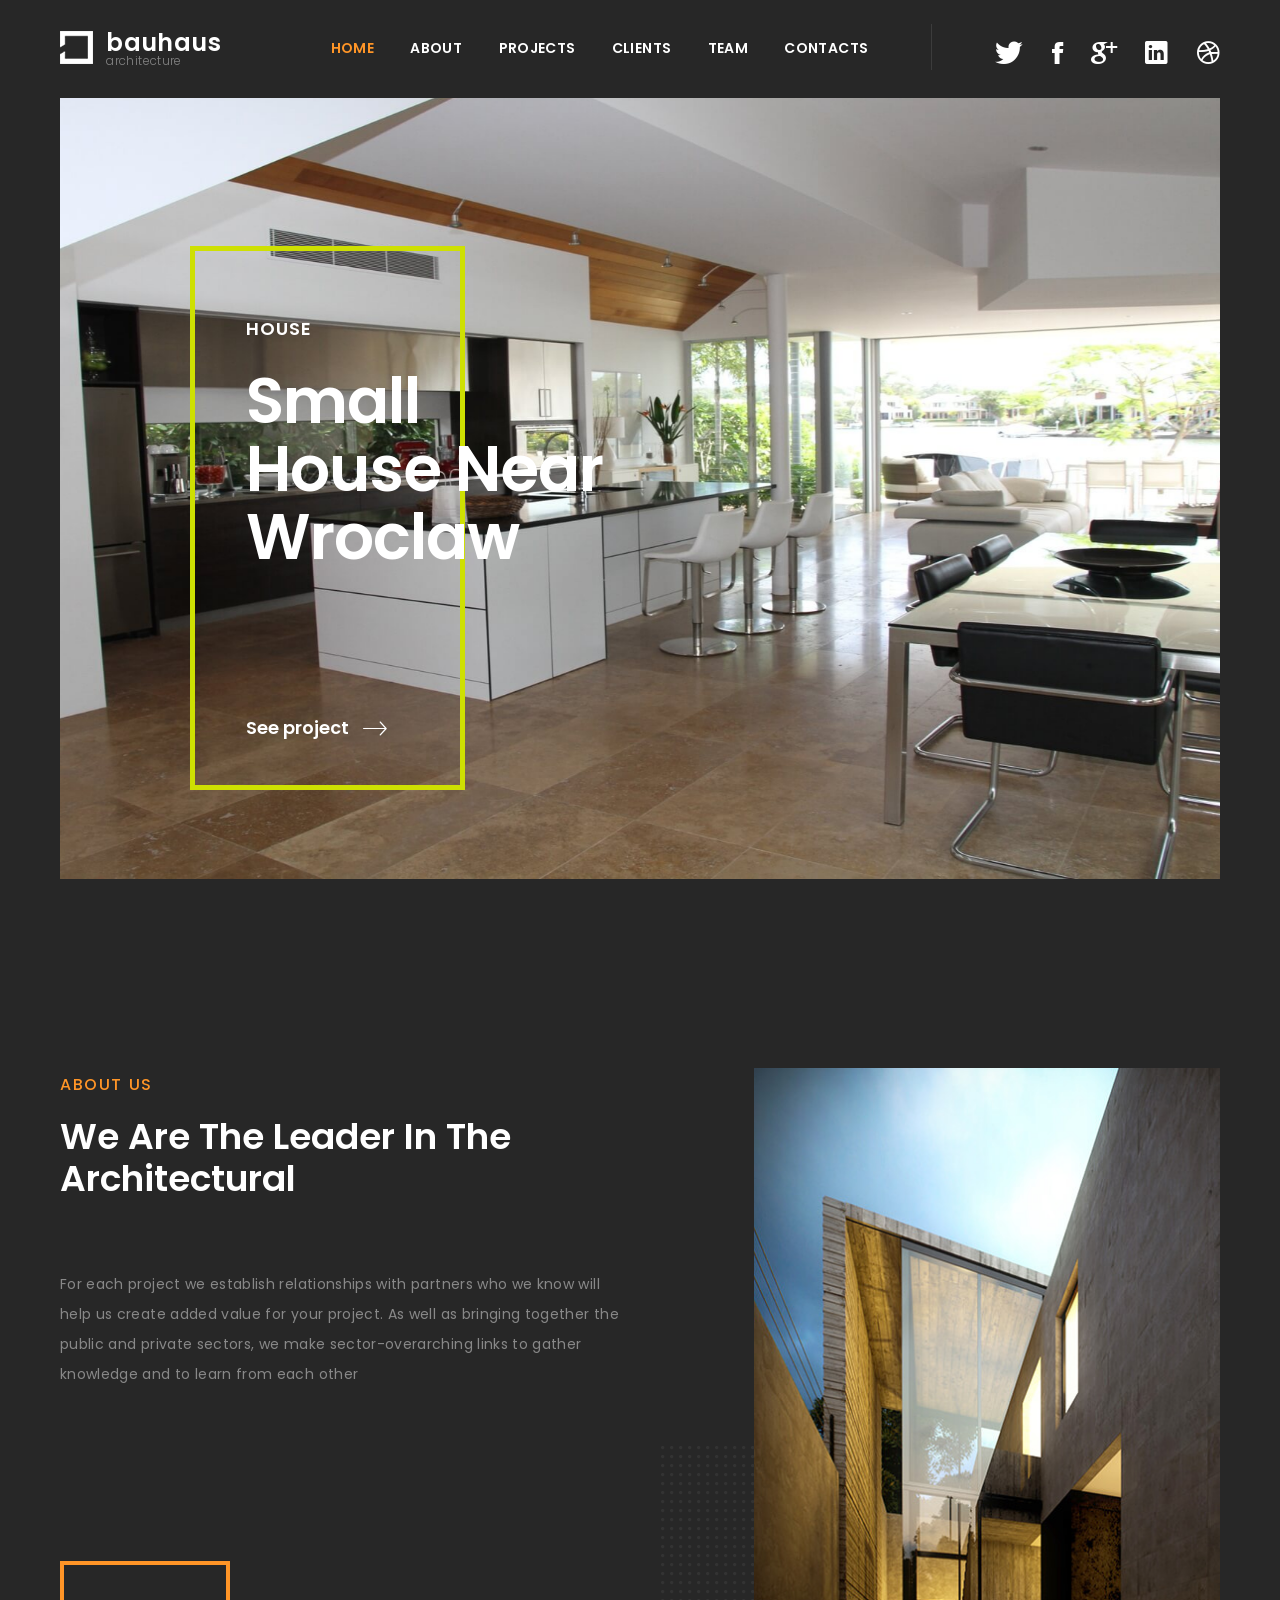
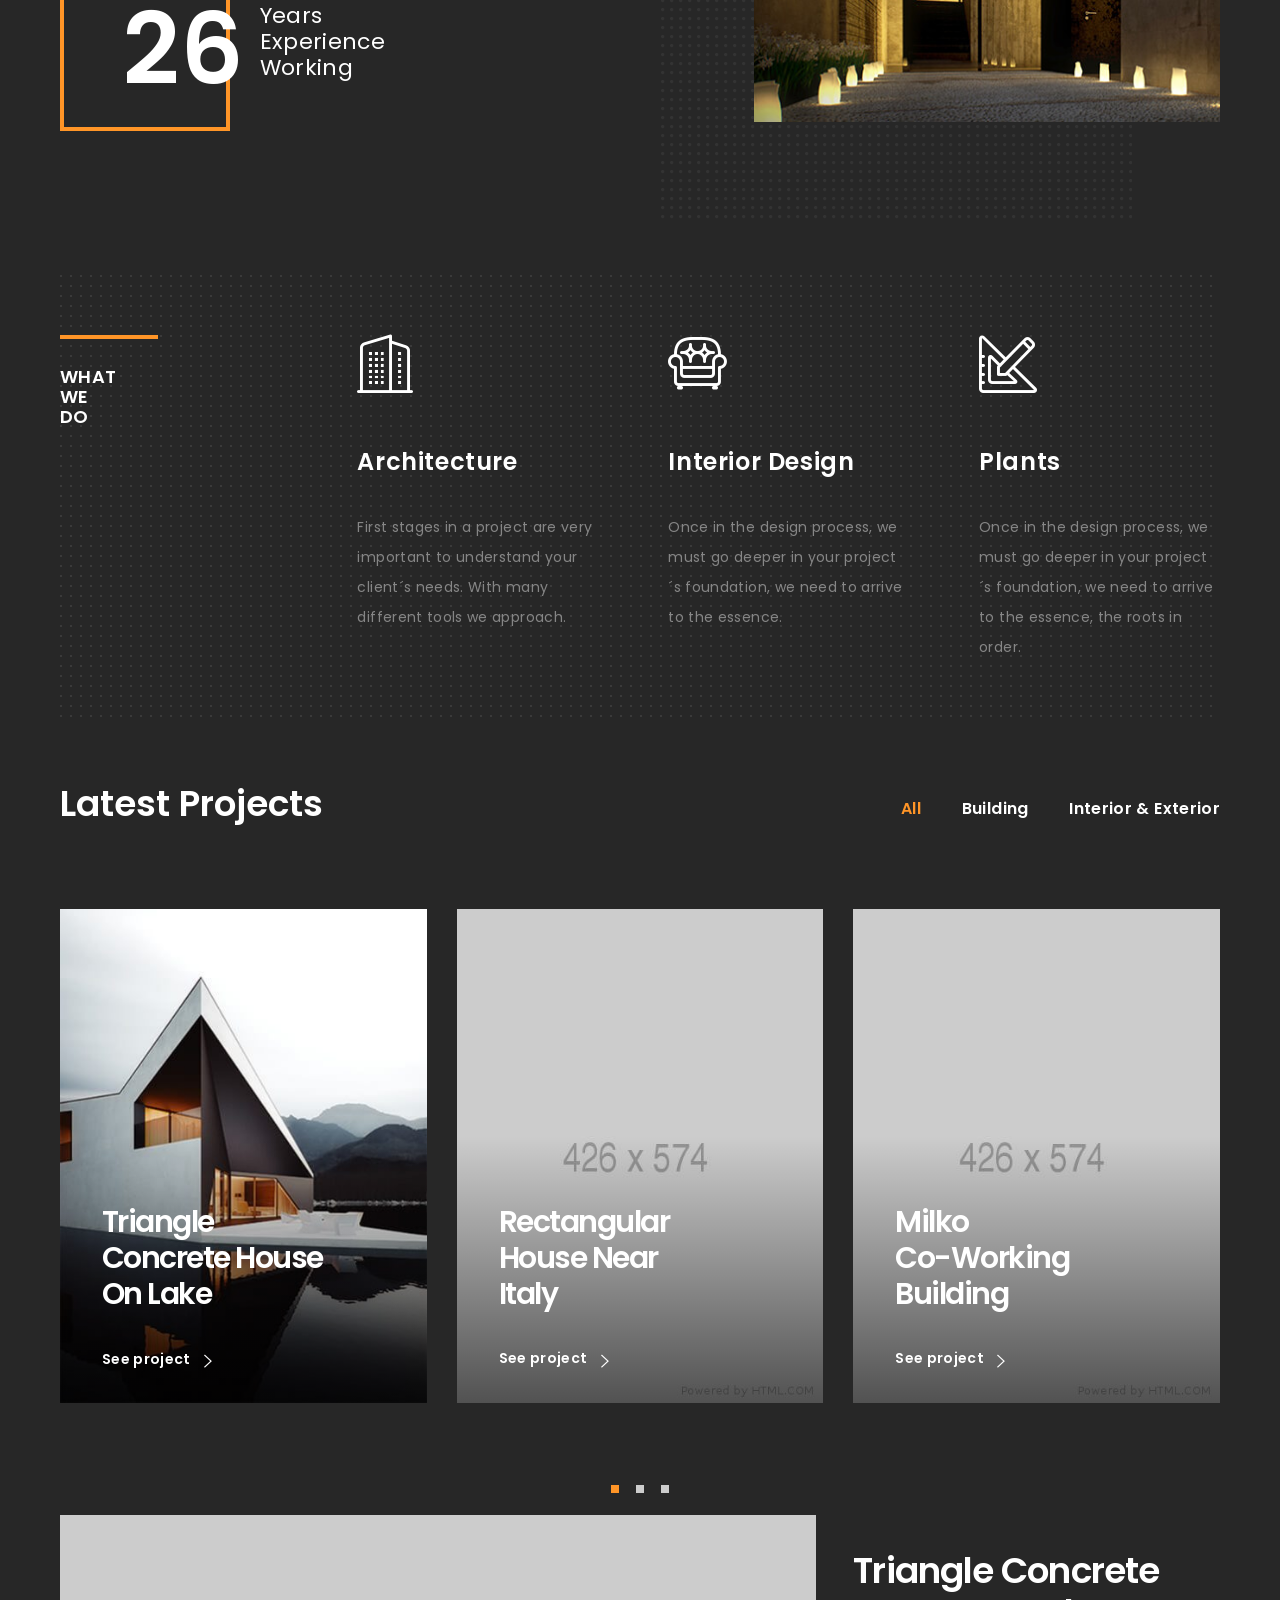
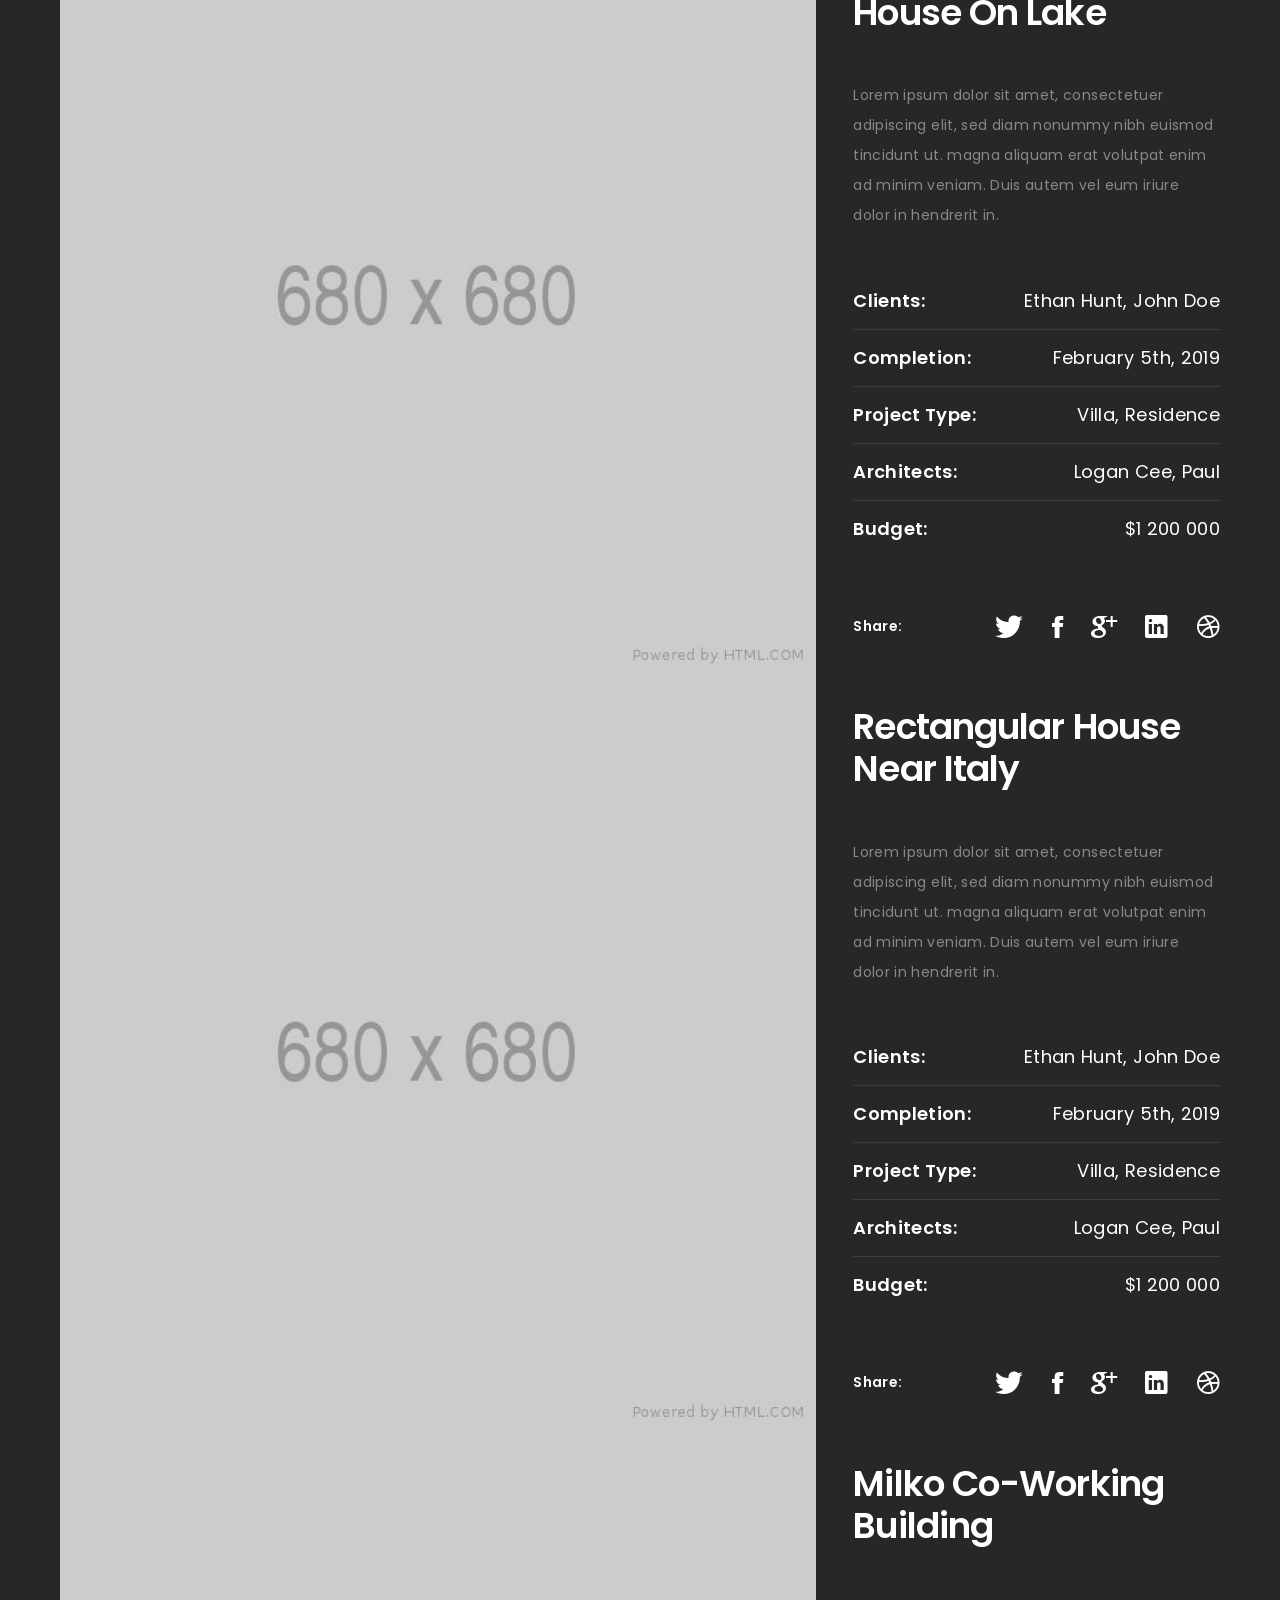
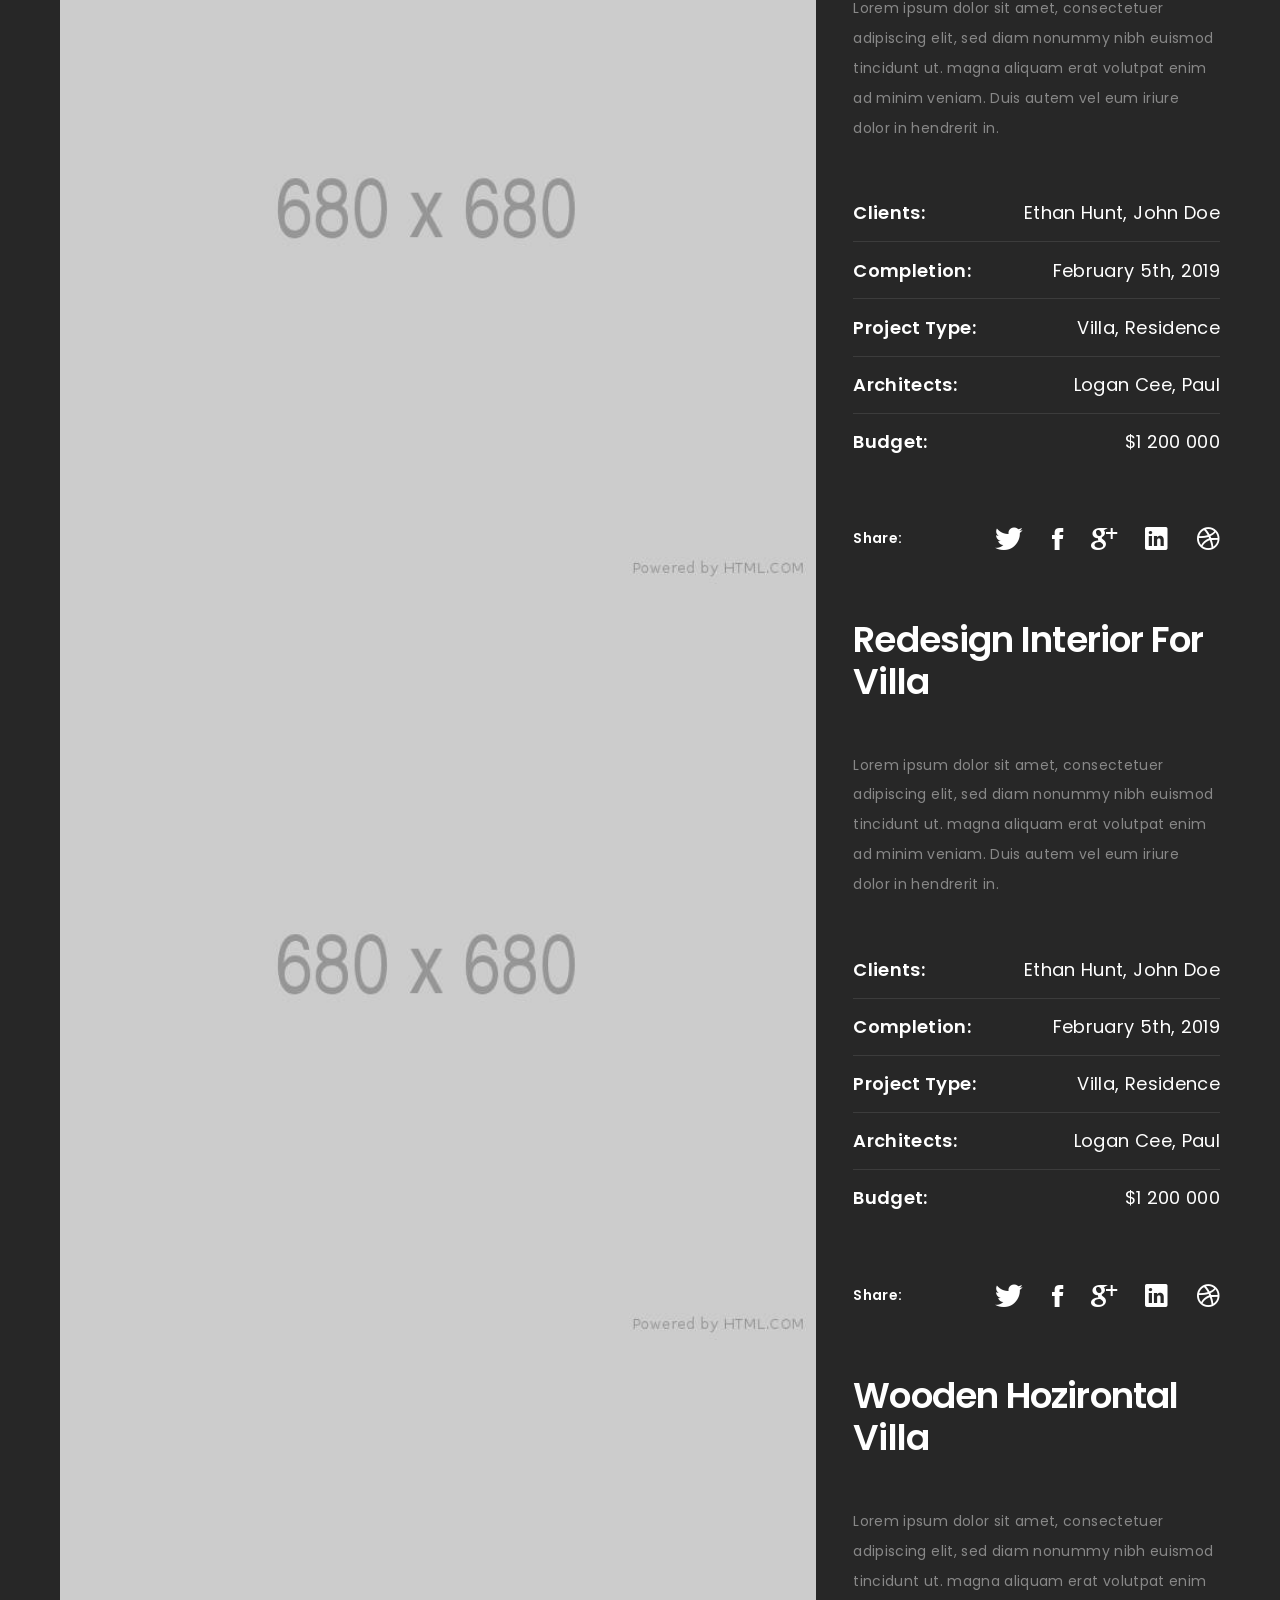
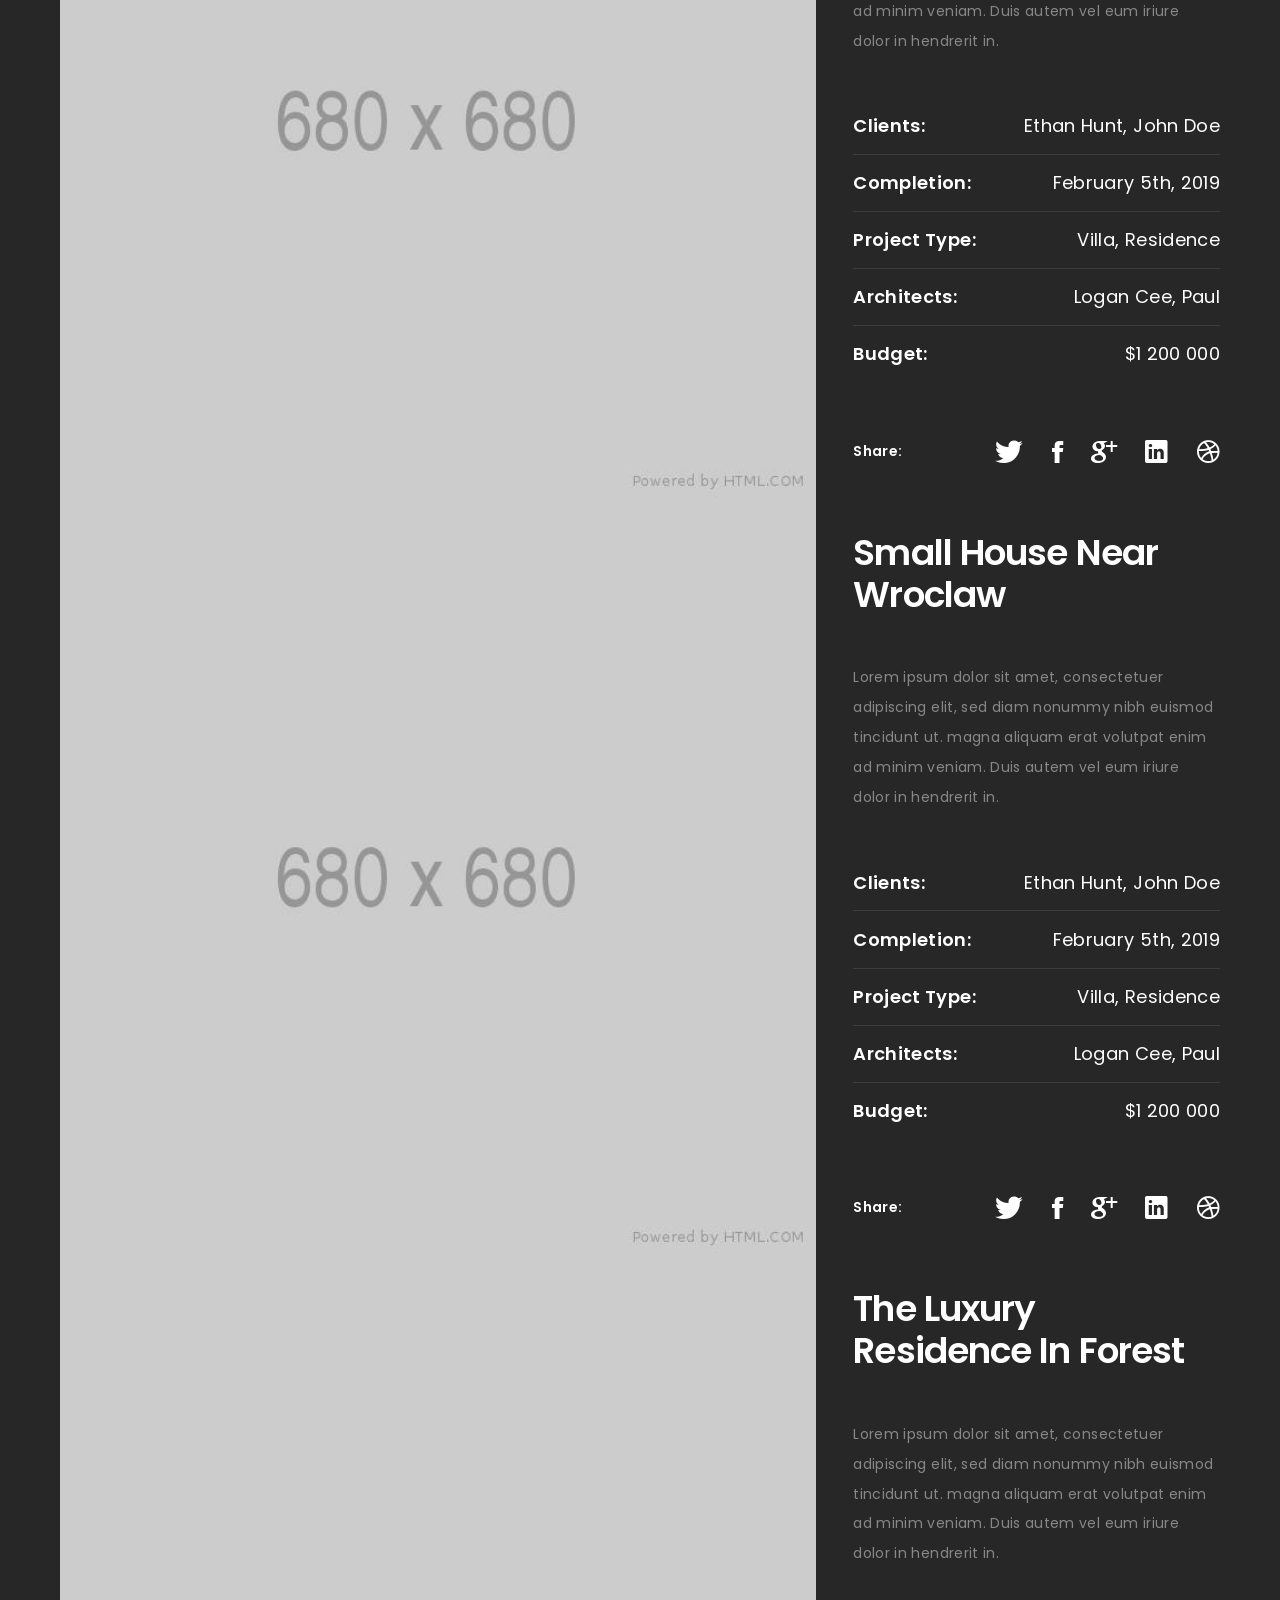
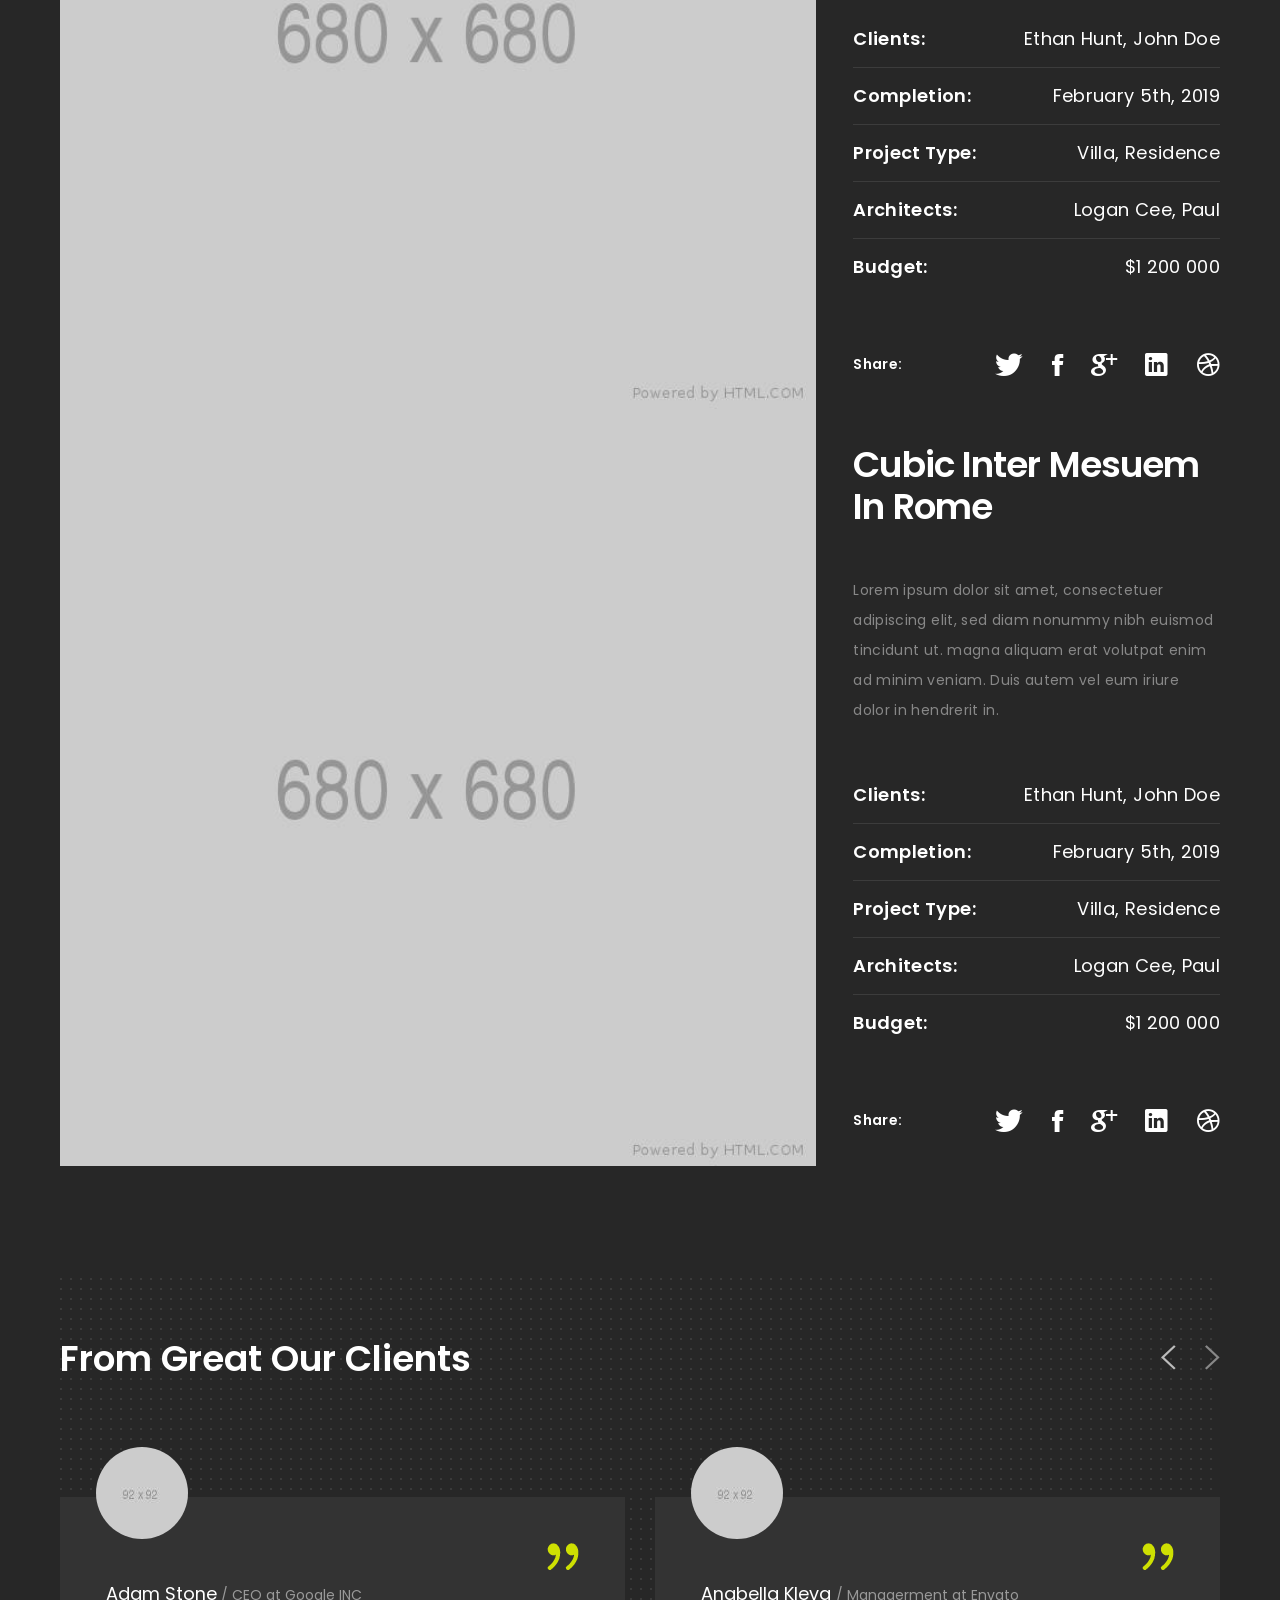
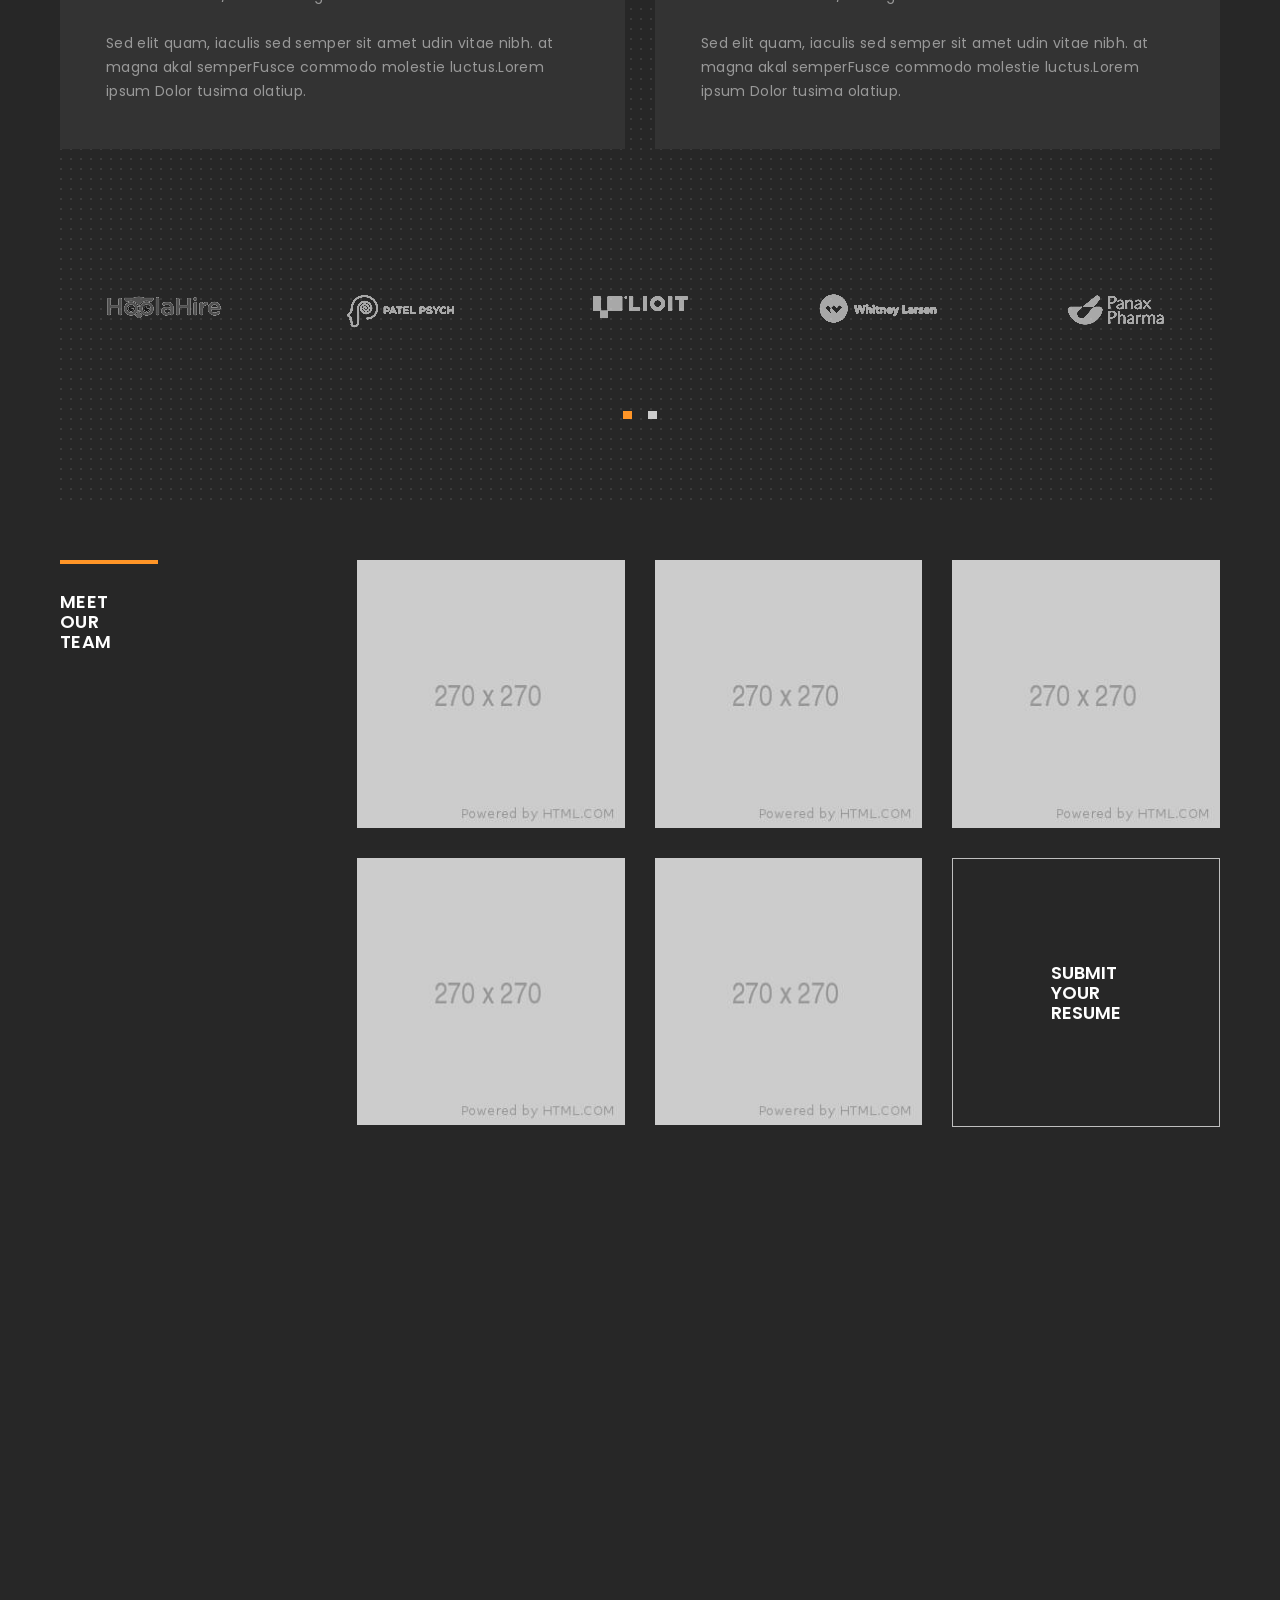
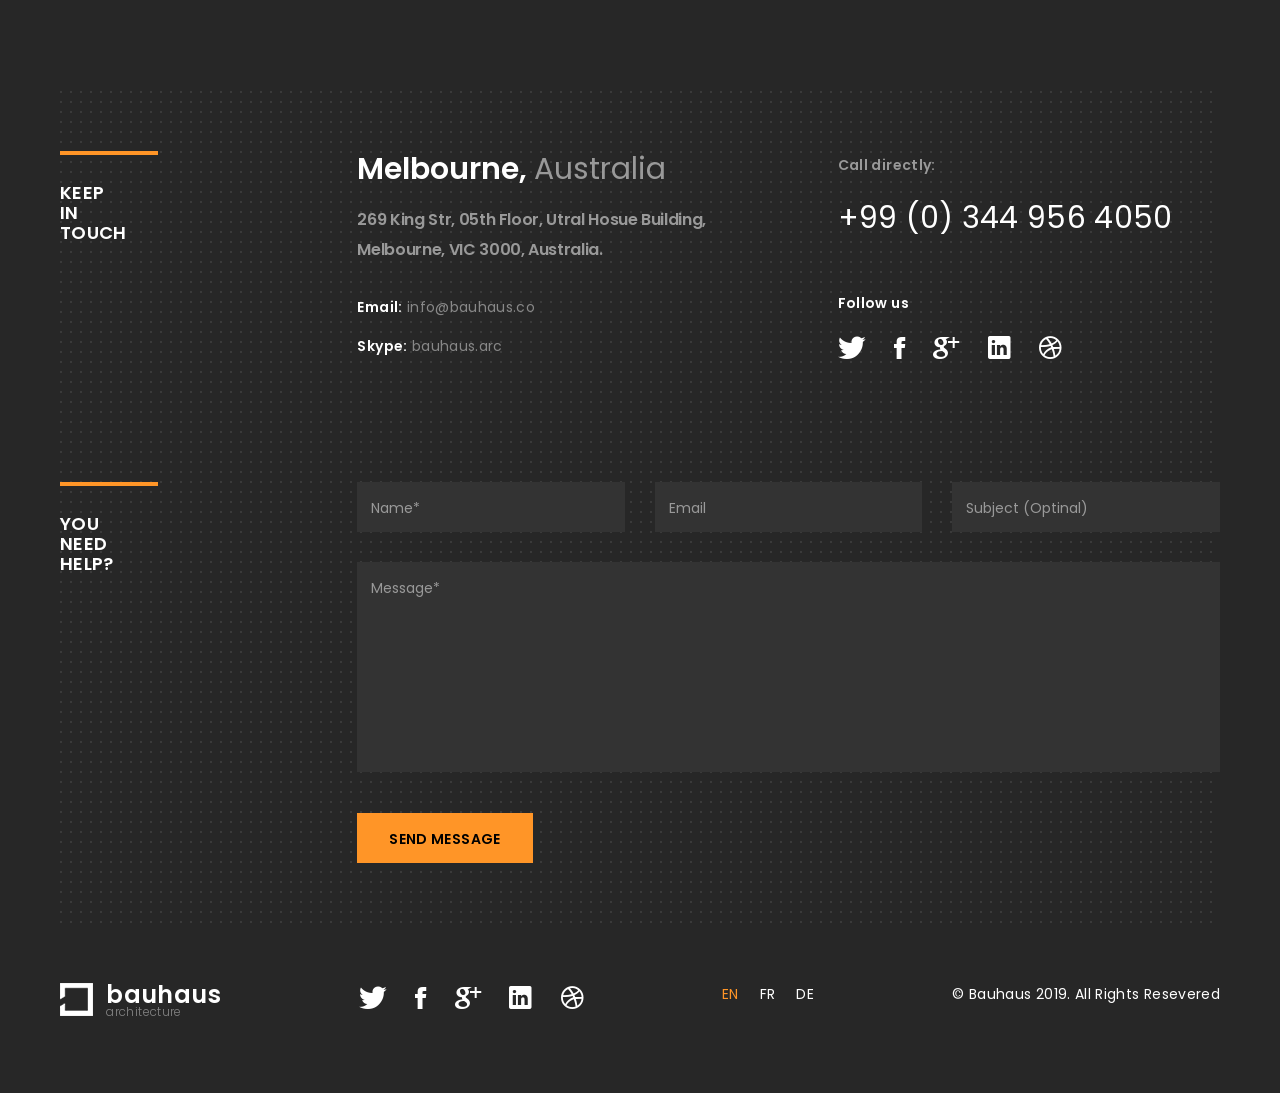
<file: index-dark.html>
<!DOCTYPE HTML>
<html lang="en">
<head>
  <meta charset="utf-8">
  <meta name="viewport" content="width=device-width, initial-scale=1">
  <meta name="description" content="Bauhaus - OnePage Architecture & Interior HTML Template">
  <meta name="author" content="Paul">

  <!-- Favicons -->
  <link rel="shortcut icon" href="favicon.png">
  <link rel="apple-touch-icon" href="apple-touch-icon.png">
  <link rel="apple-touch-icon" sizes="72x72" href="apple-touch-icon-72x72.png">
  <link rel="apple-touch-icon" sizes="114x114" href="apple-touch-icon-114x114.png">

  <title>Bauhaus - OnePage Architecture & Interior HTML Template</title> 

  <!-- Fonts -->
  <link href="https://fonts.googleapis.com/css?family=Poppins:300,400,500,600,700" rel="stylesheet">

  <!-- Styles -->
  <link href="css/style.css" rel="stylesheet" media="screen">
  <link href="css/dark.css" rel="stylesheet" media="screen">
</head>
<body>

  <!-- Loader -->
  <div class="loader">
    <div class="spinner">
      <div class="double-bounce1"></div>
      <div class="double-bounce2"></div>
    </div>
  </div>

  <div class="wrapper boxed">

    <!-- Content CLick Capture-->
    <div class="click-capture"></div>

    <!-- Sidebar Menu-->
    <div class="menu"> 
      <span class="close-menu icon-cross right-boxed"></span>
      <div class="menu-lang right-boxed">
        <a href="" class="active">En</a>
        <a href="">Fr</a>
        <a href="">De</a>
      </div>
      <nav class="nav mobile-menu">
        <ul class="menu-list right-boxed">
          <li>
            <a  href="#main">Home</a>
          </li>
          <li>
            <a href="#about">About</a>
          </li>
          <li>
            <a href="#projects">Projects</a>
          </li>
          <li>
            <a href="#clients">Clients</a>
          </li>
          <li>
            <a href="#team">Team</a>
          </li>
          <li>
            <a href="#contacts">Contacts</a>
          </li>
        </ul>
      </nav>
      <div class="menu-footer right-boxed">
        <div class="social-list">
          <a href="#" class="icon ion-social-twitter"></a>
          <a href="#" class="icon ion-social-facebook"></a>
          <a href="#" class="icon ion-social-googleplus"></a>
          <a href="#" class="icon ion-social-linkedin"></a>
          <a href="#" class="icon ion-social-dribbble-outline"></a>
        </div>
        <div class="copy">© Bauhaus 2019. All Rights Reseverd<br> Design by LoganCee</div>
      </div>
    </div>

    <!-- Navbar -->
    <header class="navbar boxed js-navbar">
      
      <!-- Brand -->
      <a class="brand" href="#">
        <img alt="" src="images/brand-white.png">
        <div class="brand-info">
          <div class="brand-name">bauhaus</div>
          <div class="brand-text">architecture</div>
        </div>
      </a>

      <!-- Phone -->
      <address class="navbar-address visible-md visible-xl">call us: <span class="text-white">(+080) 9684 32 45 789</span></address>

      <!-- Button -->
      <button type="button" class="navbar-toggle hidden-lg" data-toggle="collapse" data-target="#navbar-collapse" aria-expanded="false">
        <span class="icon-bar"></span>
        <span class="icon-bar"></span>
        <span class="icon-bar"></span>
      </button>

      <!-- Social -->
      <div class="social-list hidden-xs">
        <a href="#" class="icon ion-social-twitter"></a>
        <a href="#" class="icon ion-social-facebook"></a>
        <a href="#" class="icon ion-social-googleplus"></a>
        <a href="#" class="icon ion-social-linkedin"></a>
        <a href="#" class="icon ion-social-dribbble-outline"></a>
      </div>

      <!-- Spacer -->
      <div class="navbar-spacer pull-right visible-lg"></div>

      <!-- Navigation -->
      <nav class="nav navigation visible-lg">
        <ul>
          <li>
            <a  href="#main">Home</a>
          </li>
          <li>
            <a href="#about">About</a>
          </li>
          <li>
            <a href="#projects">Projects</a>
          </li>
          <li>
            <a href="#clients">Clients</a>
          </li>
          <li>
            <a href="#team">Team</a>
          </li>
          <li>
            <a href="#contacts">Contacts</a>
          </li>
        </ul>
      </nav>
      
    </header>
    
    <!-- Main Jumbotron -->
    <main id="main" class="jumbotron">

      <!-- Start revolution slider -->
      <div class="rev_slider_wrapper">
        <div id="rev_slider" class="rev_slider tp-overflow-hidden fullscreenbanner">
          <ul>

            <!-- Slide 1 -->
            <li data-transition="slotzoom-horizontal" data-slotamount="7" data-masterspeed="1000" data-fsmasterspeed="1000">

              <!-- Main image-->
              <img src="images/slider/slide1.jpg" data-bgparallax="5"  alt="" data-bgposition="center 0" data-bgfit="cover" data-bgrepeat="no-repeat" class="rev-slidebg">

              <!-- Layer 1 -->
              <div class="tp-caption tp-shape tp-shapewrapper  tp-resizeme" 
                data-x="['left']" data-hoffset="['100']" 
                data-y="['middle','middle','middle','middle']" data-voffset="['-250']" 
                data-width="270"
                data-height="5"
                data-whitespace="nowrap"
                data-type="shape" 
                data-responsive_offset="on" 
                data-frames='[{"from":"x:[-100%];z:0;rX:0deg;rY:0;rZ:0;sX:1;sY:1;skX:0;skY:0;","mask":"x:0px;y:0px;","speed":1000,"to":"o:1;","delay":0,"ease":"Power3.easeInOut"},{"delay":"wait","speed":300,"to":"opacity:0;","ease":"nothing"}]'
                data-textAlign="['left','left','left','left']"
                data-paddingtop="[0,0,0,0]"
                data-paddingright="[0,0,0,0]"
                data-paddingbottom="[0,0,0,0]"
                data-paddingleft="[0,0,0,0]"

                style="background-color:#cee002;"> </div>

              <!-- Layer 2 -->
              <div class="tp-caption tp-shape tp-shapewrapper  tp-resizeme" 
                data-x="['left']" data-hoffset="['370']" 
                data-y="['middle','middle','middle','middle']" data-voffset="['19']" 
                data-width="5"
                data-height="544"
                data-whitespace="nowrap"
                data-type="shape" 
                data-responsive_offset="on" 
                data-frames='[{"from":"y:[-100%];z:0;rX:0deg;rY:0;rZ:0;sX:1;sY:1;skX:0;skY:0;","mask":"x:0px;y:0px;","speed":1000,"to":"o:1;","delay":600,"ease":"Power3.easeInOut"},{"delay":"wait","speed":300,"to":"opacity:0;","ease":"nothing"}]'
                data-textAlign="['left','left','left','left']"
                data-paddingtop="[0,0,0,0]"
                data-paddingright="[0,0,0,0]"
                data-paddingbottom="[0,0,0,0]"
                data-paddingleft="[0,0,0,0]"
                style="background-color:#cee002;"> </div>


              <!-- Layer 3 -->
              <div class="tp-caption tp-shape tp-shapewrapper  tp-resizeme" 
                data-x="['left']" data-hoffset="['100']" 
                data-y="['middle','middle','middle','middle']" data-voffset="['289']" 
                data-width="270"
                data-height="5"
                data-whitespace="nowrap"
                data-type="shape" 
                data-responsive_offset="on" 
                data-frames='[{"from":"x:[100%];z:0;rX:0deg;rY:0;rZ:0;sX:1;sY:1;skX:0;skY:0;","mask":"x:0px;y:0px;","speed":1000,"to":"o:1;","delay":1200,"ease":"Power3.easeInOut"},{"delay":"wait","speed":300,"to":"opacity:0;","ease":"nothing"}]'
                data-textAlign="['left','left','left','left']"
                data-paddingtop="[0,0,0,0]"
                data-paddingright="[0,0,0,0]"
                data-paddingbottom="[0,0,0,0]"
                data-paddingleft="[0,0,0,0]"

                style="background-color:#cee002;"> </div>


              <!-- Layer 4 -->
              <div class="tp-caption tp-shape tp-shapewrapper  tp-resizeme" 
                data-x="['left']" data-hoffset="['100']" 
                data-y="['middle','middle','middle','middle']" data-voffset="['19']" 
                data-width="5"
                data-height="544"
                data-whitespace="nowrap"
                data-type="shape" 
                data-responsive_offset="on" 
                data-frames='[{"from":"y:[100%];z:0;rX:0deg;rY:0;rZ:0;sX:1;sY:1;skX:0;skY:0;","mask":"x:0px;y:0px;","speed":1000,"to":"o:1;","delay":1800,"ease":"Power3.easeInOut"},{"delay":"wait","speed":300,"to":"opacity:0;","ease":"nothing"}]'
                data-textAlign="['left','left','left','left']"
                data-paddingtop="[0,0,0,0]"
                data-paddingright="[0,0,0,0]"
                data-paddingbottom="[0,0,0,0]"
                data-paddingleft="[0,0,0,0]"
                style="background-color:#cee002;"> </div>

              <!-- Layer 5 -->
              <div class="slider-title tp-caption tp-resizeme" 
                data-x="['left']" data-hoffset="['156']"  
                data-y="['middle','middle','middle','middle']" data-voffset="['-30']"
                data-textAlign="['left']"
                data-fontsize="['72', '63','57','50']"
                data-lineheight="['72','68', '62','54']"
                data-height="none"
                data-whitespace="nowrap"
                data-transform_idle="o:1;"
                data-transform_in="x:[-155%];z:0;rX:0deg;rY:0deg;rZ:0deg;sX:1;sY:1;skX:0;skY:0;s:2000;e:Power2.easeInOut;" 
                data-transform_out="y:[100%];s:1000;e:Power2.easeInOut;s:1000;e:Power2.easeInOut;" 
                data-mask_in="x:50px;y:0px;s:inherit;e:inherit;" 
                data-mask_out="x:inherit;y:inherit;s:inherit;e:inherit;" 
                data-start="500" 
                data-splitin="chars" 
                data-splitout="none" 
                data-responsive_offset="on" 
                data-elementdelay="0.05" style="font-weight:600; letter-spacing:-0.05em;">Small<br> House Near<br> Wroclaw
              </div>

              <!-- Layer 6 -->
              <div class="slider-title tp-caption" 
                data-x="['left']" data-hoffset="['156']"  
                data-y="['middle','middle','middle','middle']" data-voffset="['-170']"
                data-textAlign="['left']"
                data-fontsize="['18']"
                data-lineheight="['20']"
                data-height="none"
                data-whitespace="nowrap"
                data-transform_idle="o:1;"
                data-transform_in="x:[155%];z:0;rX:0deg;rY:0deg;rZ:0deg;sX:1;sY:1;skX:0;skY:0;s:2000;e:Power2.easeInOut;" 
                data-transform_out="y:[100%];s:1000;e:Power2.easeInOut;s:1000;e:Power2.easeInOut;" 
                data-mask_in="x:50px;y:0px;s:inherit;e:inherit;" 
                data-mask_out="x:inherit;y:inherit;s:inherit;e:inherit;" 
                data-start="1000" 
                data-splitin="chars" 
                data-splitout="none" 
                data-responsive_offset="on" 
                data-elementdelay="0.05" style="font-weight:600; letter-spacing:0.1em; text-transform:uppercase;">House
              </div>

              <!-- Layer 7 -->
              <div class="slider-title tp-caption" 
                data-x="['left']" data-hoffset="['156']"  
                data-y="['middle','middle','middle','middle']" data-voffset="['230']"
                data-textAlign="['left']"
                data-fontsize="['18']"
                data-lineheight="['20']"
                data-height="none"
                data-whitespace="nowrap"
                data-transform_idle="o:1;"
                data-transform_in="x:[-105%];z:0;rX:0deg;rY:0deg;rZ:0deg;sX:1;sY:1;skX:0;skY:0;s:2000;e:Power2.easeInOut;" 
                data-transform_out="y:[100%];s:1000;e:Power2.easeInOut;s:1000;e:Power2.easeInOut;" 
                data-mask_in="x:50px;y:0px;s:inherit;e:inherit;" 
                data-mask_out="x:inherit;y:inherit;s:inherit;e:inherit;" 
                data-start="1500" 
                data-splitin="none" 
                data-splitout="none" 
                data-responsive_offset="on" 
                data-elementdelay="0.05" style="font-weight:600;">
                  <a href="#project6" class="popup-with-zoom-anim link-arrow">See project <i class="icon ion-ios-arrow-thin-right"></i>
                </a>
              </div>
            </li>

            <!-- Slide 2 -->
            <li data-transition="slotzoom-horizontal" data-slotamount="7" data-masterspeed="1000" data-fsmasterspeed="1000">

              <!-- Main image-->
              <img src="images/slider/slide2.jpg"  data-bgparallax="5" alt="" data-bgposition="center 0" data-bgfit="cover" data-bgrepeat="no-repeat" class="rev-slidebg">

              <!-- Layer 1 -->
              <div class="tp-caption tp-shape tp-shapewrapper  tp-resizeme" 
                data-x="['left']" data-hoffset="['100']" 
                data-y="['middle','middle','middle','middle']" data-voffset="['-250']" 
                data-width="270"
                data-height="5"
                data-whitespace="nowrap"
                data-type="shape" 
                data-responsive_offset="on" 
                data-frames='[{"from":"x:[-100%];z:0;rX:0deg;rY:0;rZ:0;sX:1;sY:1;skX:0;skY:0;","mask":"x:0px;y:0px;","speed":1000,"to":"o:1;","delay":0,"ease":"Power3.easeInOut"},{"delay":"wait","speed":300,"to":"opacity:0;","ease":"nothing"}]'
                data-textAlign="['left','left','left','left']"
                data-paddingtop="[0,0,0,0]"
                data-paddingright="[0,0,0,0]"
                data-paddingbottom="[0,0,0,0]"
                data-paddingleft="[0,0,0,0]"

                style="background-color:#cee002;"> </div>

              <!-- Layer 2 -->
              <div class="tp-caption tp-shape tp-shapewrapper  tp-resizeme" 
                data-x="['left']" data-hoffset="['370']" 
                data-y="['middle','middle','middle','middle']" data-voffset="['19']" 
                data-width="5"
                data-height="544"
                data-whitespace="nowrap"
                data-type="shape" 
                data-responsive_offset="on" 
                data-frames='[{"from":"y:[-100%];z:0;rX:0deg;rY:0;rZ:0;sX:1;sY:1;skX:0;skY:0;","mask":"x:0px;y:0px;","speed":1000,"to":"o:1;","delay":600,"ease":"Power3.easeInOut"},{"delay":"wait","speed":300,"to":"opacity:0;","ease":"nothing"}]'
                data-textAlign="['left','left','left','left']"
                data-paddingtop="[0,0,0,0]"
                data-paddingright="[0,0,0,0]"
                data-paddingbottom="[0,0,0,0]"
                data-paddingleft="[0,0,0,0]"
                style="background-color:#cee002;"> </div>


              <!-- Layer 3 -->
              <div class="tp-caption tp-shape tp-shapewrapper  tp-resizeme" 
                data-x="['left']" data-hoffset="['100']" 
                data-y="['middle','middle','middle','middle']" data-voffset="['289']" 
                data-width="270"
                data-height="5"
                data-whitespace="nowrap"
                data-type="shape" 
                data-responsive_offset="on" 
                data-frames='[{"from":"x:[100%];z:0;rX:0deg;rY:0;rZ:0;sX:1;sY:1;skX:0;skY:0;","mask":"x:0px;y:0px;","speed":1000,"to":"o:1;","delay":1200,"ease":"Power3.easeInOut"},{"delay":"wait","speed":300,"to":"opacity:0;","ease":"nothing"}]'
                data-textAlign="['left','left','left','left']"
                data-paddingtop="[0,0,0,0]"
                data-paddingright="[0,0,0,0]"
                data-paddingbottom="[0,0,0,0]"
                data-paddingleft="[0,0,0,0]"

                style="background-color:#cee002;"> </div>


              <!-- Layer 4 -->
              <div class="tp-caption tp-shape tp-shapewrapper  tp-resizeme" 
                data-x="['left']" data-hoffset="['100']" 
                data-y="['middle','middle','middle','middle']" data-voffset="['19']" 
                data-width="5"
                data-height="544"
                data-whitespace="nowrap"
                data-type="shape" 
                data-responsive_offset="on" 
                data-frames='[{"from":"y:[100%];z:0;rX:0deg;rY:0;rZ:0;sX:1;sY:1;skX:0;skY:0;","mask":"x:0px;y:0px;","speed":1000,"to":"o:1;","delay":1800,"ease":"Power3.easeInOut"},{"delay":"wait","speed":300,"to":"opacity:0;","ease":"nothing"}]'
                data-textAlign="['left','left','left','left']"
                data-paddingtop="[0,0,0,0]"
                data-paddingright="[0,0,0,0]"
                data-paddingbottom="[0,0,0,0]"
                data-paddingleft="[0,0,0,0]"
                style="background-color:#cee002;"> </div>

              <!-- Layer 5 -->
              <div class="slider-title tp-caption tp-resizeme" 
                data-x="['left']" data-hoffset="['156']"  
                data-y="['middle','middle','middle','middle']" data-voffset="['-30']"
                data-textAlign="['left']"
                data-fontsize="['72', '63','57','50']"
                data-lineheight="['72','68', '62','54']"
                data-height="none"
                data-whitespace="nowrap"
                data-transform_idle="o:1;"
                data-transform_in="x:[-155%];z:0;rX:0deg;rY:0deg;rZ:0deg;sX:1;sY:1;skX:0;skY:0;s:2000;e:Power2.easeInOut;" 
                data-transform_out="y:[100%];s:1000;e:Power2.easeInOut;s:1000;e:Power2.easeInOut;" 
                data-mask_in="x:50px;y:0px;s:inherit;e:inherit;" 
                data-mask_out="x:inherit;y:inherit;s:inherit;e:inherit;" 
                data-start="500" 
                data-splitin="chars" 
                data-splitout="none" 
                data-responsive_offset="on" 
                data-elementdelay="0.05" style="font-weight:600; letter-spacing:-0.05em;">The luxury<br> residence in<br> forest
              </div>


              <!-- Layer 6 -->
              <div class="slider-title tp-caption" 
                data-x="['left']" data-hoffset="['156']"  
                data-y="['middle','middle','middle','middle']" data-voffset="['-170']"
                data-textAlign="['left']"
                data-fontsize="['18']"
                data-lineheight="['20']"
                data-height="none"
                data-whitespace="nowrap"
                data-transform_idle="o:1;"
                data-transform_in="x:[155%];z:0;rX:0deg;rY:0deg;rZ:0deg;sX:1;sY:1;skX:0;skY:0;s:2000;e:Power2.easeInOut;" 
                data-transform_out="y:[100%];s:1000;e:Power2.easeInOut;s:1000;e:Power2.easeInOut;" 
                data-mask_in="x:50px;y:0px;s:inherit;e:inherit;" 
                data-mask_out="x:inherit;y:inherit;s:inherit;e:inherit;" 
                data-start="1000" 
                data-splitin="chars" 
                data-splitout="none" 
                data-responsive_offset="on" 
                data-elementdelay="0.05" style="font-weight:600; letter-spacing:0.1em; text-transform:uppercase;">Residential
              </div>

              <!-- Layer 7 -->
              <div class="slider-title tp-caption" 
                data-x="['left']" data-hoffset="['156']"  
                data-y="['middle','middle','middle','middle']" data-voffset="['230']"
                data-textAlign="['left']"
                data-fontsize="['18']"
                data-lineheight="['20']"
                data-height="none"
                data-whitespace="nowrap"
                data-transform_idle="o:1;"
                data-transform_in="x:[-105%];z:0;rX:0deg;rY:0deg;rZ:0deg;sX:1;sY:1;skX:0;skY:0;s:2000;e:Power2.easeInOut;" 
                data-transform_out="y:[100%];s:1000;e:Power2.easeInOut;s:1000;e:Power2.easeInOut;" 
                data-mask_in="x:50px;y:0px;s:inherit;e:inherit;" 
                data-mask_out="x:inherit;y:inherit;s:inherit;e:inherit;" 
                data-start="1500" 
                data-splitin="none" 
                data-splitout="none" 
                data-responsive_offset="on" 
                data-elementdelay="0.05" style="font-weight:600;">
                  <a href="#project7" class="popup-with-zoom-anim link-arrow">See project <i class="icon ion-ios-arrow-thin-right"></i>
                </a>
              </div>
            </li>

            <!-- Slide 3 -->
            <li data-transition="slotzoom-horizontal" data-slotamount="7" data-masterspeed="1000" data-fsmasterspeed="1000">

              <!-- Main image-->
              <img src="images/slider/slide3.jpg"  data-bgparallax="5" alt="" data-bgposition="center 0" data-bgfit="cover" data-bgrepeat="no-repeat" class="rev-slidebg">

              <!-- Layer 1 -->
              <div class="tp-caption tp-shape tp-shapewrapper  tp-resizeme" 
                data-x="['left']" data-hoffset="['100']" 
                data-y="['middle','middle','middle','middle']" data-voffset="['-250']" 
                data-width="270"
                data-height="5"
                data-whitespace="nowrap"
                data-type="shape" 
                data-responsive_offset="on" 
                data-frames='[{"from":"x:[-100%];z:0;rX:0deg;rY:0;rZ:0;sX:1;sY:1;skX:0;skY:0;","mask":"x:0px;y:0px;","speed":1000,"to":"o:1;","delay":0,"ease":"Power3.easeInOut"},{"delay":"wait","speed":300,"to":"opacity:0;","ease":"nothing"}]'
                data-textAlign="['left','left','left','left']"
                data-paddingtop="[0,0,0,0]"
                data-paddingright="[0,0,0,0]"
                data-paddingbottom="[0,0,0,0]"
                data-paddingleft="[0,0,0,0]"

                style="background-color:#cee002;"> </div>

              <!-- Layer 2 -->
              <div class="tp-caption tp-shape tp-shapewrapper  tp-resizeme" 
                data-x="['left']" data-hoffset="['370']" 
                data-y="['middle','middle','middle','middle']" data-voffset="['19']" 
                data-width="5"
                data-height="544"
                data-whitespace="nowrap"
                data-type="shape" 
                data-responsive_offset="on" 
                data-frames='[{"from":"y:[-100%];z:0;rX:0deg;rY:0;rZ:0;sX:1;sY:1;skX:0;skY:0;","mask":"x:0px;y:0px;","speed":1000,"to":"o:1;","delay":600,"ease":"Power3.easeInOut"},{"delay":"wait","speed":300,"to":"opacity:0;","ease":"nothing"}]'
                data-textAlign="['left','left','left','left']"
                data-paddingtop="[0,0,0,0]"
                data-paddingright="[0,0,0,0]"
                data-paddingbottom="[0,0,0,0]"
                data-paddingleft="[0,0,0,0]"
                style="background-color:#cee002;"> </div>


              <!-- Layer 3 -->
              <div class="tp-caption tp-shape tp-shapewrapper  tp-resizeme" 
                data-x="['left']" data-hoffset="['100']" 
                data-y="['middle','middle','middle','middle']" data-voffset="['289']" 
                data-width="270"
                data-height="5"
                data-whitespace="nowrap"
                data-type="shape" 
                data-responsive_offset="on" 
                data-frames='[{"from":"x:[100%];z:0;rX:0deg;rY:0;rZ:0;sX:1;sY:1;skX:0;skY:0;","mask":"x:0px;y:0px;","speed":1000,"to":"o:1;","delay":1200,"ease":"Power3.easeInOut"},{"delay":"wait","speed":300,"to":"opacity:0;","ease":"nothing"}]'
                data-textAlign="['left','left','left','left']"
                data-paddingtop="[0,0,0,0]"
                data-paddingright="[0,0,0,0]"
                data-paddingbottom="[0,0,0,0]"
                data-paddingleft="[0,0,0,0]"

                style="background-color:#cee002;"> </div>


              <!-- Layer 4 -->
              <div class="tp-caption tp-shape tp-shapewrapper  tp-resizeme" 
                data-x="['left']" data-hoffset="['100']" 
                data-y="['middle','middle','middle','middle']" data-voffset="['19']" 
                data-width="5"
                data-height="544"
                data-whitespace="nowrap"
                data-type="shape" 
                data-responsive_offset="on" 
                data-frames='[{"from":"y:[100%];z:0;rX:0deg;rY:0;rZ:0;sX:1;sY:1;skX:0;skY:0;","mask":"x:0px;y:0px;","speed":1000,"to":"o:1;","delay":1800,"ease":"Power3.easeInOut"},{"delay":"wait","speed":300,"to":"opacity:0;","ease":"nothing"}]'
                data-textAlign="['left','left','left','left']"
                data-paddingtop="[0,0,0,0]"
                data-paddingright="[0,0,0,0]"
                data-paddingbottom="[0,0,0,0]"
                data-paddingleft="[0,0,0,0]"
                style="background-color:#cee002;"> </div>

              <!-- Layer 5 -->
              <div class="slider-title tp-caption tp-resizeme" 
                data-x="['left']" data-hoffset="['156']"  
                data-y="['middle','middle','middle','middle']" data-voffset="['-30']"
                data-textAlign="['left']"
                data-fontsize="['72', '63','57','50']"
                data-lineheight="['72','68', '62','54']"
                data-height="none"
                data-whitespace="nowrap"
                data-transform_idle="o:1;"
                data-transform_in="x:[-155%];z:0;rX:0deg;rY:0deg;rZ:0deg;sX:1;sY:1;skX:0;skY:0;s:2000;e:Power2.easeInOut;" 
                data-transform_out="y:[100%];s:1000;e:Power2.easeInOut;s:1000;e:Power2.easeInOut;" 
                data-mask_in="x:50px;y:0px;s:inherit;e:inherit;" 
                data-mask_out="x:inherit;y:inherit;s:inherit;e:inherit;" 
                data-start="500" 
                data-splitin="chars" 
                data-splitout="none" 
                data-responsive_offset="on" 
                data-elementdelay="0.05" style="font-weight:600; letter-spacing:-0.05em;">Redesign<br>Interior For<br>Villa
              </div>


              <!-- Layer 6 -->
              <div class="slider-title tp-caption" 
                data-x="['left']" data-hoffset="['156']"  
                data-y="['middle','middle','middle','middle']" data-voffset="['-170']"
                data-textAlign="['left']"
                data-fontsize="['18']"
                data-lineheight="['20']"
                data-height="none"
                data-whitespace="nowrap"
                data-transform_idle="o:1;"
                data-transform_in="x:[155%];z:0;rX:0deg;rY:0deg;rZ:0deg;sX:1;sY:1;skX:0;skY:0;s:2000;e:Power2.easeInOut;" 
                data-transform_out="y:[100%];s:1000;e:Power2.easeInOut;s:1000;e:Power2.easeInOut;" 
                data-mask_in="x:50px;y:0px;s:inherit;e:inherit;" 
                data-mask_out="x:inherit;y:inherit;s:inherit;e:inherit;" 
                data-start="1000" 
                data-splitin="chars" 
                data-splitout="none" 
                data-responsive_offset="on" 
                data-elementdelay="0.05" style="font-weight:600; letter-spacing:0.1em; text-transform:uppercase;">Residential
              </div>

              <!-- Layer 7 -->
              <div class="slider-title tp-caption" 
                data-x="['left']" data-hoffset="['156']"  
                data-y="['middle','middle','middle','middle']" data-voffset="['230']"
                data-textAlign="['left']"
                data-fontsize="['18']"
                data-lineheight="['20']"
                data-height="none"
                data-whitespace="nowrap"
                data-transform_idle="o:1;"
                data-transform_in="x:[-105%];z:0;rX:0deg;rY:0deg;rZ:0deg;sX:1;sY:1;skX:0;skY:0;s:2000;e:Power2.easeInOut;" 
                data-transform_out="y:[100%];s:1000;e:Power2.easeInOut;s:1000;e:Power2.easeInOut;" 
                data-mask_in="x:50px;y:0px;s:inherit;e:inherit;" 
                data-mask_out="x:inherit;y:inherit;s:inherit;e:inherit;" 
                data-start="1500" 
                data-splitin="none" 
                data-splitout="none" 
                data-responsive_offset="on" 
                data-elementdelay="0.05" style="font-weight:600; ">
                  <a href="#project4" class="popup-with-zoom-anim link-arrow">See project <i class="icon ion-ios-arrow-thin-right"></i>
                </a>
              </div>
            </li>
          </ul>
        </div>
      </div>
    </main>

    <div class="content">   

      <!-- Section About -->
      <section id="about" class="section section-about">
        <div class="container">
          <div class="row">
            <div class="col-md-6">
              <strong class="section-subtitle">about us</strong>
              <h2 class="section-title section-about-title">We Are The Leader In The Architectural</h2>
              <p>For each project we establish relationships with partners who we know will help us create added value for your project. As well as bringing together the public and private sectors, we make sector-overarching links to gather knowledge and to learn from each other</p>
              <div class="experience-box">
                <div class="experience-border"></div>
                <div class="experience-content">
                  <div class="experience-number">26</div>
                  <div class="experience-info">Years<br>Experience<br>Working</div>
                </div>
              </div>
            </div>
            <div class="col-md-5 col-md-offset-1">
              <div class="dots-image">
                <img alt="" class="about-img img-responsive" src="images/1-470x660.jpg">
                <div class="dots"></div>
              </div>
            </div>
          </div>
        </div>
      </section>
      <section class="section bg-dots">
        <div class="container">
          <div class="row">
            <div class="col-md-3">
              <div class="section-info">
                <div class="title-hr wow fadeInLeft"></div>
                <div class="info-title">What We Do</div>
              </div>
            </div>
            <div class="col-md-9">
              <div class="row-services row">
                <div class="col-service col-sm-6 col-lg-4 wow fadeInUp">
                  <span class="icon icon-apartment"></span>
                  <h4>Architecture</h4>
                  <p>First stages in a project are very important to understand your client´s needs. With many different tools we approach.</p>
                </div>
                <div class="col-service col-sm-6 col-lg-4 wow fadeInUp" data-wow-delay="0.4s">
                  <span class="icon icon-couch"></span>
                  <h4>Interior Design</h4>
                  <p>Once in the design process, we must go deeper in your project´s foundation, we need to arrive to the essence.</p>
                </div>
                <div class="clearfix visible-sm visible-md"></div>
                <div class="col-service col-sm-6 col-lg-4 wow fadeInUp" data-wow-delay="0.8s">
                  <span class="icon icon-pencil-ruler"></span>
                  <h4>Plants</h4>
                  <p>Once in the design process, we must go deeper in your project´s foundation, we need to arrive to the essence, the roots in order.</p>
                </div>
              </div>
            </div>
          </div>
        </div>
      </section>

      <!-- Section Projects -->
      <section id="projects" class="section-projects section">
        <div class="container">
          <div class="row">
            <div class="col-lg-5">
               <h2 class="section-title">Latest Projects</h2>
            </div>        
            <div class="col-lg-7">
              <div class="filter-content">
                <ul class="filter-carousel filter pull-lg-right js-filter-carousel">
                  <li class="active"><a href="#" class="all" data-filter="*">All</a></li>
                  <li><a href="#" data-filter=".building">Building </a></li>
                  <li><a href="#" data-filter=".interior-exterior">Interior & Exterior </a></li>
                </ul>
              </div>
            </div>
          </div>
        </div>
        <div class="project-carousel owl-carousel">

          <!-- Project Carousel Item 1 -->
          <a href="#project1" class="project-item item-shadow popup-with-zoom-anim building">
            <img alt="" class="img-responsive" src="images/projects/1-426x574.jpg">
            <div class="project-hover">
              <div class="project-hover-content">
                <h3 class="project-title">Triangle<br>Concrete House<br>On Lake</h3>
                <p class="project-description">Lorem ipsum dolor sit amet, consectetur adipil pcing elit. Proin nunc leo, rhoncus sit amet tolil arcu vel, pharetra volutpat sem lorn Donec tincidunt velit nec laoreet semper...</p>
              </div>
            </div>
            <span class="link-arrow">See project <i class="icon ion-ios-arrow-right"></i></span>
          </a>
          
          <!-- Project Carousel Item 2 -->
          <a href="#project2" class="project-item item-shadow popup-with-zoom-anim building">
            <img alt="" class="img-responsive" src="images/projects/2-426x574.jpg">
            <div class="project-hover">
              <div class="project-hover-content">
                <h3 class="project-title">Rectangular<br>House Near<br>Italy</h3>
                <p class="project-description">Lorem ipsum dolor sit amet, consectetur adipil pcing elit. Proin nunc leo, rhoncus sit amet tolil arcu vel, pharetra volutpat sem lorn Donec tincidunt velit nec laoreet semper...</p>
              </div>
            </div>
            <span class="link-arrow">See project <i class="icon ion-ios-arrow-right"></i></span>
          </a>
          
          <!-- Project Carousel Item 3 -->
          <a href="#project3" class="project-item item-shadow popup-with-zoom-anim building">
            <img alt="" class="img-responsive" src="images/projects/3-426x574.jpg">
            <div class="project-hover">
              <div class="project-hover-content">
                <h3 class="project-title">Milko<br>Co-Working<br>Building</h3>
                <p class="project-description">Lorem ipsum dolor sit amet, consectetur adipil pcing elit. Proin nunc leo, rhoncus sit amet tolil arcu vel, pharetra volutpat sem lorn Donec tincidunt velit nec laoreet semper...</p>
              </div>
            </div>
            <span class="link-arrow">See project <i class="icon ion-ios-arrow-right"></i></span>
          </a>

          <!-- Project Carousel Item 4 -->
          <a href="#project4" class="project-item item-shadow popup-with-zoom-anim building">
            <img alt="" class="img-responsive" src="images/projects/4-426x574.jpg">
            <div class="project-hover">
              <div class="project-hover-content">
                <h3 class="project-title">Redesign<br>Interior For<br>Villa</h3>
                <p class="project-description">Lorem ipsum dolor sit amet, consectetur adipil pcing elit. Proin nunc leo, rhoncus sit amet tolil arcu vel, pharetra volutpat sem lorn Donec tincidunt velit nec laoreet semper...</p>
              </div>
            </div>
            <span class="link-arrow">See project <i class="icon ion-ios-arrow-right"></i></span>
          </a>

          <!-- Project Carousel Item 5 -->
          <a href="#project5" class="project-item item-shadow popup-with-zoom-anim interior-exterior">
            <img alt="" class="img-responsive" src="images/projects/5-426x574.jpg">
            <div class="project-hover">
              <div class="project-hover-content">
                <h3 class="project-title">Wooden<br>Hozirontal<br>Villa</h3>
                <p class="project-description">Lorem ipsum dolor sit amet, consectetur adipil pcing elit. Proin nunc leo, rhoncus sit amet tolil arcu vel, pharetra volutpat sem lorn Donec tincidunt velit nec laoreet semper...</p>
              </div>
            </div>
            <span class="link-arrow">See project <i class="icon ion-ios-arrow-right"></i></span>
          </a>

          <!-- Project Carousel Item 6 -->
          <a href="#project6" class="project-item item-shadow popup-with-zoom-anim interior-exterior">
            <img alt="" class="img-responsive" src="images/projects/6-426x574.jpg">
            <div class="project-hover">
              <div class="project-hover-content">
                <h3 class="project-title">Small<br>House Near<br>Wroclaw</h3>
                <p class="project-description">Lorem ipsum dolor sit amet, consectetur adipil pcing elit. Proin nunc leo, rhoncus sit amet tolil arcu vel, pharetra volutpat sem lorn Donec tincidunt velit nec laoreet semper...</p>
              </div>
            </div>
            <span class="link-arrow">See project <i class="icon ion-ios-arrow-right"></i></span>
          </a>

          <!-- Project Carousel Item 7 -->
          <a href="#project7" class="project-item item-shadow popup-with-zoom-anim interior-exterior">
            <img alt="" class="img-responsive" src="images/projects/7-426x574.jpg">
            <div class="project-hover">
              <div class="project-hover-content">
                <h3 class="project-title">The luxury<br> residence in<br> forest</h3>
                <p class="project-description">Lorem ipsum dolor sit amet, consectetur adipil pcing elit. Proin nunc leo, rhoncus sit amet tolil arcu vel, pharetra volutpat sem lorn Donec tincidunt velit nec laoreet semper...</p>
              </div>
            </div>
            <span class="link-arrow">See project <i class="icon ion-ios-arrow-right"></i></span>
          </a>

          <!-- Project Carousel Item 8 -->
          <a href="#project8" class="project-item item-shadow popup-with-zoom-anim interior-exterior">
            <img alt="" class="img-responsive" src="images/projects/8-426x574.jpg">
            <div class="project-hover">
              <div class="project-hover-content">
                <h3 class="project-title">Cubic<br>Inter Mesuem<br>In Rome</h3>
                <p class="project-description">Lorem ipsum dolor sit amet, consectetur adipil pcing elit. Proin nunc leo, rhoncus sit amet tolil arcu vel, pharetra volutpat sem lorn Donec tincidunt velit nec laoreet semper...</p>
              </div>
            </div>
            <span class="link-arrow">See project <i class="icon ion-ios-arrow-right"></i></span>
          </a>
        </div>

        <!-- Project Modal Dialog 1 -->
        <div id="project1" class="container zoom-anim-dialog mfp-hide">
          <div class="row">
            <div class="col-lg-8"><img alt="" class="project-detail-img" src="images/projects/1-680x680.jpg"></div>
            <div class="col-lg-4">
              <h3 class="project-detail-title">Triangle Concrete House On Lake</h3>
              <p class="project-detail-text">Lorem ipsum dolor sit amet, consectetuer adipiscing elit, sed diam nonummy nibh euismod tincidunt ut. magna aliquam erat volutpat enim ad minim veniam. Duis autem vel eum iriure dolor in hendrerit in.</p>
              <ul class="project-detail-list text-white">
                <li>
                  <span class="left">Clients:</span>
                  <span class="right">Ethan Hunt, John Doe</span>
                </li>
                <li>
                  <span class="left">Completion:</span>
                  <span class="right">February 5th, 2019</span>
                </li>
                <li>
                  <span class="left">Project Type:</span>
                  <span class="right">Villa, Residence</span>
                </li>
                <li>
                  <span class="left">Architects:</span>
                  <span class="right">Logan Cee, Paul</span>
                </li>
                <li>
                  <span class="left">Budget:</span>
                  <span class="right">$1 200 000</span>
                </li>
              </ul>
              <div class="project-detail-meta">
                <span class="left text-white hidden-xs pull-sm-left">Share:</span>
                <div class="social-list pull-sm-right">
                  <a href="" class="icon ion-social-twitter"></a>
                  <a href="" class="icon ion-social-facebook"></a>
                  <a href="" class="icon ion-social-googleplus"></a>
                  <a href="" class="icon ion-social-linkedin"></a>
                  <a href="" class="icon ion-social-dribbble-outline"></a>
                </div>
              </div>
            </div>
          </div>
        </div>

        <!-- Project Modal Dialog 2 -->
        <div id="project2" class="container zoom-anim-dialog mfp-hide">
          <div class="row">
            <div class="col-lg-8"><img alt="" class="project-detail-img" src="images/projects/2-680x680.jpg"></div>
            <div class="col-lg-4">
              <h3 class="project-detail-title">Rectangular House Near Italy</h3>
              <p class="project-detail-text">Lorem ipsum dolor sit amet, consectetuer adipiscing elit, sed diam nonummy nibh euismod tincidunt ut. magna aliquam erat volutpat enim ad minim veniam. Duis autem vel eum iriure dolor in hendrerit in.</p>
              <ul class="project-detail-list text-white">
                <li>
                  <span class="left">Clients:</span>
                  <span class="right">Ethan Hunt, John Doe</span>
                </li>
                <li>
                  <span class="left">Completion:</span>
                  <span class="right">February 5th, 2019</span>
                </li>
                <li>
                  <span class="left">Project Type:</span>
                  <span class="right">Villa, Residence</span>
                </li>
                <li>
                  <span class="left">Architects:</span>
                  <span class="right">Logan Cee, Paul</span>
                </li>
                <li>
                  <span class="left">Budget:</span>
                  <span class="right">$1 200 000</span>
                </li>
              </ul>
              <div class="project-detail-meta">
                <span class="left text-white hidden-xs pull-sm-left">Share:</span>
                <div class="social-list pull-sm-right">
                  <a href="" class="icon ion-social-twitter"></a>
                  <a href="" class="icon ion-social-facebook"></a>
                  <a href="" class="icon ion-social-googleplus"></a>
                  <a href="" class="icon ion-social-linkedin"></a>
                  <a href="" class="icon ion-social-dribbble-outline"></a>
                </div>
              </div>
            </div>
          </div>
        </div>

        <!-- Project Modal Dialog 3 -->
        <div id="project3" class="container zoom-anim-dialog mfp-hide">
          <div class="row">
            <div class="col-lg-8"><img alt="" class="project-detail-img" src="images/projects/3-680x680.jpg"></div>
            <div class="col-lg-4">
              <h3 class="project-detail-title">Milko Co-Working Building</h3>
              <p class="project-detail-text">Lorem ipsum dolor sit amet, consectetuer adipiscing elit, sed diam nonummy nibh euismod tincidunt ut. magna aliquam erat volutpat enim ad minim veniam. Duis autem vel eum iriure dolor in hendrerit in.</p>
              <ul class="project-detail-list text-white">
                <li>
                  <span class="left">Clients:</span>
                  <span class="right">Ethan Hunt, John Doe</span>
                </li>
                <li>
                  <span class="left">Completion:</span>
                  <span class="right">February 5th, 2019</span>
                </li>
                <li>
                  <span class="left">Project Type:</span>
                  <span class="right">Villa, Residence</span>
                </li>
                <li>
                  <span class="left">Architects:</span>
                  <span class="right">Logan Cee, Paul</span>
                </li>
                <li>
                  <span class="left">Budget:</span>
                  <span class="right">$1 200 000</span>
                </li>
              </ul>
              <div class="project-detail-meta">
                <span class="left text-white hidden-xs pull-sm-left">Share:</span>
                <div class="social-list pull-sm-right">
                  <a href="" class="icon ion-social-twitter"></a>
                  <a href="" class="icon ion-social-facebook"></a>
                  <a href="" class="icon ion-social-googleplus"></a>
                  <a href="" class="icon ion-social-linkedin"></a>
                  <a href="" class="icon ion-social-dribbble-outline"></a>
                </div>
              </div>
            </div>
          </div>
        </div>

        <!-- Project Modal Dialog 4 -->
        <div id="project4" class="container zoom-anim-dialog mfp-hide">
          <div class="row">
            <div class="col-lg-8"><img alt="" class="project-detail-img" src="images/projects/4-680x680.jpg"></div>
            <div class="col-lg-4">
              <h3 class="project-detail-title">Redesign Interior For Villa</h3>
              <p class="project-detail-text">Lorem ipsum dolor sit amet, consectetuer adipiscing elit, sed diam nonummy nibh euismod tincidunt ut. magna aliquam erat volutpat enim ad minim veniam. Duis autem vel eum iriure dolor in hendrerit in.</p>
              <ul class="project-detail-list text-white">
                <li>
                  <span class="left">Clients:</span>
                  <span class="right">Ethan Hunt, John Doe</span>
                </li>
                <li>
                  <span class="left">Completion:</span>
                  <span class="right">February 5th, 2019</span>
                </li>
                <li>
                  <span class="left">Project Type:</span>
                  <span class="right">Villa, Residence</span>
                </li>
                <li>
                  <span class="left">Architects:</span>
                  <span class="right">Logan Cee, Paul</span>
                </li>
                <li>
                  <span class="left">Budget:</span>
                  <span class="right">$1 200 000</span>
                </li>
              </ul>
              <div class="project-detail-meta">
                <span class="left text-white hidden-xs pull-sm-left">Share:</span>
                <div class="social-list pull-sm-right">
                  <a href="" class="icon ion-social-twitter"></a>
                  <a href="" class="icon ion-social-facebook"></a>
                  <a href="" class="icon ion-social-googleplus"></a>
                  <a href="" class="icon ion-social-linkedin"></a>
                  <a href="" class="icon ion-social-dribbble-outline"></a>
                </div>
              </div>
            </div>
          </div>
        </div>

        <!-- Project Modal Dialog 5 -->
        <div id="project5" class="container zoom-anim-dialog mfp-hide">
          <div class="row">
            <div class="col-lg-8"><img alt="" class="project-detail-img" src="images/projects/5-680x680.jpg"></div>
            <div class="col-lg-4">
              <h3 class="project-detail-title">Wooden Hozirontal Villa</h3>
              <p class="project-detail-text">Lorem ipsum dolor sit amet, consectetuer adipiscing elit, sed diam nonummy nibh euismod tincidunt ut. magna aliquam erat volutpat enim ad minim veniam. Duis autem vel eum iriure dolor in hendrerit in.</p>
              <ul class="project-detail-list text-white">
                <li>
                  <span class="left">Clients:</span>
                  <span class="right">Ethan Hunt, John Doe</span>
                </li>
                <li>
                  <span class="left">Completion:</span>
                  <span class="right">February 5th, 2019</span>
                </li>
                <li>
                  <span class="left">Project Type:</span>
                  <span class="right">Villa, Residence</span>
                </li>
                <li>
                  <span class="left">Architects:</span>
                  <span class="right">Logan Cee, Paul</span>
                </li>
                <li>
                  <span class="left">Budget:</span>
                  <span class="right">$1 200 000</span>
                </li>
              </ul>
              <div class="project-detail-meta">
                <span class="left text-white hidden-xs pull-sm-left">Share:</span>
                <div class="social-list pull-sm-right">
                  <a href="" class="icon ion-social-twitter"></a>
                  <a href="" class="icon ion-social-facebook"></a>
                  <a href="" class="icon ion-social-googleplus"></a>
                  <a href="" class="icon ion-social-linkedin"></a>
                  <a href="" class="icon ion-social-dribbble-outline"></a>
                </div>
              </div>
            </div>
          </div>
        </div>

        <!-- Project Modal Dialog 6 -->
        <div id="project6" class="container zoom-anim-dialog mfp-hide">
          <div class="row">
            <div class="col-lg-8"><img alt="" class="project-detail-img" src="images/projects/6-680x680.jpg"></div>
            <div class="col-lg-4">
              <h3 class="project-detail-title">Small House Near Wroclaw</h3>
              <p class="project-detail-text">Lorem ipsum dolor sit amet, consectetuer adipiscing elit, sed diam nonummy nibh euismod tincidunt ut. magna aliquam erat volutpat enim ad minim veniam. Duis autem vel eum iriure dolor in hendrerit in.</p>
              <ul class="project-detail-list text-white">
                <li>
                  <span class="left">Clients:</span>
                  <span class="right">Ethan Hunt, John Doe</span>
                </li>
                <li>
                  <span class="left">Completion:</span>
                  <span class="right">February 5th, 2019</span>
                </li>
                <li>
                  <span class="left">Project Type:</span>
                  <span class="right">Villa, Residence</span>
                </li>
                <li>
                  <span class="left">Architects:</span>
                  <span class="right">Logan Cee, Paul</span>
                </li>
                <li>
                  <span class="left">Budget:</span>
                  <span class="right">$1 200 000</span>
                </li>
              </ul>
              <div class="project-detail-meta">
                <span class="left text-white hidden-xs pull-sm-left">Share:</span>
                <div class="social-list pull-sm-right">
                  <a href="" class="icon ion-social-twitter"></a>
                  <a href="" class="icon ion-social-facebook"></a>
                  <a href="" class="icon ion-social-googleplus"></a>
                  <a href="" class="icon ion-social-linkedin"></a>
                  <a href="" class="icon ion-social-dribbble-outline"></a>
                </div>
              </div>
            </div>
          </div>
        </div>

        <!-- Project Modal Dialog 7 -->
        <div id="project7" class="container zoom-anim-dialog mfp-hide">
          <div class="row">
            <div class="col-lg-8"><img alt="" class="project-detail-img" src="images/projects/7-680x680.jpg"></div>
            <div class="col-lg-4">
              <h3 class="project-detail-title">The Luxury Residence In Forest</h3>
              <p class="project-detail-text">Lorem ipsum dolor sit amet, consectetuer adipiscing elit, sed diam nonummy nibh euismod tincidunt ut. magna aliquam erat volutpat enim ad minim veniam. Duis autem vel eum iriure dolor in hendrerit in.</p>
              <ul class="project-detail-list text-white">
                <li>
                  <span class="left">Clients:</span>
                  <span class="right">Ethan Hunt, John Doe</span>
                </li>
                <li>
                  <span class="left">Completion:</span>
                  <span class="right">February 5th, 2019</span>
                </li>
                <li>
                  <span class="left">Project Type:</span>
                  <span class="right">Villa, Residence</span>
                </li>
                <li>
                  <span class="left">Architects:</span>
                  <span class="right">Logan Cee, Paul</span>
                </li>
                <li>
                  <span class="left">Budget:</span>
                  <span class="right">$1 200 000</span>
                </li>
              </ul>
              <div class="project-detail-meta">
                <span class="left text-white hidden-xs pull-sm-left">Share:</span>
                <div class="social-list pull-sm-right">
                  <a href="" class="icon ion-social-twitter"></a>
                  <a href="" class="icon ion-social-facebook"></a>
                  <a href="" class="icon ion-social-googleplus"></a>
                  <a href="" class="icon ion-social-linkedin"></a>
                  <a href="" class="icon ion-social-dribbble-outline"></a>
                </div>
              </div>
            </div>
          </div>
        </div>

        <!-- Project Modal Dialog 8 -->
        <div id="project8" class="container zoom-anim-dialog mfp-hide">
          <div class="row">
            <div class="col-lg-8"><img alt="" class="project-detail-img" src="images/projects/8-680x680.jpg"></div>
            <div class="col-lg-4">
              <h3 class="project-detail-title">Cubic Inter Mesuem In Rome</h3>
              <p class="project-detail-text">Lorem ipsum dolor sit amet, consectetuer adipiscing elit, sed diam nonummy nibh euismod tincidunt ut. magna aliquam erat volutpat enim ad minim veniam. Duis autem vel eum iriure dolor in hendrerit in.</p>
              <ul class="project-detail-list text-white">
                <li>
                  <span class="left">Clients:</span>
                  <span class="right">Ethan Hunt, John Doe</span>
                </li>
                <li>
                  <span class="left">Completion:</span>
                  <span class="right">February 5th, 2019</span>
                </li>
                <li>
                  <span class="left">Project Type:</span>
                  <span class="right">Villa, Residence</span>
                </li>
                <li>
                  <span class="left">Architects:</span>
                  <span class="right">Logan Cee, Paul</span>
                </li>
                <li>
                  <span class="left">Budget:</span>
                  <span class="right">$1 200 000</span>
                </li>
              </ul>
              <div class="project-detail-meta">
                <span class="left text-white hidden-xs pull-sm-left">Share:</span>
                <div class="social-list pull-sm-right">
                  <a href="" class="icon ion-social-twitter"></a>
                  <a href="" class="icon ion-social-facebook"></a>
                  <a href="" class="icon ion-social-googleplus"></a>
                  <a href="" class="icon ion-social-linkedin"></a>
                  <a href="" class="icon ion-social-dribbble-outline"></a>
                </div>
              </div>
            </div>
          </div>
        </div>
      </section>

      <!-- Section Clients -->
      <section id="clients" class="section-clients section bg-dots">
        <div class="container">
          <h2 class="section-title">From Great Our Clients</h2>
          <div class="client-carousel owl-carousel">
            <div class="client-carousel-item">
              <img alt="" class="client-img" src="images/clients/1-92x92.jpg">
              <div class="client-box">
                <img alt="" class="image-quote" src="images/image-icons/icon-quote.png">
                <div class="client-title">
                  <span class="client-name">Adam Stone</span> 
                  <span class="client-company">/ CEO at Google INC</span>
                </div>
                <p class="client-description">Sed elit quam, iaculis sed semper sit amet udin vitae nibh. at magna akal semperFusce commodo molestie luctus.Lorem ipsum Dolor tusima olatiup.</p>
              </div>
            </div>
            <div class="client-carousel-item">
              <img alt="" class="client-img" src="images/clients/2-92x92.jpg">
              <div class="client-box">
                <img alt="" class="image-quote" src="images/image-icons/icon-quote.png">
                <div class="client-title">
                  <span class="client-name">Anabella Kleva </span> 
                  <span class="client-company">/ Managerment at Envato</span>
                </div>
                <p class="client-description">Sed elit quam, iaculis sed semper sit amet udin vitae nibh. at magna akal semperFusce commodo molestie luctus.Lorem ipsum Dolor tusima olatiup.</p>
              </div>
            </div>
            <div class="client-carousel-item">
              <img alt="" class="client-img" src="images/clients/1-92x92.jpg">
              <div class="client-box">
                <img alt="" class="image-quote" src="images/image-icons/icon-quote.png">
                <div class="client-title">
                  <span class="client-name">Adam Stone</span> 
                  <span class="client-company">/ CEO at Google INC</span>
                </div>
                <p class="client-description">Sed elit quam, iaculis sed semper sit amet udin vitae nibh. at magna akal semperFusce commodo molestie luctus.Lorem ipsum Dolor tusima olatiup. Sed elit quam, iaculis sed semper sit amet udin vitae nibh</p>
              </div>
            </div>
            <div class="client-carousel-item">
              <img alt="" class="client-img" src="images/clients/2-92x92.jpg">
              <div class="client-box">
                <img alt="" class="image-quote" src="images/image-icons/icon-quote.png">
                <div class="client-title">
                  <span class="client-name">Adam Stone</span> 
                  <span class="client-company">/ CEO at Google INC</span>
                </div>
                <p class="client-description">Sed elit quam, iaculis sed semper sit amet udin vitae nibh. at magna akal semperFusce commodo molestie luctus.Lorem ipsum Dolor tusima olatiup.</p>
              </div>
            </div>
          </div>
          <div class="partner-carousel owl-carousel">
            <div class="partner-carousel-item">
              <img alt="" src="images/partners/1.png">
            </div>
            <div class="partner-carousel-item">
              <img alt="" src="images/partners/white/2.png">
            </div>
            <div class="partner-carousel-item">
              <img alt="" src="images/partners/white/3.png">
            </div>
            <div class="partner-carousel-item">
              <img alt="" src="images/partners/white/4.png">
            </div>
            <div class="partner-carousel-item">
              <img alt="" src="images/partners/white/5.png">
            </div>
            <div class="partner-carousel-item">
              <img alt="" src="images/partners/white/1.png">
            </div>
            <div class="partner-carousel-item">
              <img alt="" src="images/partners/white/2.png">
            </div>
            <div class="partner-carousel-item">
              <img alt="" src="images/partners/white/3.png">
            </div>
            <div class="partner-carousel-item">
              <img alt="" src="images/partners/white/4.png">
            </div>
            <div class="partner-carousel-item">
              <img alt="" src="images/partners/white/5.png">
            </div>
          </div>
        </div>
      </section>

      <!-- Section Team -->
      <section id="team" class="section">
        <div class="container">
          <div class="row">
            <div class="col-md-3">
              <div class="section-info">
                <div class="title-hr wow fadeInLeft"></div>
                <div class="info-title">Meet Our Team</div>
              </div>
            </div>
            <div class="col-md-9">
              <div class="row-team row">
                <div class="col-team col-xs-6 col-md-4 wow fadeIn">
                  <div class="team-profile">
                    <img alt="" src="images/team/1-270x270.jpg">
                    <div class="team-hover">
                      <div class="team-content">
                        <div class="team-name">
                          <h6>Alex Ferguson</h6>
                          <div class="team-spec">CEO Founder</div>
                        </div>
                        <div class="team-social">
                          <a href="" class="icon ion-social-twitter"></a>
                          <a href="" class="icon ion-social-facebook"></a>
                          <a href="" class="icon ion-social-linkedin"></a>
                        </div>
                      </div>
                    </div>
                  </div>
                </div>
                <div class="col-team col-xs-6 col-md-4 wow fadeIn" data-wow-delay="0.3s">
                  <div class="team-profile">
                    <img alt="" src="images/team/2-270x270.jpg">
                    <div class="team-hover">
                      <div class="team-content">
                        <div class="team-name">
                          <h6>Alex Ferguson</h6>
                          <div class="team-spec">CEO Founder</div>
                        </div>
                        <div class="team-social">
                          <a href="" class="icon ion-social-twitter"></a>
                          <a href="" class="icon ion-social-facebook"></a>
                          <a href="" class="icon ion-social-linkedin"></a>
                        </div>
                      </div>
                    </div>
                  </div>
                </div>
                <div class="col-team col-xs-6 col-md-4 wow fadeIn" data-wow-delay="0.6s">
                  <div class="team-profile">
                    <img alt="" src="images/team/3-270x270.jpg">
                    <div class="team-hover">
                      <div class="team-content">
                        <div class="team-name">
                          <h6>Alex Ferguson</h6>
                          <div class="team-spec">CEO Founder</div>
                        </div>
                        <div class="team-social">
                          <a href="" class="icon ion-social-twitter"></a>
                          <a href="" class="icon ion-social-facebook"></a>
                          <a href="" class="icon ion-social-linkedin"></a>
                        </div>
                      </div>
                    </div>
                  </div>
                </div>
                <div class="col-team col-xs-6 col-md-4 wow fadeIn">
                  <div class="team-profile">
                    <img alt="" src="images/team/4-270x270.jpg">
                    <div class="team-hover">
                      <div class="team-content">
                        <div class="team-name">
                          <h6>Alex Ferguson</h6>
                          <div class="team-spec">CEO Founder</div>
                        </div>
                        <div class="team-social">
                          <a href="" class="icon ion-social-twitter"></a>
                          <a href="" class="icon ion-social-facebook"></a>
                          <a href="" class="icon ion-social-linkedin"></a>
                        </div>
                      </div>
                    </div>
                  </div>
                </div>
                <div class="col-team col-xs-6 col-md-4 wow fadeIn" data-wow-delay="0.3s">
                  <div class="team-profile">
                    <img alt="" src="images/team/5-270x270.jpg">
                    <div class="team-hover">
                      <div class="team-content">
                        <div class="team-name">
                          <h6>Alex Ferguson</h6>
                          <div class="team-spec">CEO Founder</div>
                        </div>
                        <div class="team-social">
                          <a href="" class="icon ion-social-twitter"></a>
                          <a href="" class="icon ion-social-facebook"></a>
                          <a href="" class="icon ion-social-linkedin"></a>
                        </div>
                      </div>
                    </div>
                  </div>
                </div>
                <div class="col-team col-xs-6 col-md-4 wow fadeIn" data-wow-delay="0.6s">
                  <div class="add-new-team">
                    <div class="add-new-text">
                      <div class="inner">submit<br>your<br>resume</div>
                    </div>
                    <form>
                      <input type="file">
                    </form>
                  </div>
                </div>
              </div>
            </div>
          </div>
        </div>
      </section>

      <!-- Section Contacts -->
      <section id="contacts">
        <div id="map" class="map"></div>
        <div class="section bg-dots">
          <section>
            <div class="container">
              <div class="row">
                <div class="col-md-3">
                  <div class="section-info">
                    <div class="title-hr wow fadeInLeft"></div>
                    <div class="info-title">Keep in touch</div>
                  </div>
                </div>
                <div class="col-md-9">
                  <div class="row-contact row">
                    <div class="col-contact col-lg-6">
                      <h3 class="contact-title contact-top">Melbourne, <span>Australia</span></h3>
                      <p class="contact-address text-muted"><strong>269 King Str, 05th Floor, Utral Hosue Building, Melbourne, VIC 3000, Australia.</strong></p>
                      <p class="contact-row"><strong class="text-white">Email:</strong> info@bauhaus.co</p>
                      <p class="contact-row"><strong class="text-white">Skype:</strong>  bauhaus.arc</p>
                    </div>
                    <div class="col-contact col-lg-6">
                      <p class="contact-top"><strong class="text-muted">Call directly:</strong></p>
                      <p class="phone-lg text-white">+99 (0) 344 956 4050</p>
                      <div class="text-muted"><strong class="text-white">Follow us</strong><br>
                        <div class="contact-social social-list">
                          <a href="" class="icon ion-social-twitter"></a>
                          <a href="" class="icon ion-social-facebook"></a>
                          <a href="" class="icon ion-social-googleplus"></a>
                          <a href="" class="icon ion-social-linkedin"></a>
                          <a href="" class="icon ion-social-dribbble-outline"></a>
                        </div>
                      </div>
                    </div>
                  </div>
                </div>
              </div>
            </div>
          </section>
          <section class="section-message">
            <div class="container">
              <div class="row">
                <div class="col-md-3">
                  <div class="section-info">
                    <div class="title-hr wow fadeInLeft"></div>
                    <div class="info-title">You need help?</div>
                  </div>
                </div>
                <div class="col-md-9">
                  <form class="js-form">
                    <div class="row">
                      <div class="form-group col-sm-6 col-lg-4">
                        <input class="input-gray" type="text" name="name" required placeholder="Name*">
                      </div>
                      <div class="form-group col-sm-6 col-lg-4">
                        <input class="input-gray" type="email" name="email" placeholder="Email">
                      </div>
                      <div class="form-group col-sm-12 col-lg-4">
                        <input class="input-gray" type="text" name="subject" placeholder="Subject (Optinal)">
                      </div>
                      <div class="form-group col-sm-12">
                        <textarea class="input-gray" name="message"  required  placeholder="Message*"></textarea>
                      </div>
                      <div class="col-sm-12"><button type="submit" class="btn-upper btn-yellow btn">Send Message</button></div>
                    </div>
                    <div class="success-message"><i class="fa fa-check text-primary"></i> Thank you!. Your message is successfully sent...</div>
                    <div class="error-message">We're sorry, but something went wrong</div>
                  </form>
                </div>
              </div>
            </div>
          </section>
        </div>
      </section> 
    </div>

    <!-- Footer -->
    <footer id="footer" class="footer section"> 
      <div class="footer-flex">
        <div class="flex-item">
          <a class="brand pull-left" href="#">
            <img alt="" src="images/brand-white.png">
            <div class="brand-info">
              <div class="brand-name">bauhaus</div>
              <div class="brand-text">architecture</div>
            </div>
          </a>
        </div>
        <div class="flex-item">
          <div class="social-list pull-sm-right">
            <a href="" class="icon ion-social-twitter"></a>
            <a href="" class="icon ion-social-facebook"></a>
            <a href="" class="icon ion-social-googleplus"></a>
            <a href="" class="icon ion-social-linkedin"></a>
            <a href="" class="icon ion-social-dribbble-outline"></a>
          </div>
        </div>
        <div class="flex-item">
          <ul class="lang-list">
            <li class="active"><a href="">EN</a></li>
            <li><a href="">FR</a></li>
            <li><a href="">DE</a></li>
          </ul> 
        </div>
        <div class="flex-item">
          <div class="inline-block pull-sm-right">© Bauhaus 2019. All Rights Resevered</div>
        </div>
      </div>
    </footer>
  </div>

  <!-- jQuery -->
  <script src="js/jquery.min.js"></script>
  <script src="js/bootstrap.min.js"></script>
  <script src="js/smoothscroll.js"></script>
  <script src="js/jquery.validate.min.js"></script>
  <script src="js/wow.min.js"></script>
  <script src="js/jquery.magnific-popup.min.js"></script>
  <script src="js/owl.carousel.min.js"></script>
  <script src="http://maps.google.com/maps/api/js?key=AIzaSyCwVuYiM-83l2IdjpT9uC0lg4jBm8-w4j8"></script> 
  <script src="js/gmap.js"></script>

  <!-- Slider revolution -->
  <script src="js/rev-slider/jquery.themepunch.tools.min.js"></script>
  <script src="js/rev-slider/jquery.themepunch.revolution.min.js"></script>

  <!-- Slider revolution 5x Extensions   -->
  <script src="js/rev-slider/revolution.extension.actions.min.js"></script>
  <script src="js/rev-slider/revolution.extension.carousel.min.js"></script>
  <script src="js/rev-slider/revolution.extension.kenburn.min.js"></script>
  <script src="js/rev-slider/revolution.extension.layeranimation.min.js"></script>
  <script src="js/rev-slider/revolution.extension.migration.min.js"></script>
  <script src="js/rev-slider/revolution.extension.navigation.min.js"></script>
  <script src="js/rev-slider/revolution.extension.parallax.min.js"></script>
  <script src="js/rev-slider/revolution.extension.slideanims.min.js"></script>
  <script src="js/rev-slider/revolution.extension.video.min.js"></script>

  <!-- Scripts -->
  <script src="js/rev-slider-init.js"></script>
  <script src="js/scripts.js"></script> 
</body>
</html>
</file>
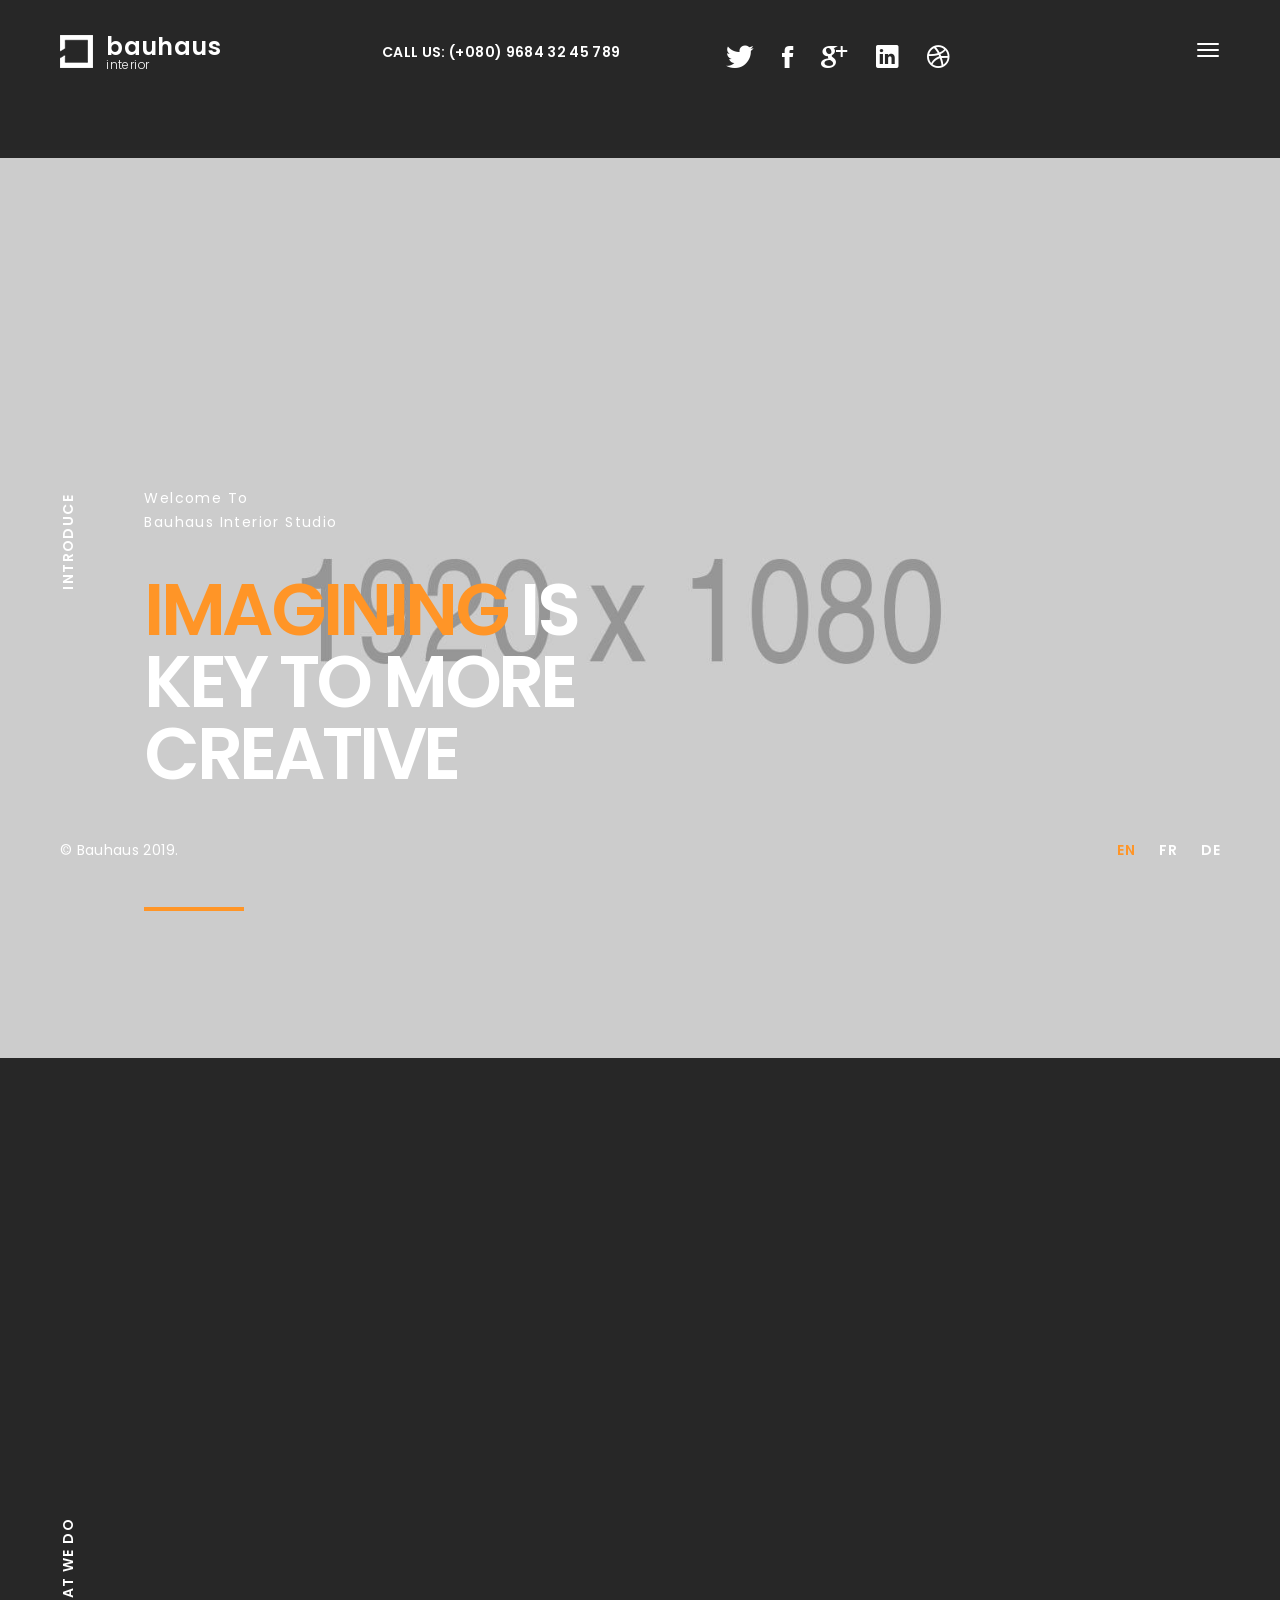
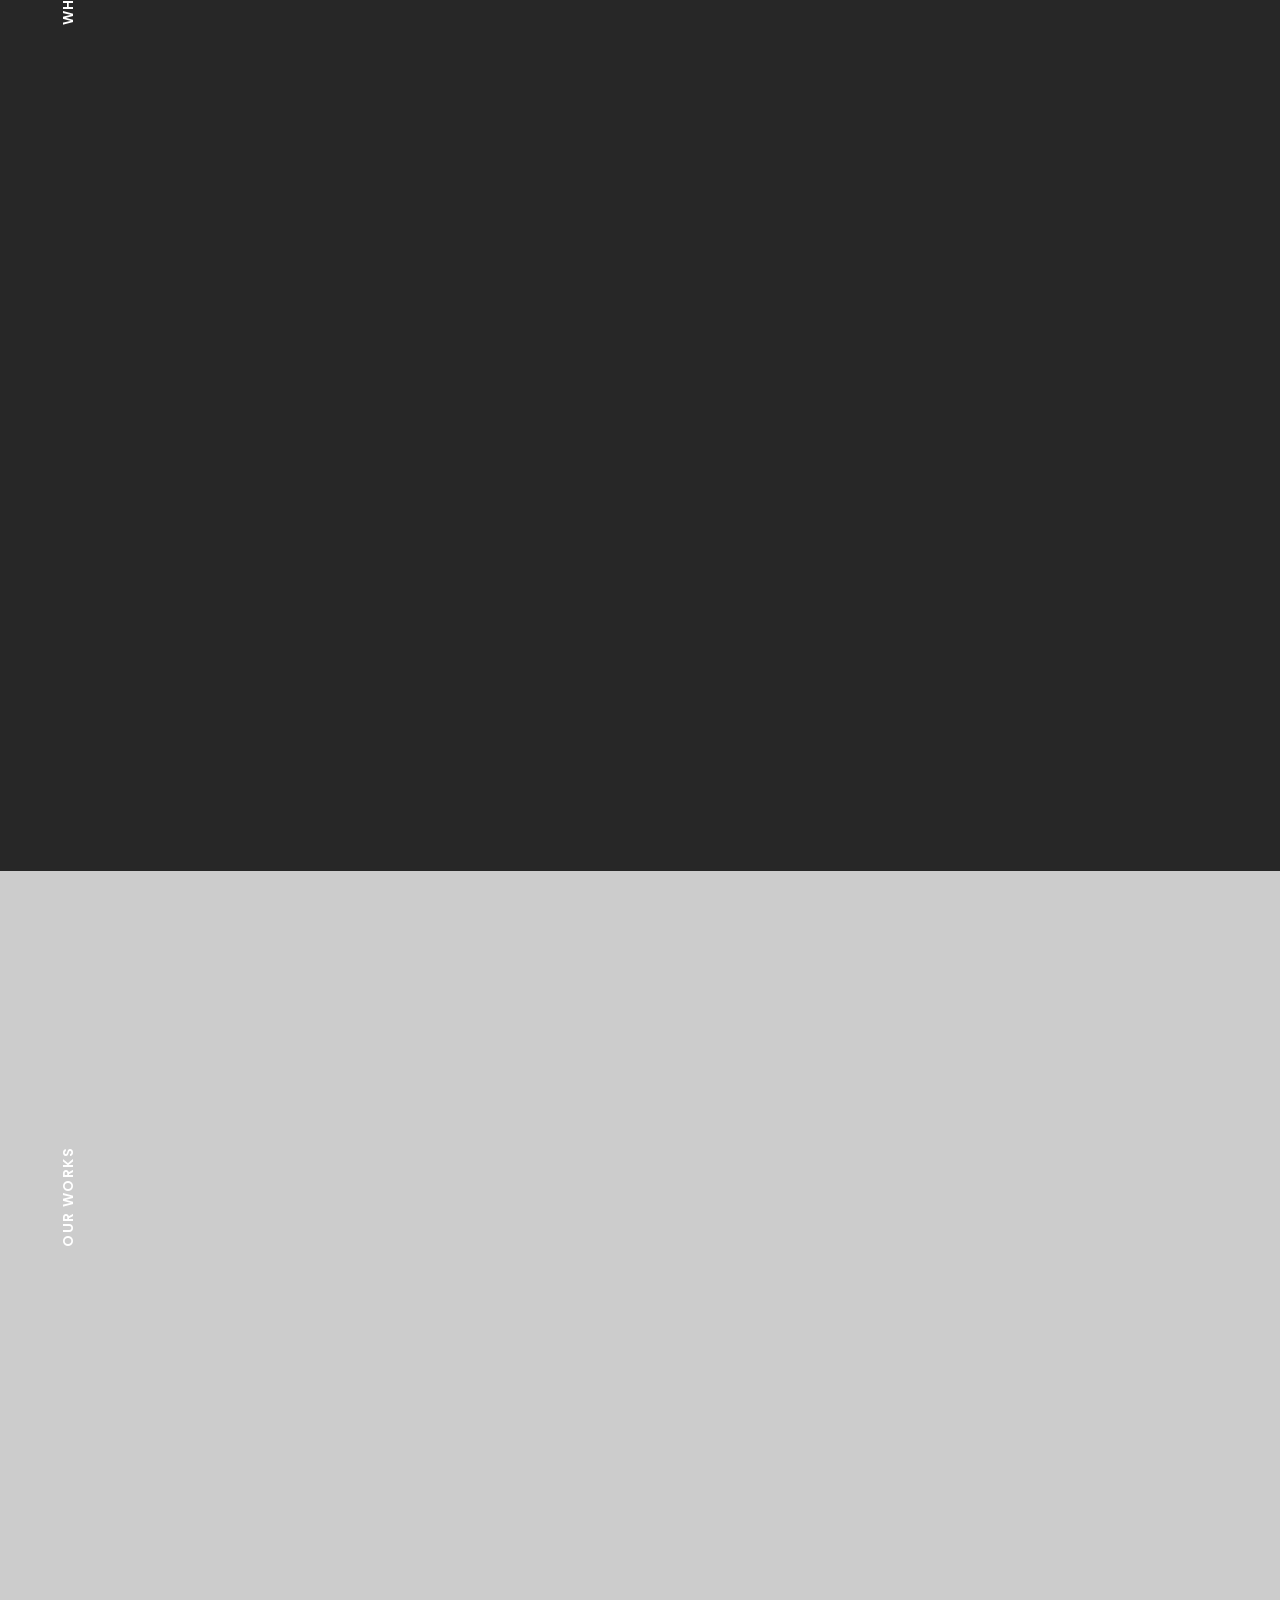
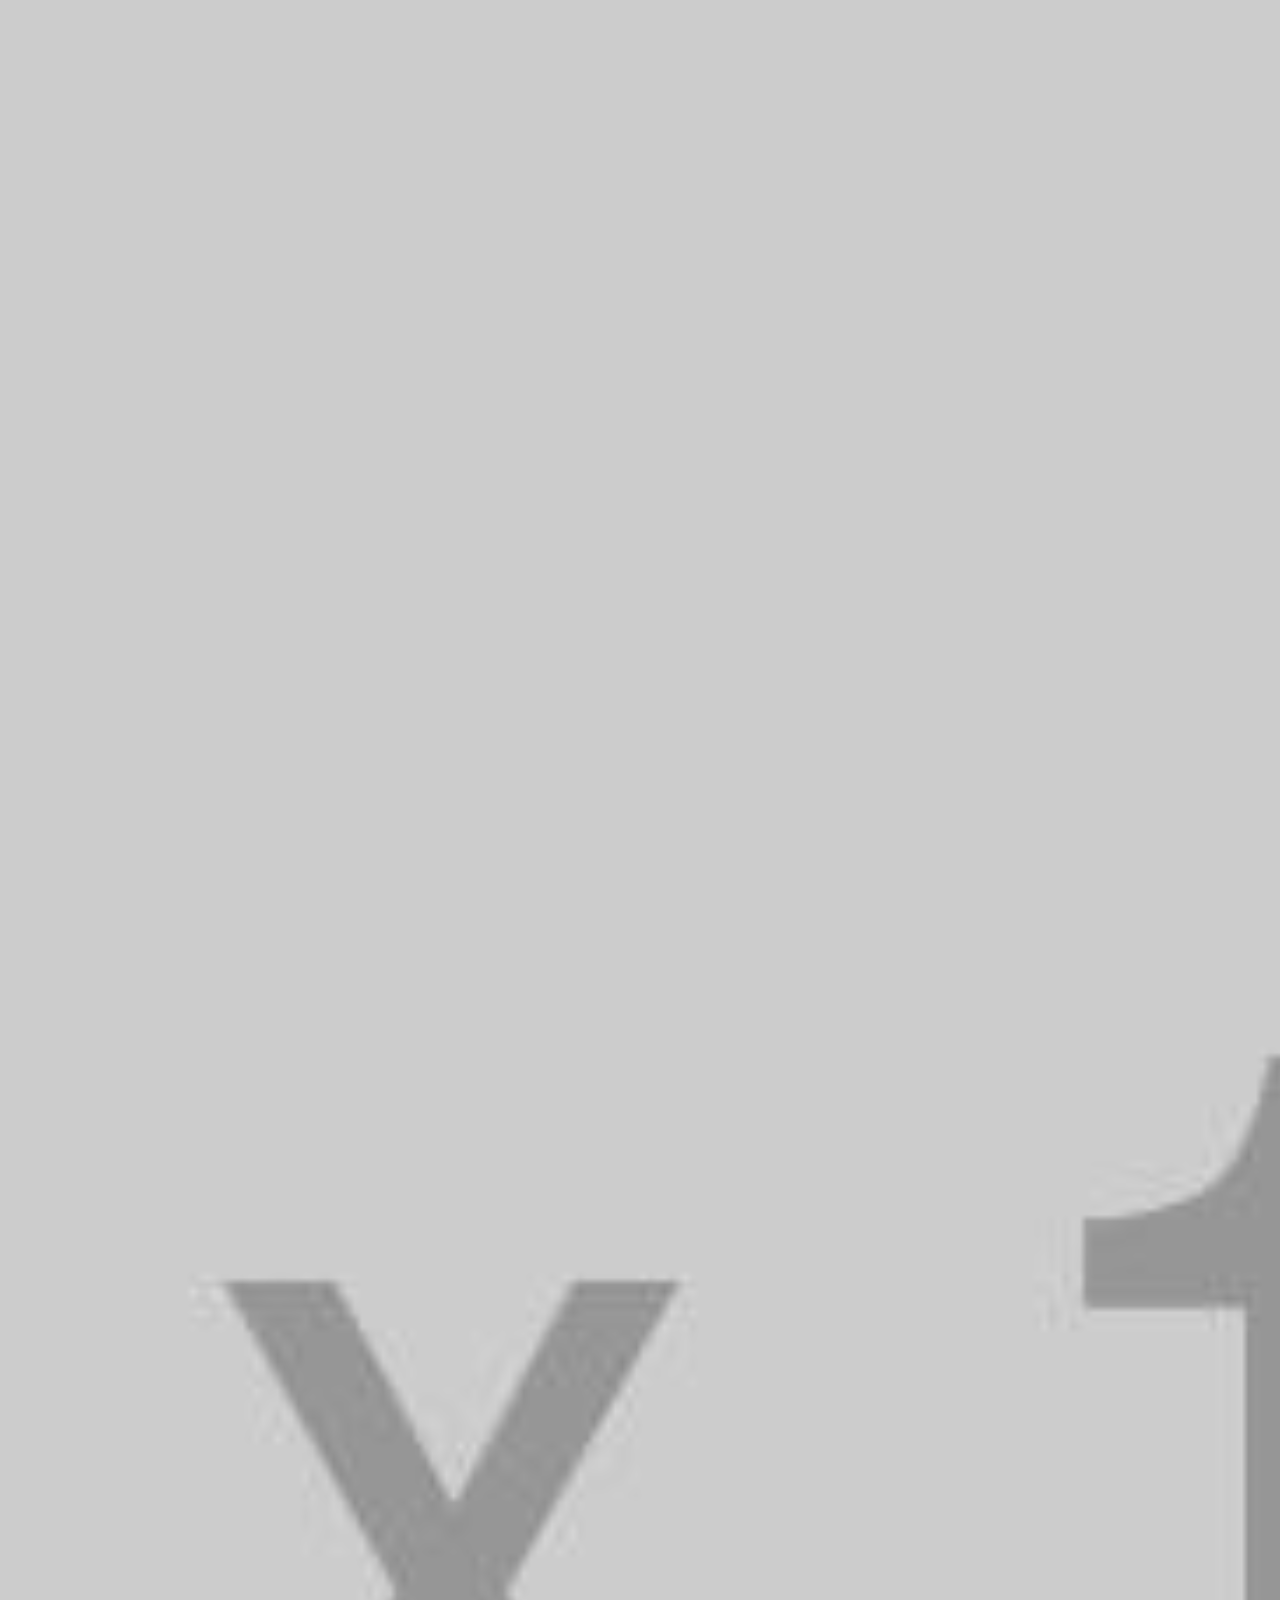
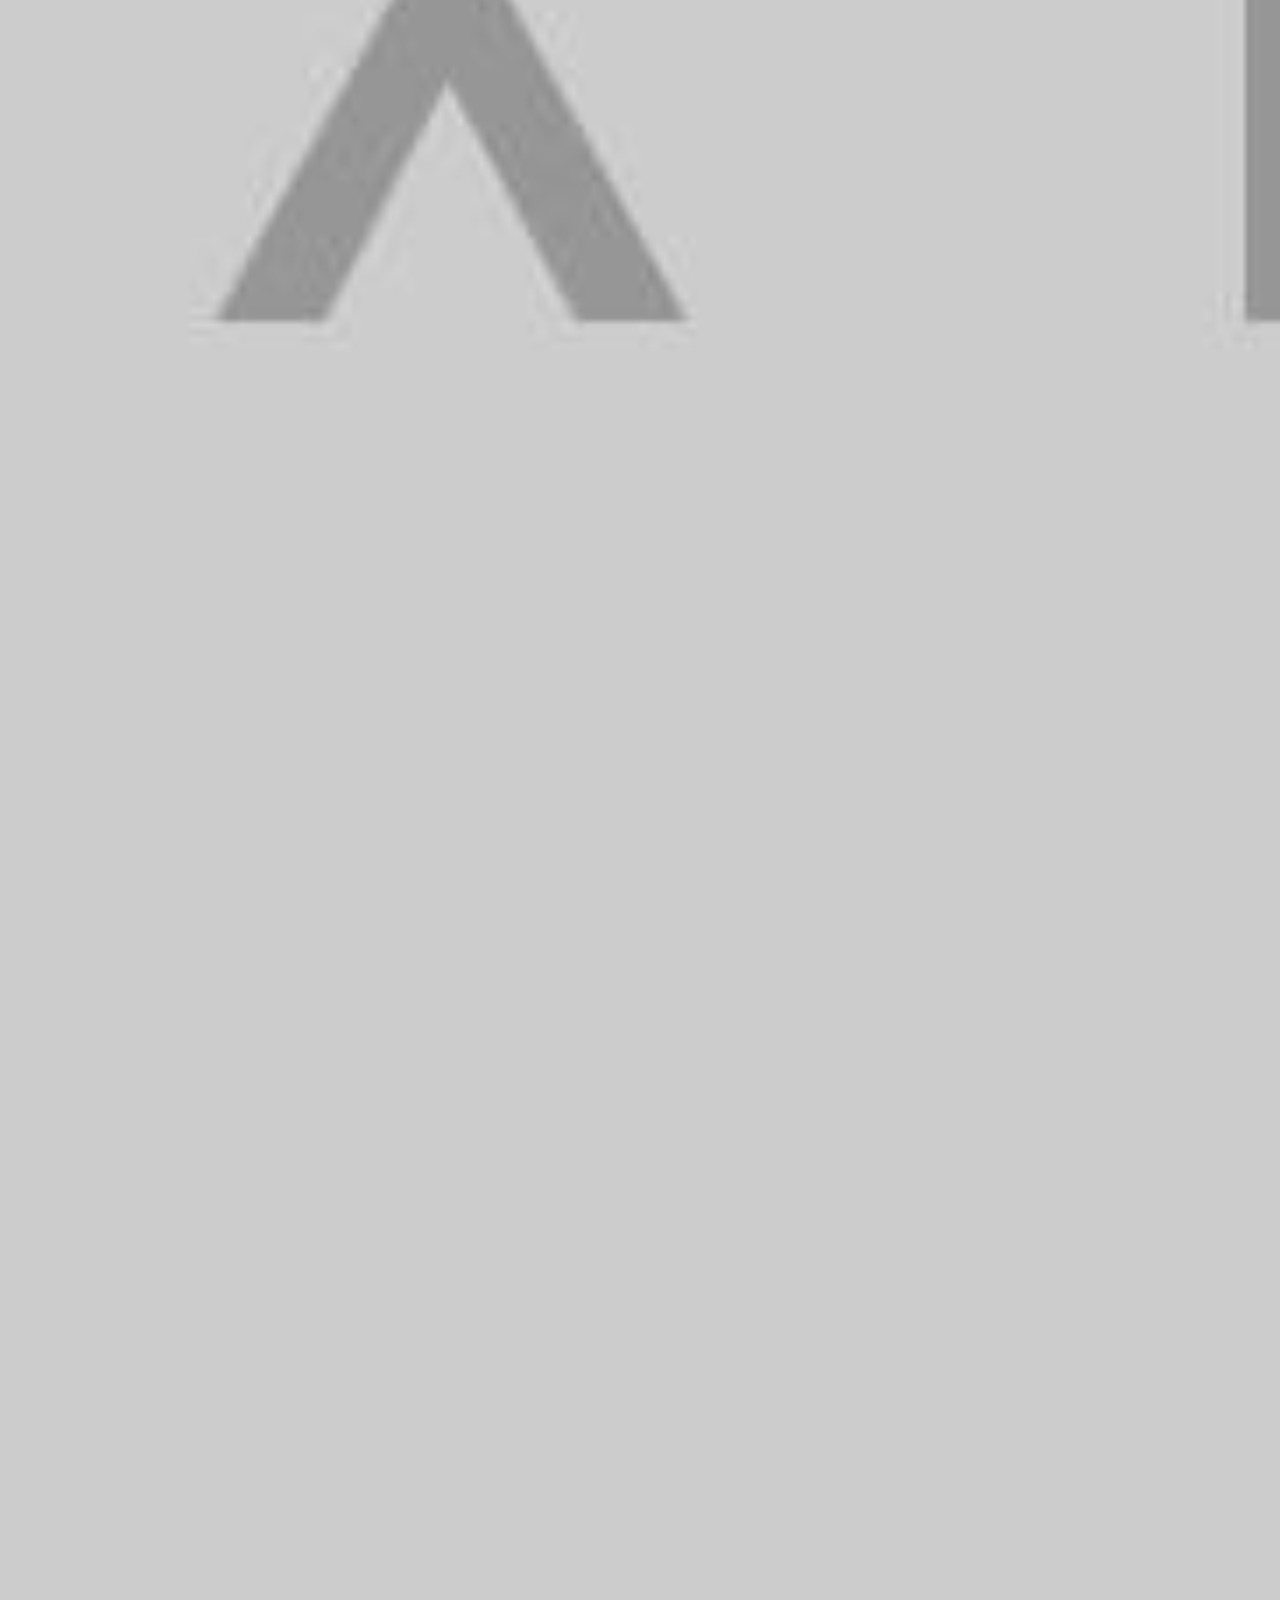
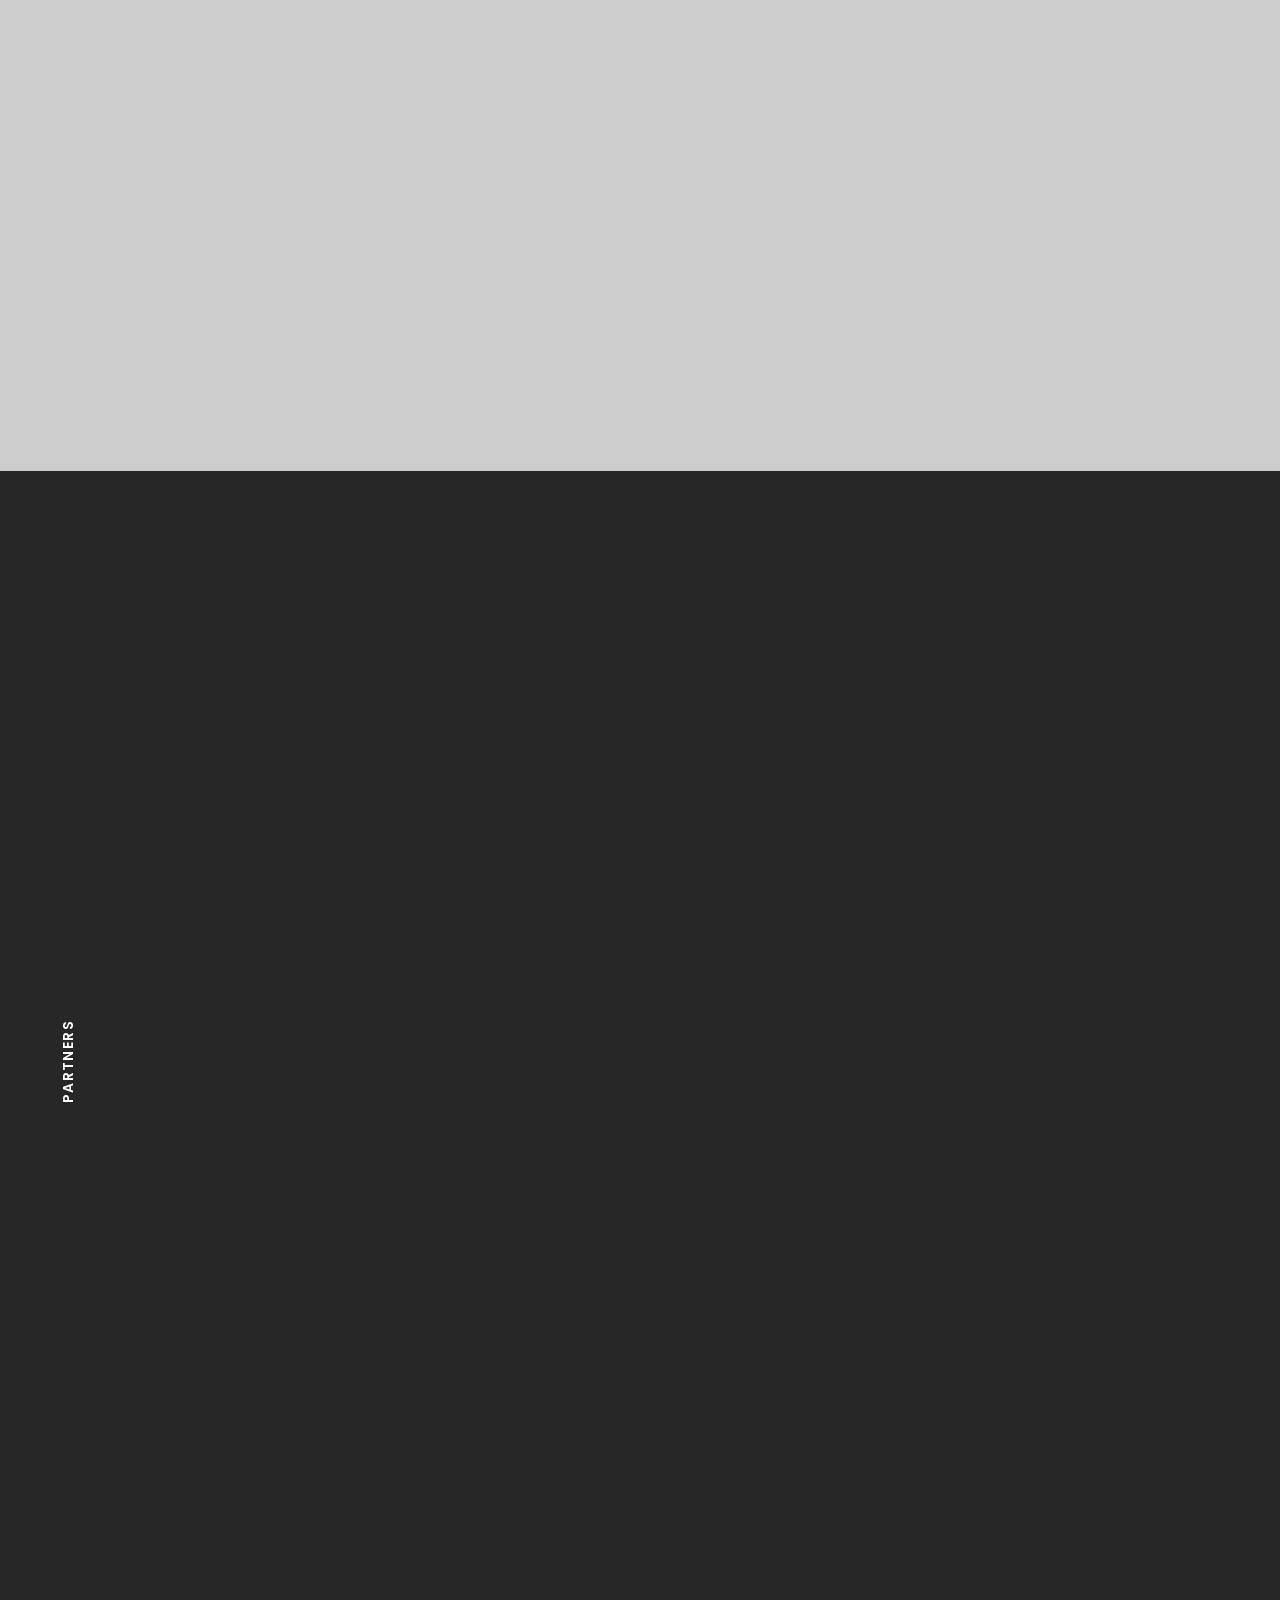
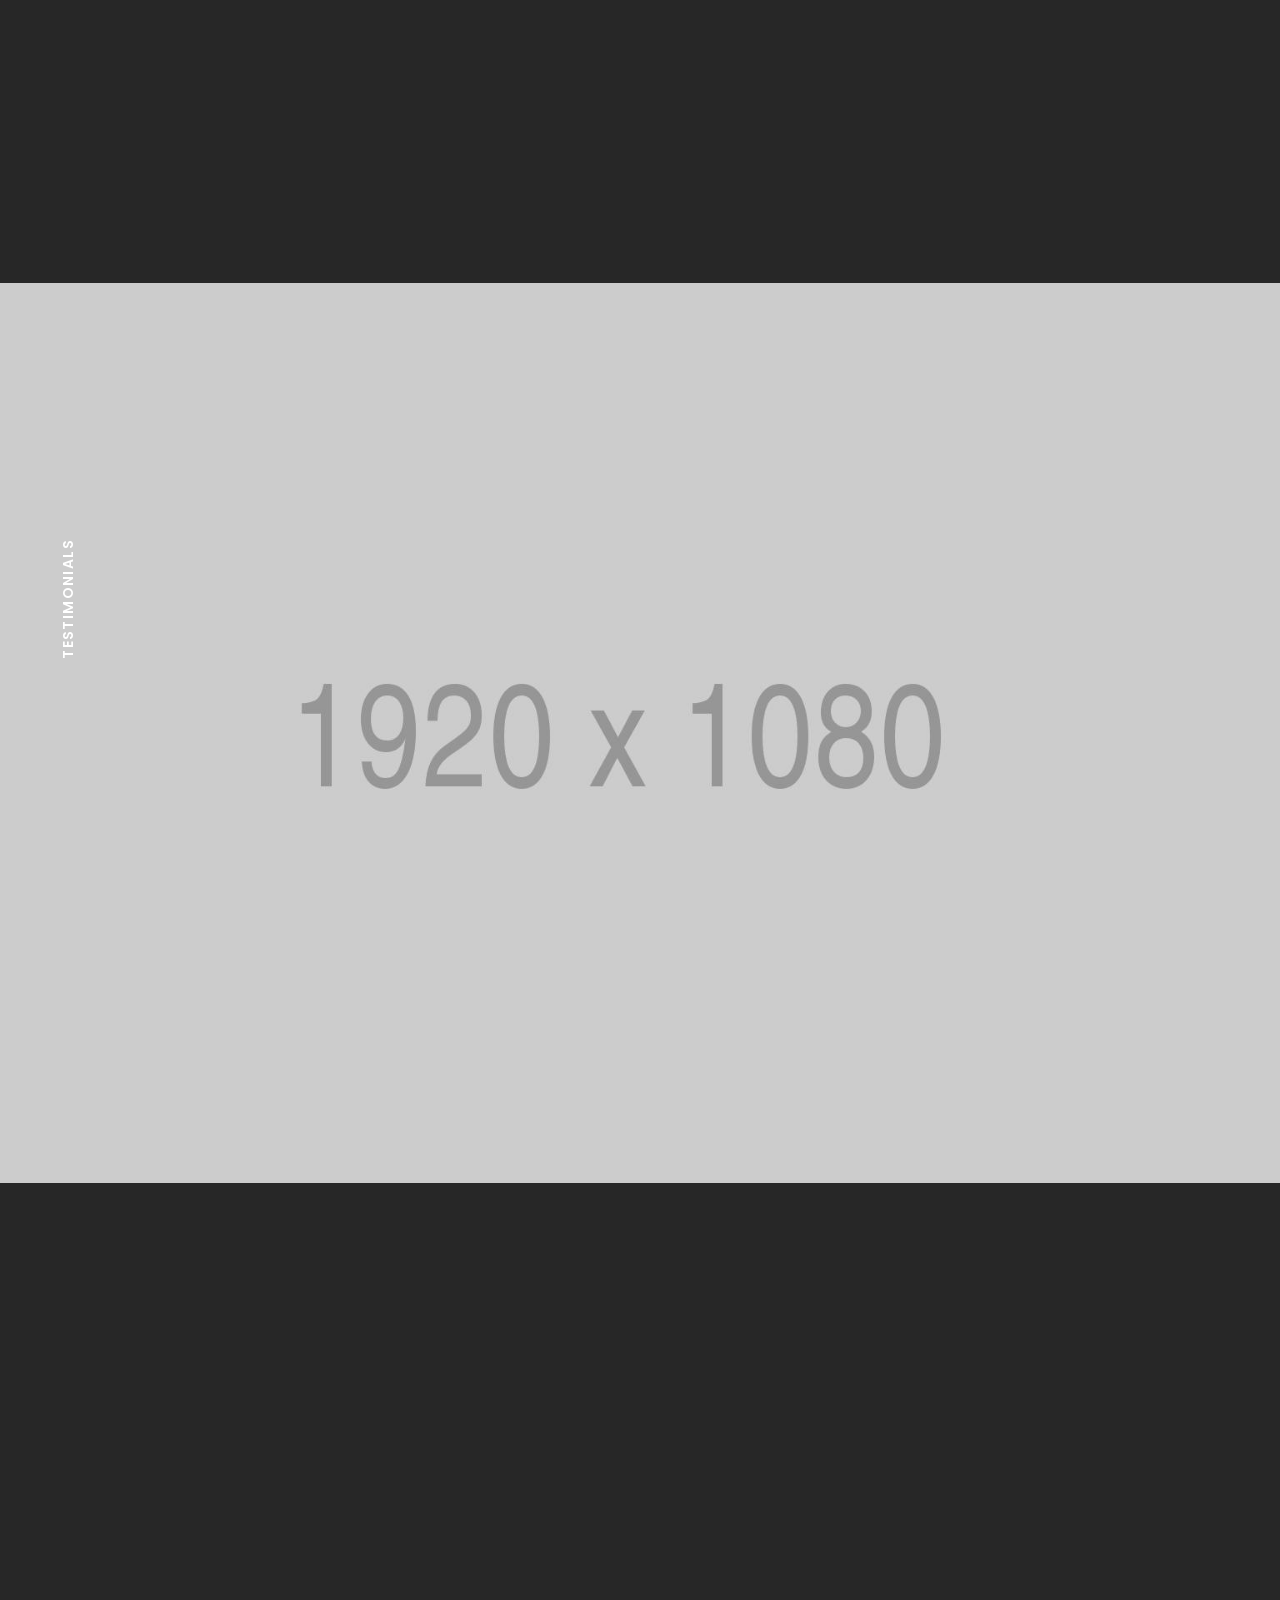
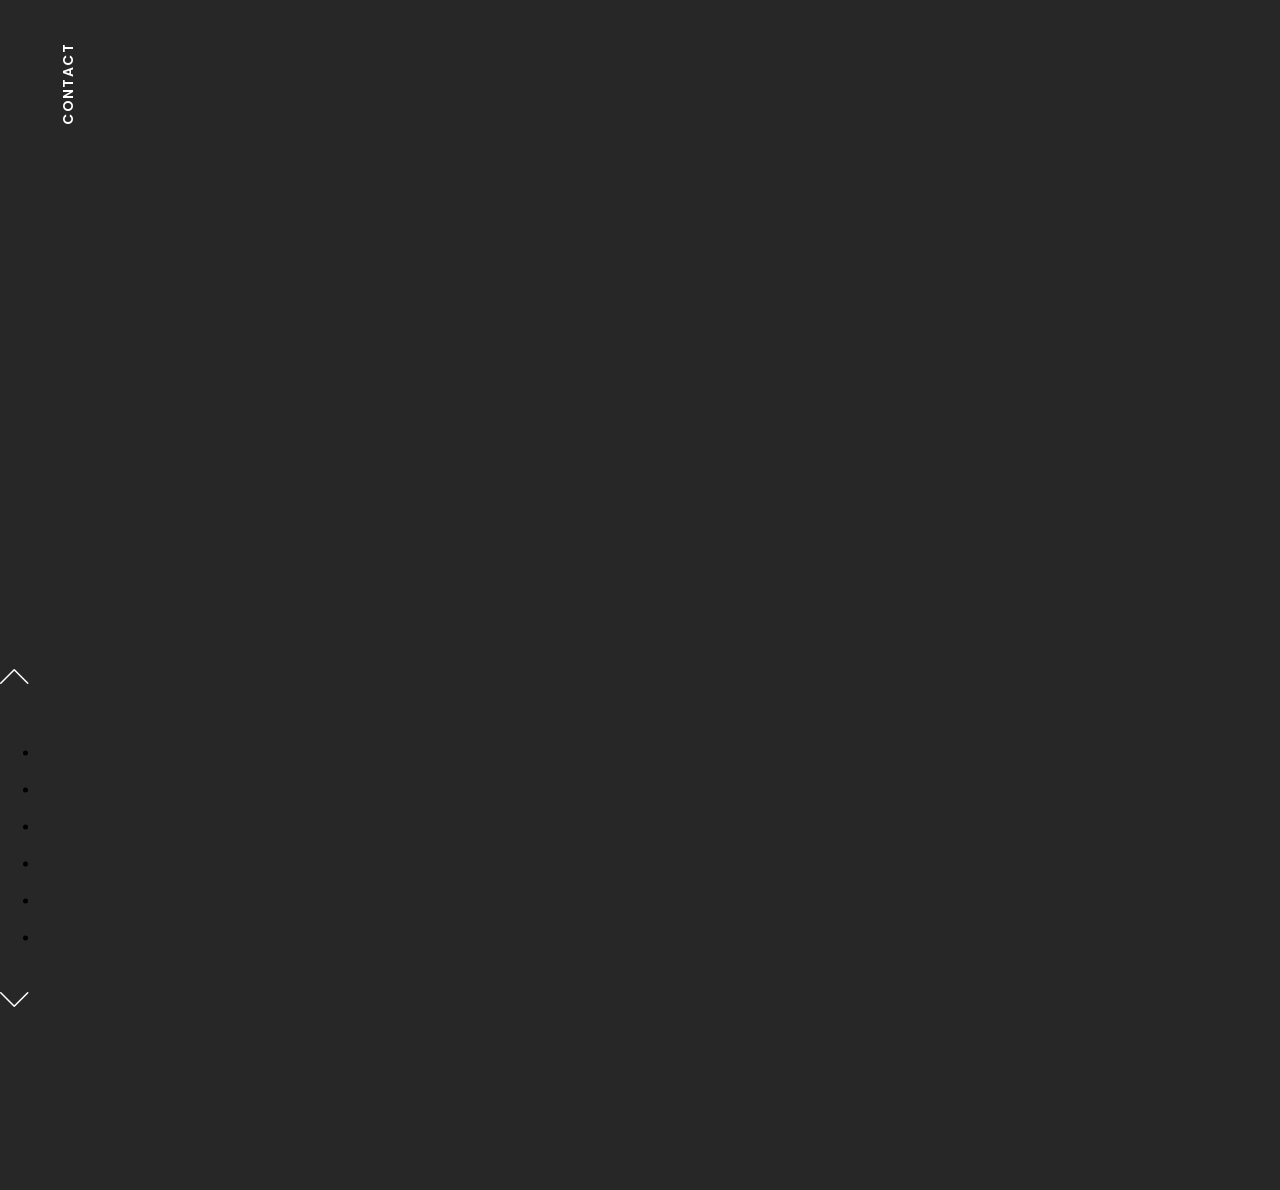
<file: index-fullpage-dark.html>
<!DOCTYPE HTML>
<html lang="en">
<head>
  <meta charset="utf-8">
  <meta name="viewport" content="width=device-width, initial-scale=1">
  <meta name="description" content="Bauhaus - OnePage Architecture & Interior HTML Template">
  <meta name="author" content="Paul">

  <!-- Favicons -->
  <link rel="shortcut icon" href="favicon.png">
  <link rel="apple-touch-icon" href="apple-touch-icon.png">
  <link rel="apple-touch-icon" sizes="72x72" href="apple-touch-icon-72x72.png">
  <link rel="apple-touch-icon" sizes="114x114" href="apple-touch-icon-114x114.png">

  <title>Bauhaus - OnePage Architecture & Interior HTML Template</title> 

  <!-- Fonts -->
  <link href="https://fonts.googleapis.com/css?family=Poppins:300,400,500,600,700" rel="stylesheet">
  <link href="https://fonts.googleapis.com/css?family=Libre+Baskerville:400i" rel="stylesheet">

  <!-- Styles -->
  <link href="css/style.css" rel="stylesheet" media="screen">
  <link href="css/dark.css" rel="stylesheet" media="screen">
</head>
<body class="body-fullpage">

  <!-- Loader -->
  <div class="loader">
    <div class="spinner">
      <div class="double-bounce1"></div>
      <div class="double-bounce2"></div>
    </div>
  </div>

  <!-- Content CLick Capture-->
  <div class="click-capture"></div>

  <!-- Sidebar Menu-->
  <div class="menu"> 
    <span class="close-menu icon-cross right-boxed"></span>
    <div class="menu-lang right-boxed">
      <a href="" class="active">En</a>
      <a href="">Fr</a>
      <a href="">De</a>
    </div>
    <nav class="nav mobile-menu menu-pagepiling">
      <ul class="menu-list right-boxed">
        <li>
          <a data-menuanchor="main" href="#main">Home</a>
        </li>
        <li>
          <a data-menuanchor="about" href="#about">About</a>
        </li>
        <li>
          <a data-menuanchor="projects" href="#projects">Projects</a>
        </li>
        <li>
          <a data-menuanchor="partners" href="#partners">Partners</a>
        </li>
        <li>
          <a data-menuanchor="testimonials" href="#testimonials">Testimonials</a>
        </li>
        <li>
          <a data-menuanchor="contacts" href="#contacts">Contacts</a>
        </li>
      </ul>
    </nav>
    <div class="menu-footer right-boxed">
      <div class="social-list">
        <a href="#" class="icon ion-social-twitter"></a>
        <a href="#" class="icon ion-social-facebook"></a>
        <a href="#" class="icon ion-social-googleplus"></a>
        <a href="#" class="icon ion-social-linkedin"></a>
        <a href="#" class="icon ion-social-dribbble-outline"></a>
      </div>
      <div class="copy">© Bauhaus 2019. All Rights Reseverd<br> Design by LoganCee</div>
    </div>
  </div>

  <!-- Navbar -->
  <header class="navbar navbar-2 navbar-white boxed">
    <div class="navbar-bg"></div>
    <button type="button" class="navbar-toggle" data-toggle="collapse" data-target="#navbar-collapse" aria-expanded="false">
      <span class="icon-bar"></span>
      <span class="icon-bar"></span>
      <span class="icon-bar"></span>
    </button>

    <a class="brand" href="#">
      <img class="brand-img-white" alt="" src="images/brand-white.png">
      <div class="brand-info">
        <div class="brand-name">bauhaus</div>
        <div class="brand-text">interior</div>
      </div>
    </a>

    <address class="navbar-address visible-lg">call us: <span class="text-white">(+080) 9684 32 45 789</span></address>
    <div class="social-list hidden-xs">
      <a href="" class="icon ion-social-twitter"></a>
      <a href="" class="icon ion-social-facebook"></a>
      <a href="" class="icon ion-social-googleplus"></a>
      <a href="" class="icon ion-social-linkedin"></a>
      <a href="" class="icon ion-social-dribbble-outline"></a>
    </div>
  </header>

  <!-- Footer -->
  <div class="copy-bottom white boxed">© Bauhaus 2019.</div>
  <div class="lang-bottom white boxed">
    <div class="menu-lang">
      <a href="#" class="active">En</a>
      <a href="#">Fr</a>
      <a href="#">De</a>
    </div>
  </div>

  <!-- Content Page Piling -->
  <div class="pagepiling">

    <!-- Section Home -->
    <div class="pp-scrollable scrollable-home text-white section">
      <div class="scroll-wrap">
        <div class="section-bg" style="background-image:url(images/bg/bg1.jpg);"></div>
        <div class="scrollable-content">
          <div class="vertical-centred">
            <div class="boxed boxed-inner">
              <div class="vertical-title hidden-xs hidden-sm"><span>Introduce</span></div>
              <div class="boxed">
                <div class="container">
                  <div class="intro">
                    <div class="row">
                      <div class="col-md-8 col-lg-6">
                        <p class="subtitle-top">Welcome To<br>Bauhaus Interior Studio</p>
                        <h1 class="display-1 text-white"><span class="text-primary">Imagining</span> IS key to more  creative</h1>
                        <div class="hr-bottom"></div>
                      </div>
                    </div>
                  </div>
                </div>
              </div>
            </div>
          </div>
        </div>
      </div>
    </div>

    <!-- Section About -->
    <div class="pp-scrollable scrollable-about section">
      <div class="scroll-wrap">
        <div class="scrollable-content">
          <div class="vertical-centred">
            <div class="boxed boxed-inner">
              <div class="vertical-title text-white hidden-xs hidden-sm"><span>what we do</span></div>
              <div class="boxed">
                <div class="container">
                  <div class="intro">
                    <div class="row">
                      <div class="col-md-5 col-lg-5">
                        <p class="subtitle-top text-white">Our Specialization</p>
                        <h2 class="title-uppercase">Our mission is<br> <span class="text-primary">design & develop</span> the best interior<br> around</h2>
                        <ul class="service-list">
                          <li>01.   home design</li>
                          <li>02.  commercial design</li> 
                          <li>03.  landscape</li>
                          <li>04.  garden & outdoor</li>
                          <li>05.  consultan</li>
                        </ul>
                      </div>
                      <div class="col-md-6 col-lg-5 col-md-offset-1 col-lg-offset-2">
                        <div class="dots-image-2">
                          <img alt="" class="img-responsive" src="images/1-470x490.jpg">
                          <div class="dots"></div>
                          <div class="experience-info">
                            <div class="number">24</div>
                            <div class="text">Years<br>Experience<br>Working</div>
                          </div>
                        </div>
                      </div>
                    </div>
                  </div>
                </div>
              </div>
            </div>
          </div>
        </div>
      </div>
    </div>

    <!-- Section Projects -->
    <div class="pp-scrollable scrollable-projects text-white section">
      <div class="scroll-wrap">
        <div class="bg-changer">
          <div class="section-bg" style="background-image:url(images/bg/bg2.jpg);"></div>
          <div class="section-bg" style="background-image:url(images/bg/bg2-2.jpg);"></div>
          <div class="section-bg" style="background-image:url(images/bg/bg2-3.jpg);"></div>
          <div class="section-bg" style="background-image:url(images/bg/bg2-4.jpg);"></div>
          <div class="section-bg" style="background-image:url(images/bg/bg2-5.jpg);"></div>
          <div class="section-bg" style="background-image:url(images/bg/bg2-6.jpg);"></div>
        </div>
        <div class="scrollable-content">
          <div class="vertical-centred">
            <div class="boxed boxed-inner">
              <div class="vertical-title hidden-xs hidden-sm"><span>our works</span></div>
              <div class="boxed">
                <div class="container">
                  <div class="intro">
                    <div class="row">
                      <div class="col-md-12">
                        <h2 class="title-uppercase text-white">latest projects</h2>
                        <div class="row-project-box row">

                          <!-- Project Item 1 -->
                          <div class="col-project-box col-sm-6 col-md-4 col-lg-3">
                            <a href="#project1" class="project-box popup-with-zoom-anim">
                              <div class="project-box-inner">
                                <h5>UCAM Minimalist Apartment</h5>
                                <div class="project-category">House Design</div>
                              </div>
                            </a>

                            <!-- Project Modal Dialog 1 -->
                            <div id="project1" class="container zoom-anim-dialog mfp-hide">
                              <div class="row">
                                <div class="col-lg-8"><img alt="" class="project-detail-img" src="images/projects/interior/1-680x680.jpg"></div>
                                <div class="col-lg-4">
                                  <h3 class="project-detail-title">UCAM Minimalist Apartment</h3>
                                  <p class="project-detail-text">Lorem ipsum dolor sit amet, consectetuer adipiscing elit, sed diam nonummy nibh euismod tincidunt ut. magna aliquam erat volutpat enim ad minim veniam. Duis autem vel eum iriure dolor in hendrerit in.</p>
                                  <ul class="project-detail-list text-white">
                                    <li>
                                      <span class="left">Clients:</span>
                                      <span class="right">Ethan Hunt, John Doe</span>
                                    </li>
                                    <li>
                                      <span class="left">Completion:</span>
                                      <span class="right">February 5th, 2019</span>
                                    </li>
                                    <li>
                                      <span class="left">Project Type:</span>
                                      <span class="right">Villa, Residence</span>
                                    </li>
                                    <li>
                                      <span class="left">Architects:</span>
                                      <span class="right">Logan Cee, Paul</span>
                                    </li>
                                    <li>
                                      <span class="left">Budget:</span>
                                      <span class="right">$1 200 000</span>
                                    </li>
                                  </ul>
                                  <div class="project-detail-meta">
                                    <span class="left text-white hidden-xs pull-sm-left">Share:</span>
                                    <div class="social-list pull-sm-right">
                                      <a href="" class="icon ion-social-twitter"></a>
                                      <a href="" class="icon ion-social-facebook"></a>
                                      <a href="" class="icon ion-social-googleplus"></a>
                                      <a href="" class="icon ion-social-linkedin"></a>
                                      <a href="" class="icon ion-social-dribbble-outline"></a>
                                    </div>
                                  </div>
                                </div>
                              </div>
                            </div>
                          </div>

                          <!-- Project Item 2 -->
                          <div class="col-project-box col-sm-6 col-md-4 col-lg-3">
                            <a href="#project2" class="project-box popup-with-zoom-anim">
                              <div class="project-box-inner">
                                <h5>Scadinavan Living Room</h5>
                                <div class="project-category">House Design</div>
                              </div>
                            </a>

                            <!-- Project Modal Dialog 2 -->
                            <div id="project2" class="container zoom-anim-dialog mfp-hide">
                              <div class="row">
                                <div class="col-lg-8"><img alt="" class="project-detail-img" src="images/projects/interior/2-680x680.jpg"></div>
                                <div class="col-lg-4">
                                  <h3 class="project-detail-title">Scadinavan Living Room</h3>
                                  <p class="project-detail-text">Lorem ipsum dolor sit amet, consectetuer adipiscing elit, sed diam nonummy nibh euismod tincidunt ut. magna aliquam erat volutpat enim ad minim veniam. Duis autem vel eum iriure dolor in hendrerit in.</p>
                                  <ul class="project-detail-list text-white">
                                    <li>
                                      <span class="left">Clients:</span>
                                      <span class="right">Ethan Hunt, John Doe</span>
                                    </li>
                                    <li>
                                      <span class="left">Completion:</span>
                                      <span class="right">February 5th, 2019</span>
                                    </li>
                                    <li>
                                      <span class="left">Project Type:</span>
                                      <span class="right">Villa, Residence</span>
                                    </li>
                                    <li>
                                      <span class="left">Architects:</span>
                                      <span class="right">Logan Cee, Paul</span>
                                    </li>
                                    <li>
                                      <span class="left">Budget:</span>
                                      <span class="right">$1 200 000</span>
                                    </li>
                                  </ul>
                                  <div class="project-detail-meta">
                                    <span class="left text-white hidden-xs pull-sm-left">Share:</span>
                                    <div class="social-list pull-sm-right">
                                      <a href="" class="icon ion-social-twitter"></a>
                                      <a href="" class="icon ion-social-facebook"></a>
                                      <a href="" class="icon ion-social-googleplus"></a>
                                      <a href="" class="icon ion-social-linkedin"></a>
                                      <a href="" class="icon ion-social-dribbble-outline"></a>
                                    </div>
                                  </div>
                                </div>
                              </div>
                            </div>
                          </div>

                          <!-- Project Item 3 -->
                          <div class="col-project-box col-sm-6 col-md-4 col-lg-3">
                            <a href="#project3" class="project-box popup-with-zoom-anim">
                              <div class="project-box-inner">
                                <h5>Office For Fashion Brand Store</h5>
                                <div class="project-category">Commercial Design</div>
                              </div>
                            </a>

                            <!-- Project Modal Dialog 3 -->
                            <div id="project3" class="container zoom-anim-dialog mfp-hide">
                              <div class="row">
                                <div class="col-lg-8"><img alt="" class="project-detail-img" src="images/projects/interior/3-680x680.jpg"></div>
                                <div class="col-lg-4">
                                  <h3 class="project-detail-title">Office For Fashion Brand Store</h3>
                                  <p class="project-detail-text">Lorem ipsum dolor sit amet, consectetuer adipiscing elit, sed diam nonummy nibh euismod tincidunt ut. magna aliquam erat volutpat enim ad minim veniam. Duis autem vel eum iriure dolor in hendrerit in.</p>
                                  <ul class="project-detail-list text-white">
                                    <li>
                                      <span class="left">Clients:</span>
                                      <span class="right">Ethan Hunt, John Doe</span>
                                    </li>
                                    <li>
                                      <span class="left">Completion:</span>
                                      <span class="right">February 5th, 2019</span>
                                    </li>
                                    <li>
                                      <span class="left">Project Type:</span>
                                      <span class="right">Villa, Residence</span>
                                    </li>
                                    <li>
                                      <span class="left">Architects:</span>
                                      <span class="right">Logan Cee, Paul</span>
                                    </li>
                                    <li>
                                      <span class="left">Budget:</span>
                                      <span class="right">$1 200 000</span>
                                    </li>
                                  </ul>
                                  <div class="project-detail-meta">
                                    <span class="left text-white hidden-xs pull-sm-left">Share:</span>
                                    <div class="social-list pull-sm-right">
                                      <a href="" class="icon ion-social-twitter"></a>
                                      <a href="" class="icon ion-social-facebook"></a>
                                      <a href="" class="icon ion-social-googleplus"></a>
                                      <a href="" class="icon ion-social-linkedin"></a>
                                      <a href="" class="icon ion-social-dribbble-outline"></a>
                                    </div>
                                  </div>
                                </div>
                              </div>
                            </div>
                          </div>

                          <!-- Project Item 4 -->
                          <div class="col-project-box col-sm-6 col-md-4 col-lg-3">
                            <a href="#project4" class="project-box popup-with-zoom-anim">
                              <div class="project-box-inner">
                                <h5>Rennovate Toilet</h5>
                                <div class="project-category">House Design</div>
                              </div>
                            </a>

                            <!-- Project Modal Dialog 4 -->
                            <div id="project4" class="container zoom-anim-dialog mfp-hide">
                              <div class="row">
                                <div class="col-lg-8"><img alt="" class="project-detail-img" src="images/projects/interior/4-680x680.jpg"></div>
                                <div class="col-lg-4">
                                  <h3 class="project-detail-title">Rennovate Toilet</h3>
                                  <p class="project-detail-text">Lorem ipsum dolor sit amet, consectetuer adipiscing elit, sed diam nonummy nibh euismod tincidunt ut. magna aliquam erat volutpat enim ad minim veniam. Duis autem vel eum iriure dolor in hendrerit in.</p>
                                  <ul class="project-detail-list text-white">
                                    <li>
                                      <span class="left">Clients:</span>
                                      <span class="right">Ethan Hunt, John Doe</span>
                                    </li>
                                    <li>
                                      <span class="left">Completion:</span>
                                      <span class="right">February 5th, 2019</span>
                                    </li>
                                    <li>
                                      <span class="left">Project Type:</span>
                                      <span class="right">Villa, Residence</span>
                                    </li>
                                    <li>
                                      <span class="left">Architects:</span>
                                      <span class="right">Logan Cee, Paul</span>
                                    </li>
                                    <li>
                                      <span class="left">Budget:</span>
                                      <span class="right">$1 200 000</span>
                                    </li>
                                  </ul>
                                  <div class="project-detail-meta">
                                    <span class="left text-white hidden-xs pull-sm-left">Share:</span>
                                    <div class="social-list pull-sm-right">
                                      <a href="" class="icon ion-social-twitter"></a>
                                      <a href="" class="icon ion-social-facebook"></a>
                                      <a href="" class="icon ion-social-googleplus"></a>
                                      <a href="" class="icon ion-social-linkedin"></a>
                                      <a href="" class="icon ion-social-dribbble-outline"></a>
                                    </div>
                                  </div>
                                </div>
                              </div>
                            </div>
                          </div>

                          <!-- Project Item 5 -->
                          <div class="col-project-box col-sm-6 col-md-4 col-lg-3">
                            <a href="#project5" class="project-box popup-with-zoom-anim">
                              <div class="project-box-inner">
                                <h5>Living Room Germnay</h5>
                                <div class="project-category">Interior Design</div>
                              </div>
                            </a>

                            <!-- Project Modal Dialog 5 -->
                            <div id="project5" class="container zoom-anim-dialog mfp-hide">
                              <div class="row">
                                <div class="col-lg-8"><img alt="" class="project-detail-img" src="images/projects/interior/5-680x680.jpg"></div>
                                <div class="col-lg-4">
                                  <h3 class="project-detail-title">Living Room Germnay</h3>
                                  <p class="project-detail-text">Lorem ipsum dolor sit amet, consectetuer adipiscing elit, sed diam nonummy nibh euismod tincidunt ut. magna aliquam erat volutpat enim ad minim veniam. Duis autem vel eum iriure dolor in hendrerit in.</p>
                                  <ul class="project-detail-list text-white">
                                    <li>
                                      <span class="left">Clients:</span>
                                      <span class="right">Ethan Hunt, John Doe</span>
                                    </li>
                                    <li>
                                      <span class="left">Completion:</span>
                                      <span class="right">February 5th, 2019</span>
                                    </li>
                                    <li>
                                      <span class="left">Project Type:</span>
                                      <span class="right">Villa, Residence</span>
                                    </li>
                                    <li>
                                      <span class="left">Architects:</span>
                                      <span class="right">Logan Cee, Paul</span>
                                    </li>
                                    <li>
                                      <span class="left">Budget:</span>
                                      <span class="right">$1 200 000</span>
                                    </li>
                                  </ul>
                                  <div class="project-detail-meta">
                                    <span class="left text-white hidden-xs pull-sm-left">Share:</span>
                                    <div class="social-list pull-sm-right">
                                      <a href="" class="icon ion-social-twitter"></a>
                                      <a href="" class="icon ion-social-facebook"></a>
                                      <a href="" class="icon ion-social-googleplus"></a>
                                      <a href="" class="icon ion-social-linkedin"></a>
                                      <a href="" class="icon ion-social-dribbble-outline"></a>
                                    </div>
                                  </div>
                                </div>
                              </div>
                            </div>
                          </div>

                          <!-- Project Item 6 -->
                          <div class="col-project-box col-sm-6 col-md-4 col-lg-3">
                            <a href="#project6" class="project-box popup-with-zoom-anim">
                              <div class="project-box-inner">
                                <h5>The Luxury Interior Design</h5>
                                <div class="project-category">Interior Design</div>
                              </div>
                            </a>

                            <!-- Project Modal Dialog 6 -->
                            <div id="project6" class="container zoom-anim-dialog mfp-hide">
                              <div class="row">
                                <div class="col-lg-8"><img alt="" class="project-detail-img" src="images/projects/interior/6-680x680.jpg"></div>
                                <div class="col-lg-4">
                                  <h3 class="project-detail-title">The Luxury Interior Design</h3>
                                  <p class="project-detail-text">Lorem ipsum dolor sit amet, consectetuer adipiscing elit, sed diam nonummy nibh euismod tincidunt ut. magna aliquam erat volutpat enim ad minim veniam. Duis autem vel eum iriure dolor in hendrerit in.</p>
                                  <ul class="project-detail-list text-white">
                                    <li>
                                      <span class="left">Clients:</span>
                                      <span class="right">Ethan Hunt, John Doe</span>
                                    </li>
                                    <li>
                                      <span class="left">Completion:</span>
                                      <span class="right">February 5th, 2019</span>
                                    </li>
                                    <li>
                                      <span class="left">Project Type:</span>
                                      <span class="right">Villa, Residence</span>
                                    </li>
                                    <li>
                                      <span class="left">Architects:</span>
                                      <span class="right">Logan Cee, Paul</span>
                                    </li>
                                    <li>
                                      <span class="left">Budget:</span>
                                      <span class="right">$1 200 000</span>
                                    </li>
                                  </ul>
                                  <div class="project-detail-meta">
                                    <span class="left text-white hidden-xs pull-sm-left">Share:</span>
                                    <div class="social-list pull-sm-right">
                                      <a href="" class="icon ion-social-twitter"></a>
                                      <a href="" class="icon ion-social-facebook"></a>
                                      <a href="" class="icon ion-social-googleplus"></a>
                                      <a href="" class="icon ion-social-linkedin"></a>
                                      <a href="" class="icon ion-social-dribbble-outline"></a>
                                    </div>
                                  </div>
                                </div>
                              </div>
                            </div>
                          </div>
                        </div>
                      </div>
                    </div>
                  </div>
                </div>
              </div>
            </div>
          </div>
        </div>
      </div>
    </div>

    <!-- Section Partners -->
    <div class="pp-scrollable scrollable-partners section">
      <div class="scroll-wrap">
        <div class="scrollable-content">
          <div class="vertical-centred">
            <div class="boxed boxed-inner">
              <div class="vertical-title text-white hidden-xs hidden-sm"><span>Partners</span></div>
              <div class="boxed">
                <div class="container">
                  <div class="intro overflow-hidden">
                    <div class="row">
                      <div class="col-md-12">
                        <h2 class="title-uppercase">our partners</h2>
                        <div class="row-partners">
                          <div class="col-partner">
                            <div class="partner-inner"><img alt="" src="images/partners/white/1.png"></div>
                          </div>
                          <div class="col-partner">
                            <div class="partner-inner"><img alt="" src="images/partners/white/2.png"></div>
                          </div>
                          <div class="col-partner">
                            <div class="partner-inner"><img alt="" src="images/partners/white/3.png"></div>
                          </div>
                           <div class="col-partner">
                            <div class="partner-inner"><img alt="" src="images/partners/white/4.png"></div>
                          </div>
                          <div class="col-partner">
                            <div class="partner-inner"><img alt="" src="images/partners/white/5.png"></div>
                          </div>
                          <div class="col-partner">
                            <div class="partner-inner"><img alt="" src="images/partners/white/5.png"></div>
                          </div>
                          <div class="col-partner">
                            <div class="partner-inner"><img alt="" src="images/partners/white/4.png"></div>
                          </div>
                          <div class="col-partner">
                            <div class="partner-inner"><img alt="" src="images/partners/white/3.png"></div>
                          </div>
                           <div class="col-partner">
                            <div class="partner-inner"><img alt="" src="images/partners/white/2.png"></div>
                          </div>
                          <div class="col-partner">
                            <div class="partner-inner"><img alt="" src="images/partners/white/1.png"></div>
                          </div>
                        </div>
                      </div>
                    </div>
                  </div>
                </div>
              </div>
            </div>
          </div>
        </div>
      </div>
    </div>

    <!-- Testimonials-->
    <div class="pp-scrollable scrollable-testimonials text-white section">
      <div class="scroll-wrap">
        <div class="section-bg" style="background-image:url(images/bg/bg3.jpg);"></div>
        <div class="scrollable-content">
          <div class="vertical-centred">
            <div class="boxed boxed-inner">
              <div class="vertical-title hidden-xs hidden-sm"><span>testimonials</span></div>
              <div class="boxed">
                <div class="container">
                  <div class="intro">
                    <div class="row">
                      <div class="col-md-6 col-lg-5">
                        <span class="icon-quote ion-quote"></span>
                        <h2 class="title-uppercase text-white">creative & dedicated is things that bauhaus studio brings for your house</h2>
                      </div>
                      <div class="col-md-5 col-lg-5  col-md-offset-1 col-lg-offset-2">
                        <div class="review-carousel owl-carousel">
                          <div class="review-carousel-item">
                            <div class="text">
                            <p>“ If you are seeking an Interior designer that will understand exactly your needs, and someone who will utilise their creative and technical skills in parity with your taste, then Suzanne at The Bauhaus Studio is perfect.</p>
                            <p> Thank you so much for all your design and expertise."</p>
                            </div>
                            <div class="review-author">
                              <div class="author-name">David & Elisa</div>
                              <i>Apartment view lake at Brooklyn</i>
                            </div>
                          </div>
                          <div class="review-carousel-item">
                            <div class="text">
                            <p>“  Lorem ipsum dolor sit amet, consectetur adipisicing elit. Sequi voluptates officia molestias fugit ipsum, blanditiis minima voluptatibus sit in laudantium doloribus, illum, reiciendis similique distinctio asperiores earum dolore eveniet eius."</p>
                            <p> Thank you so much for all your design and expertise."</p>
                            </div>
                            <div class="review-author">
                              <div class="author-name">Amanda</div>
                              <i>Apartment view lake at Brooklyn</i>
                            </div>
                          </div>
                          <div class="review-carousel-item">
                            <div class="text">
                            <p>“ If you are seeking an Interior designer that will understand exactly your needs, and someone who will utilise their creative and technical skills in parity with your taste, then Suzanne at The Bauhaus Studio is perfect.</p>
                            <p> Thank you so much for all your design and expertise."</p>
                            </div>
                            <div class="review-author">
                              <div class="author-name">John</div>
                              <i>Apartment view lake at Brooklyn</i>
                            </div>
                          </div>
                        </div>
                      </div>
                    </div>
                  </div>
                </div>
              </div>
            </div>
          </div>
        </div>
      </div>
    </div>

    <!-- Section Contacts -->
    <div class="pp-scrollable scrollable-contacts section">
      <div class="scroll-wrap">
        <div class="scrollable-content">
          <div class="vertical-centred">
            <div class="boxed boxed-inner">
              <div class="vertical-title text-white hidden-xs hidden-sm"><span>contact</span></div>
              <div class="boxed">
                <div class="container">
                  <div class="intro overflow-hidden">
                    <div class="row">
                      <div class="col-md-12">
                        <h2 class="title-uppercase">enjoy coffee with us</h2>
                        <div id="map" class="map-2"></div>
                        <div class="contact-info">
                          <div class="row-contact-info row">
                            <div class="col-contact-info col-md-6 col-lg-4">
                              <div class="row">
                                <h3 class="col-sm-3 col-md-4">Write us</h3>
                                <div class="col-right col-sm-8 col-md-7 col-sm-offset-1 col-md-offset-1">
                                  <div class="contact-info-row col-sm-6 col-md-12">
                                    <strong class="text-white">head office</strong><br>
                                    hello@bauhaus.co
                                  </div>
                                  <div class="contact-info-row col-sm-6 col-md-12 ">
                                    <strong class="text-white">support</strong><br>
                                    info@bauhaus.co
                                  </div>                   
                                </div>
                              </div>
                            </div>
                            <div class="col-contact-info col-md-6 col-lg-4">
                              <div class="row">
                                <h3 class="col-sm-3 col-md-4">call us</h3>
                                <div class="col-right col-sm-8 col-md-7 col-sm-offset-1 col-md-offset-1">
                                  <div class="contact-info-row col-sm-6 col-md-12">
                                    <strong class="text-white">head office</strong><br>
                                    (0043) 568 456 902
                                  </div>
                                  <div class="contact-info-row col-sm-6 col-md-12 ">
                                    <strong class="text-white">support</strong><br>
                                    (00232) 568 323 901
                                  </div>   
                                </div>                                   
                              </div>
                            </div>
                            <div class="col-contact-info col-md-6 col-lg-4">
                              <div class="row">
                                <h3 class="col-sm-3 col-md-4">Visit us</h3>
                                <div class="col-right col-sm-8 col-md-7 col-sm-offset-1 col-md-offset-1">
                                  <div class="contact-info-row col-sm-6 col-md-12">
                                    69 Queen St, Melbourne Australia
                                  </div>                                   
                                </div>
                              </div>
                            </div>
                          </div>
                        </div>
                      </div>
                    </div>
                  </div>
                </div>
              </div>
            </div>
          </div>
        </div>
      </div>
    </div>
  </div>

  <!-- jQuery -->
  <script src="js/jquery.min.js"></script>
  <script src="js/bootstrap.min.js"></script>
  <script src="js/smoothscroll.js"></script>
  <script src="js/jquery.pagepiling.min.js"></script>
  <script src="js/jquery.magnific-popup.min.js"></script>
  <script src="js/owl.carousel.min.js"></script>
  <script src="http://maps.google.com/maps/api/js?key=AIzaSyCwVuYiM-83l2IdjpT9uC0lg4jBm8-w4j8"></script> 
  <script src="js/gmap.js"></script>

  <!-- Scripts -->
  <script src="js/scripts.js"></script> 
</body>
</html>
</file>
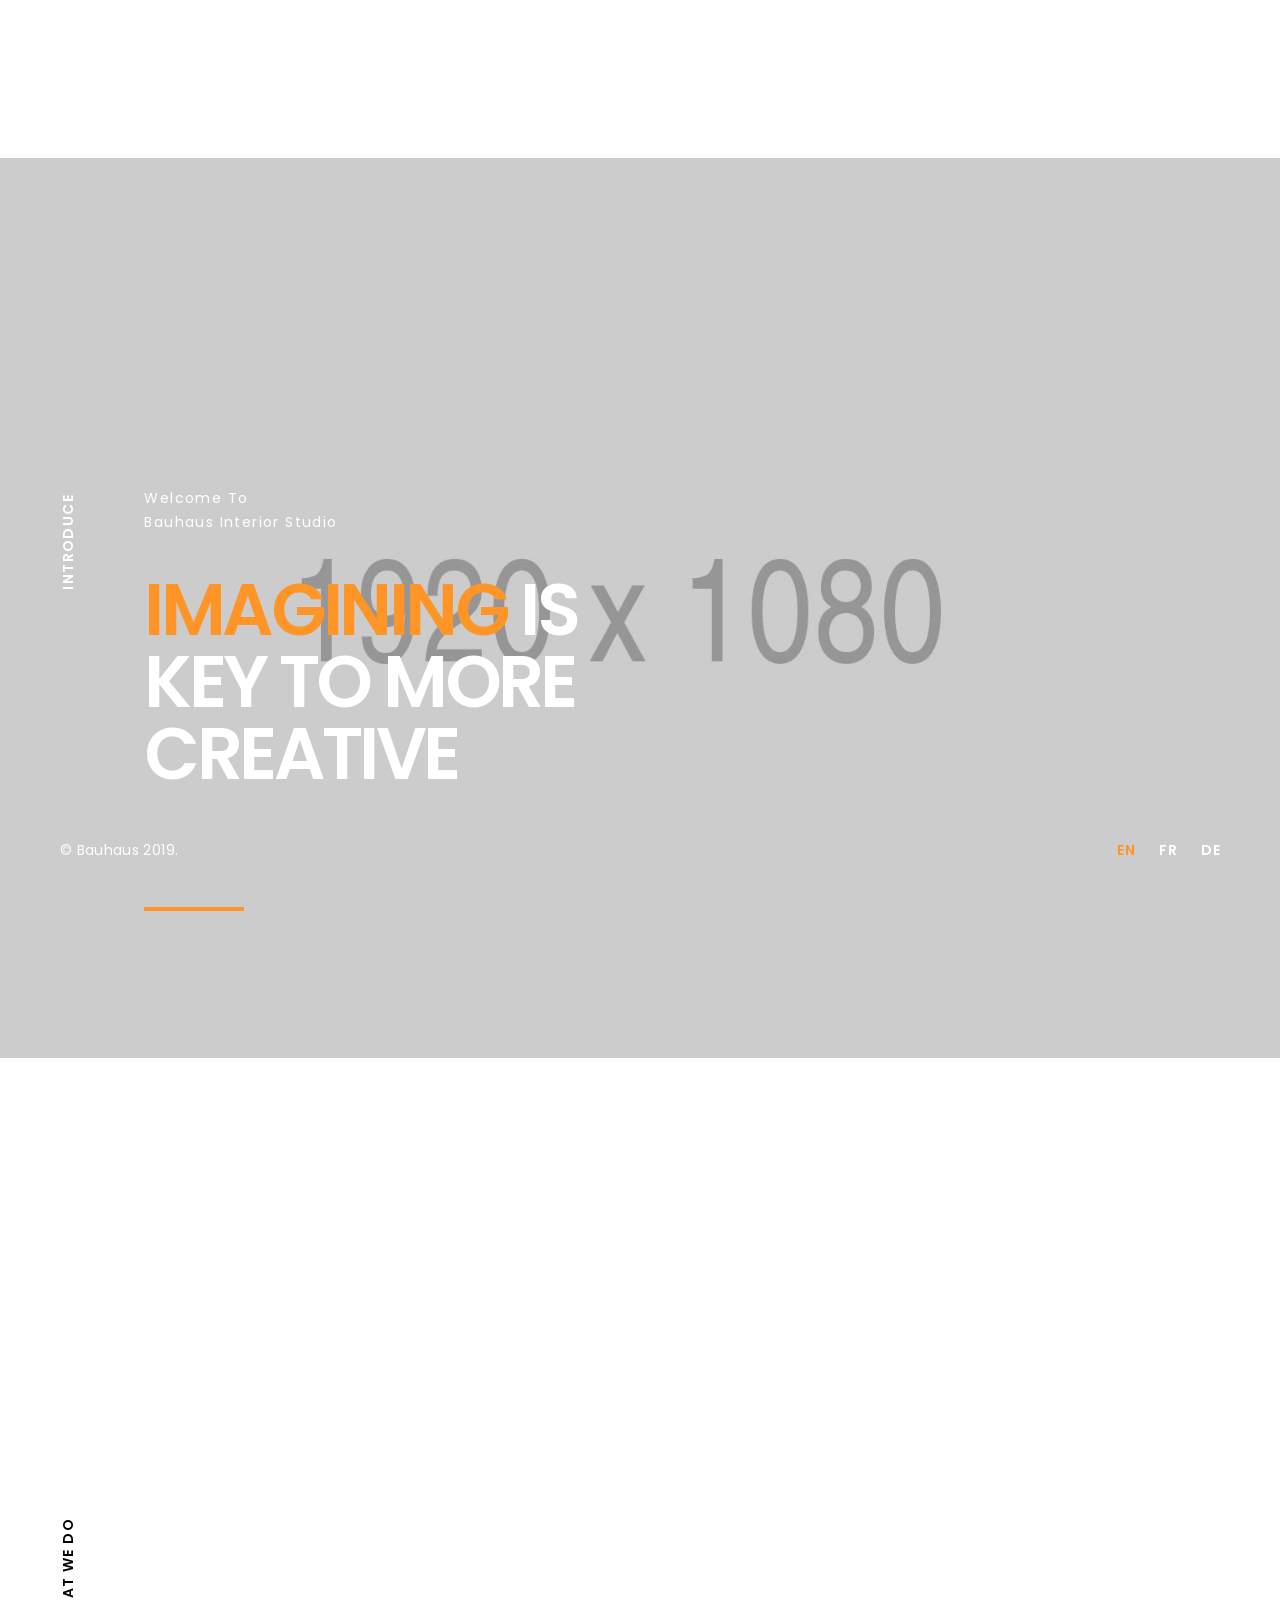
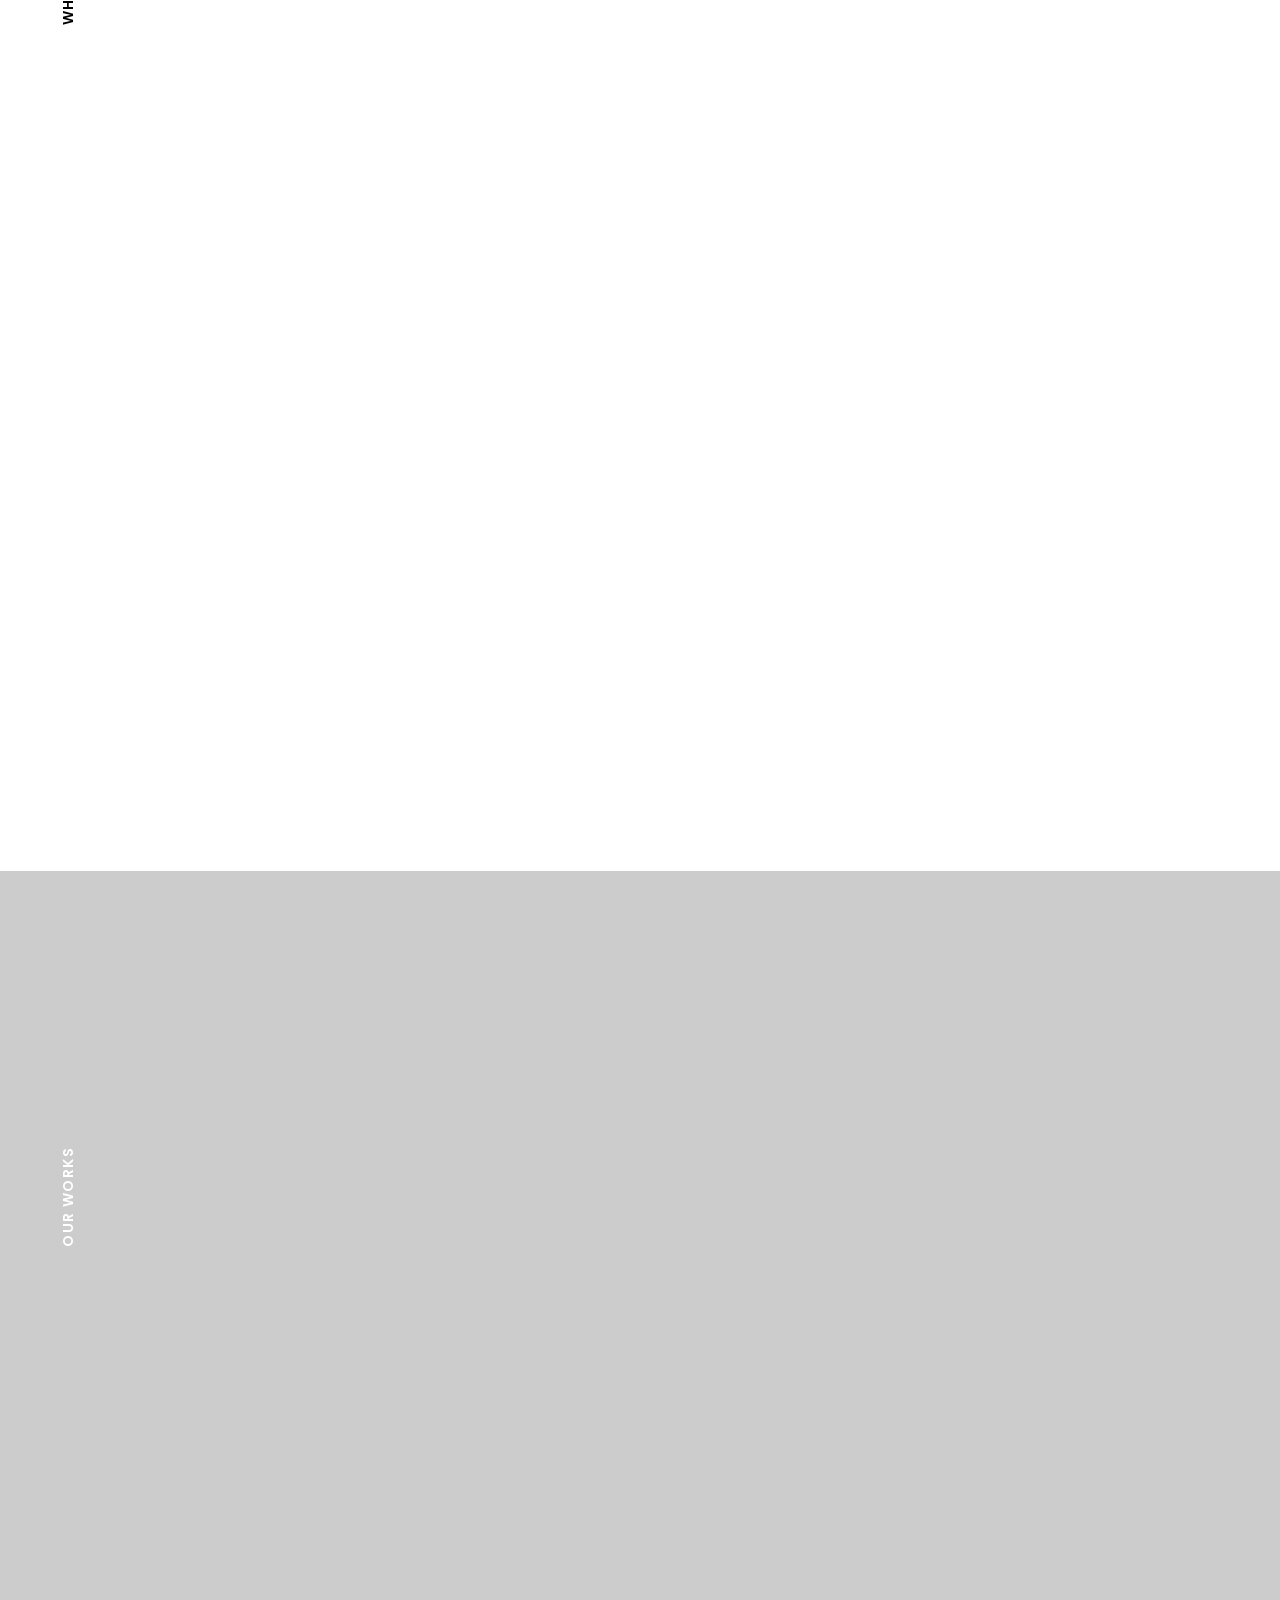
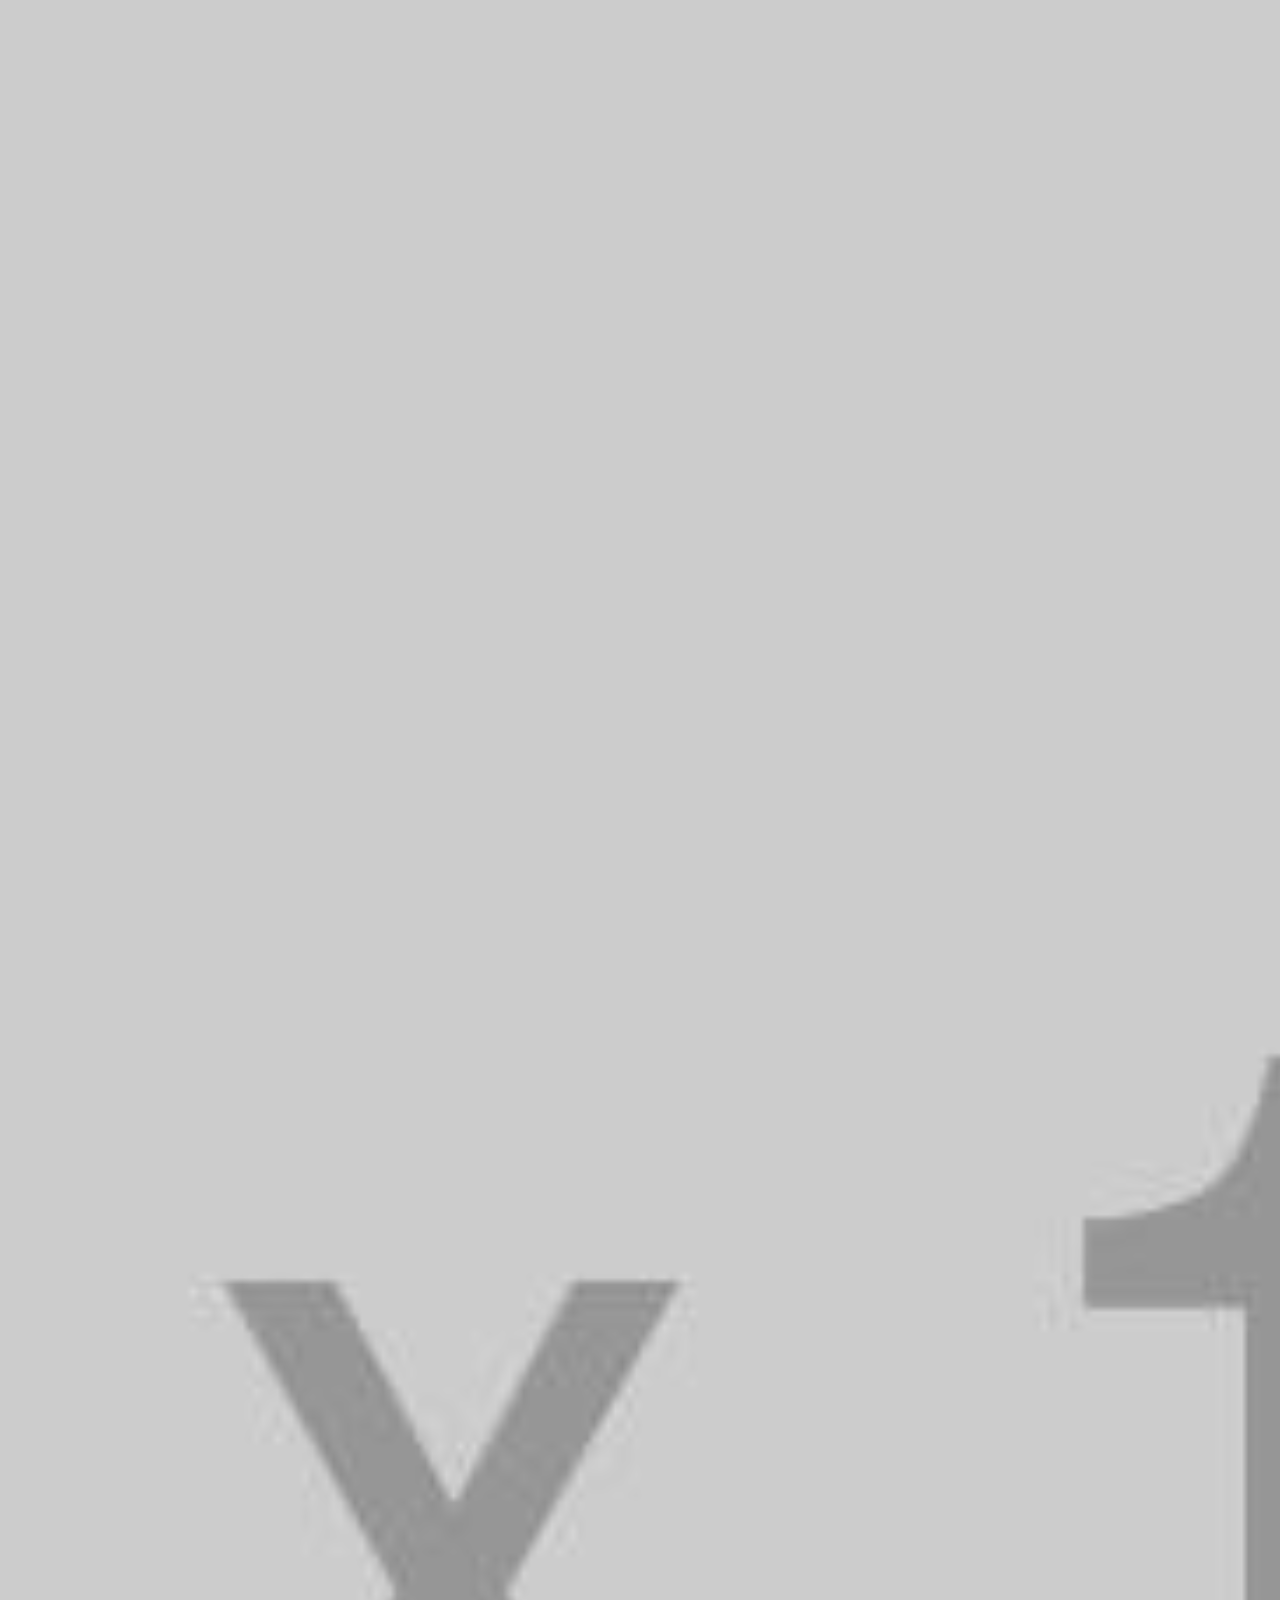
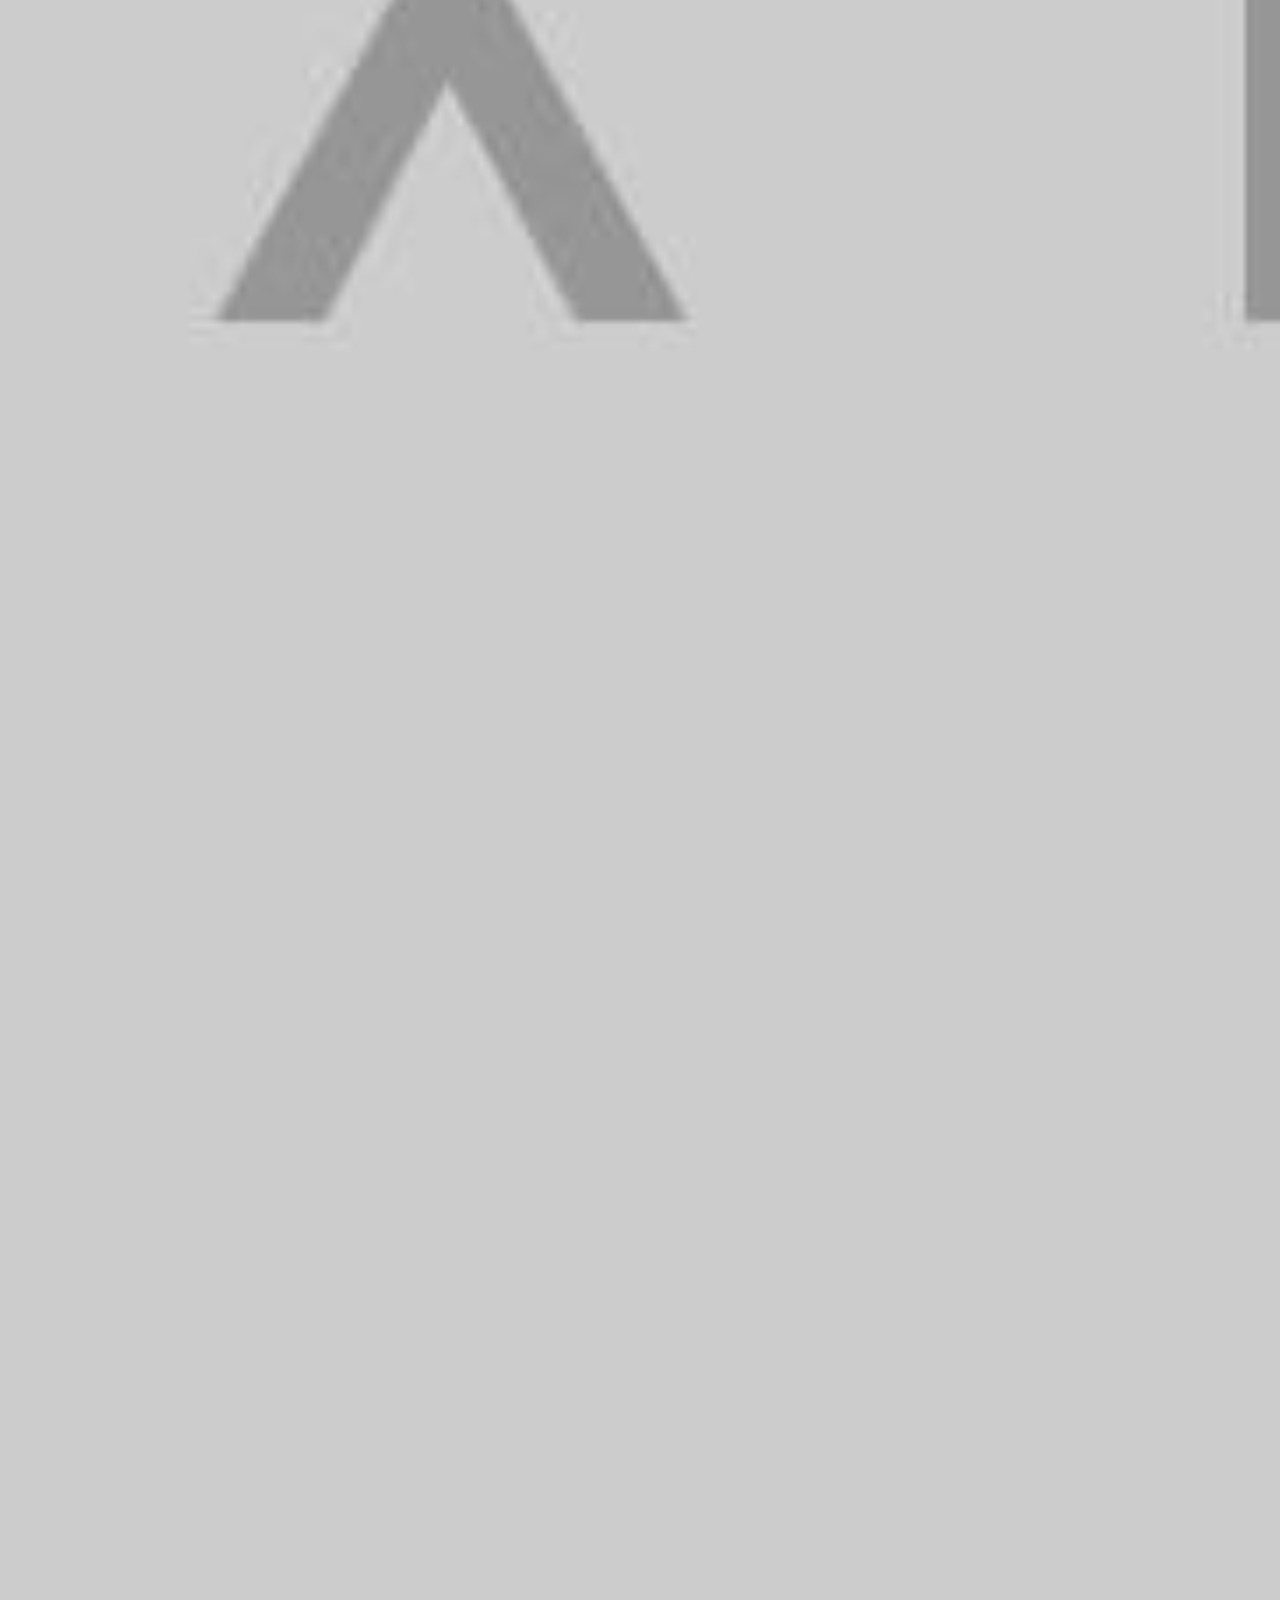
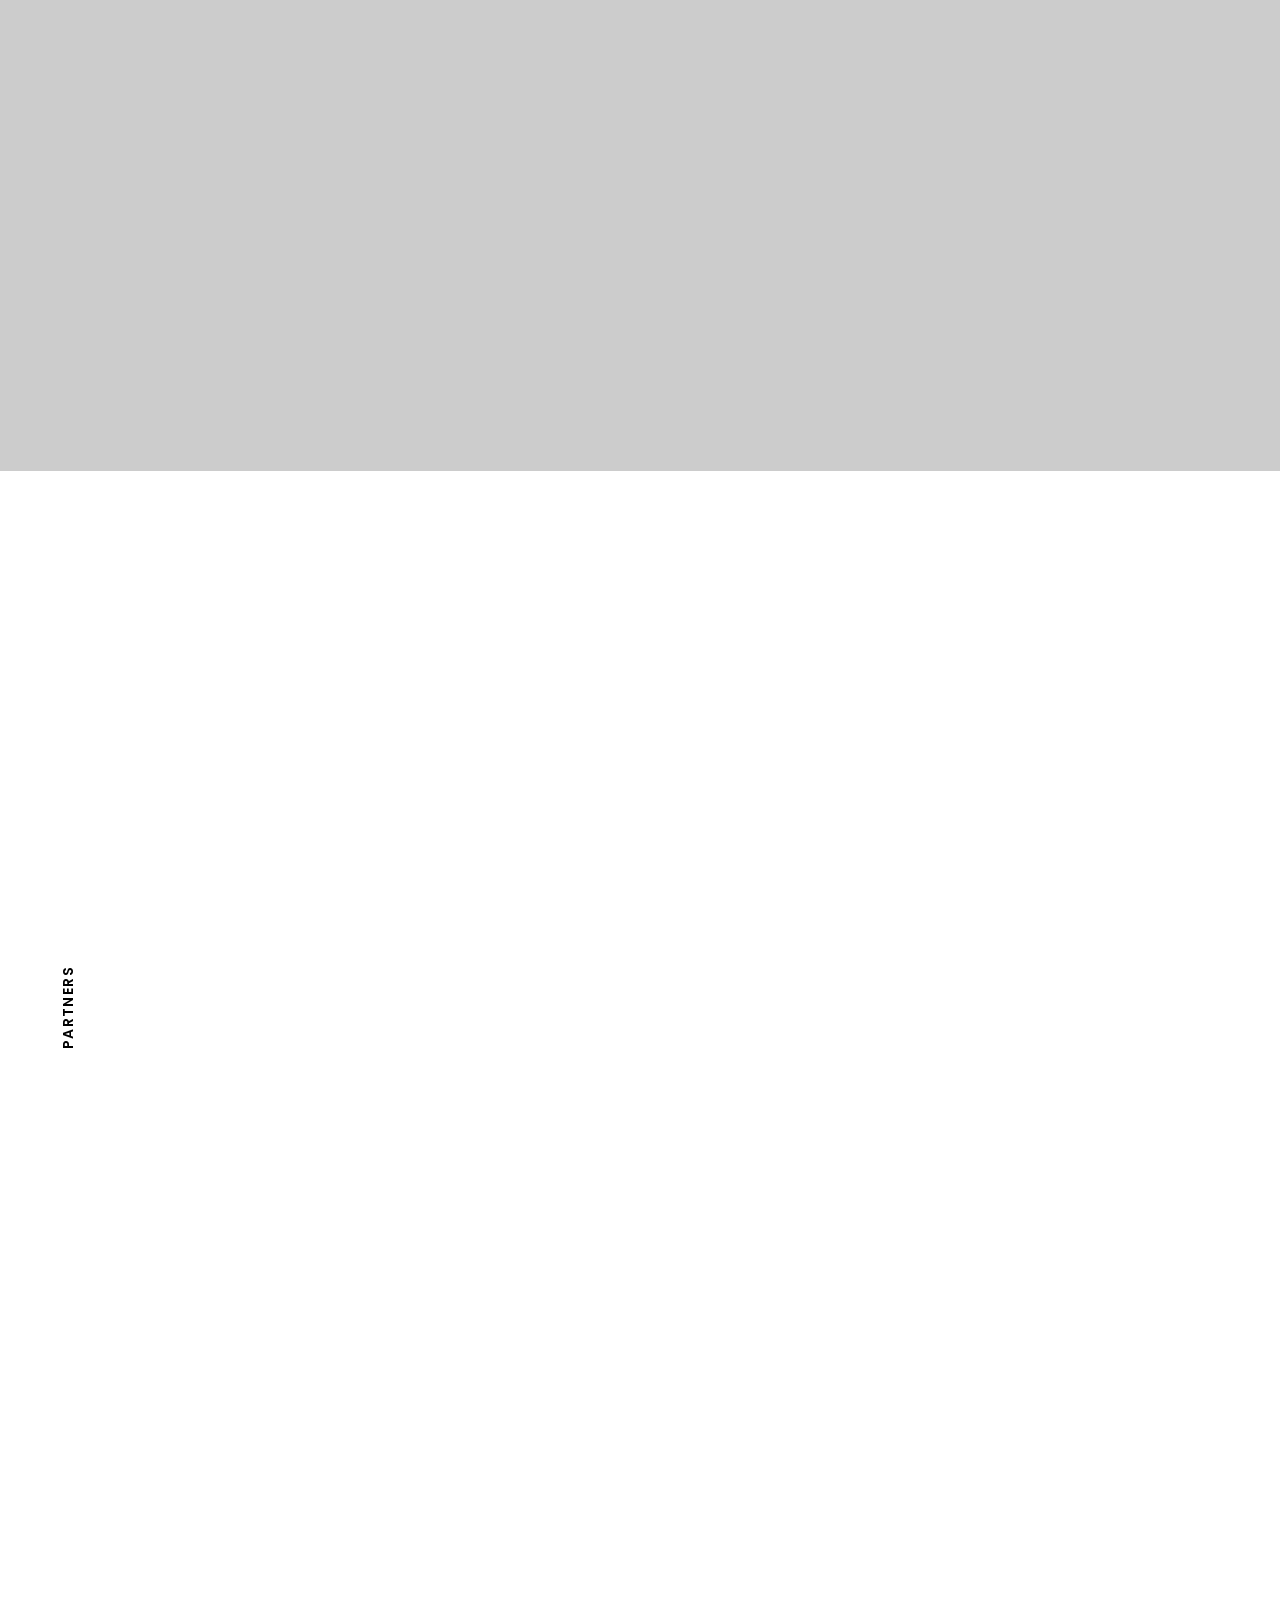
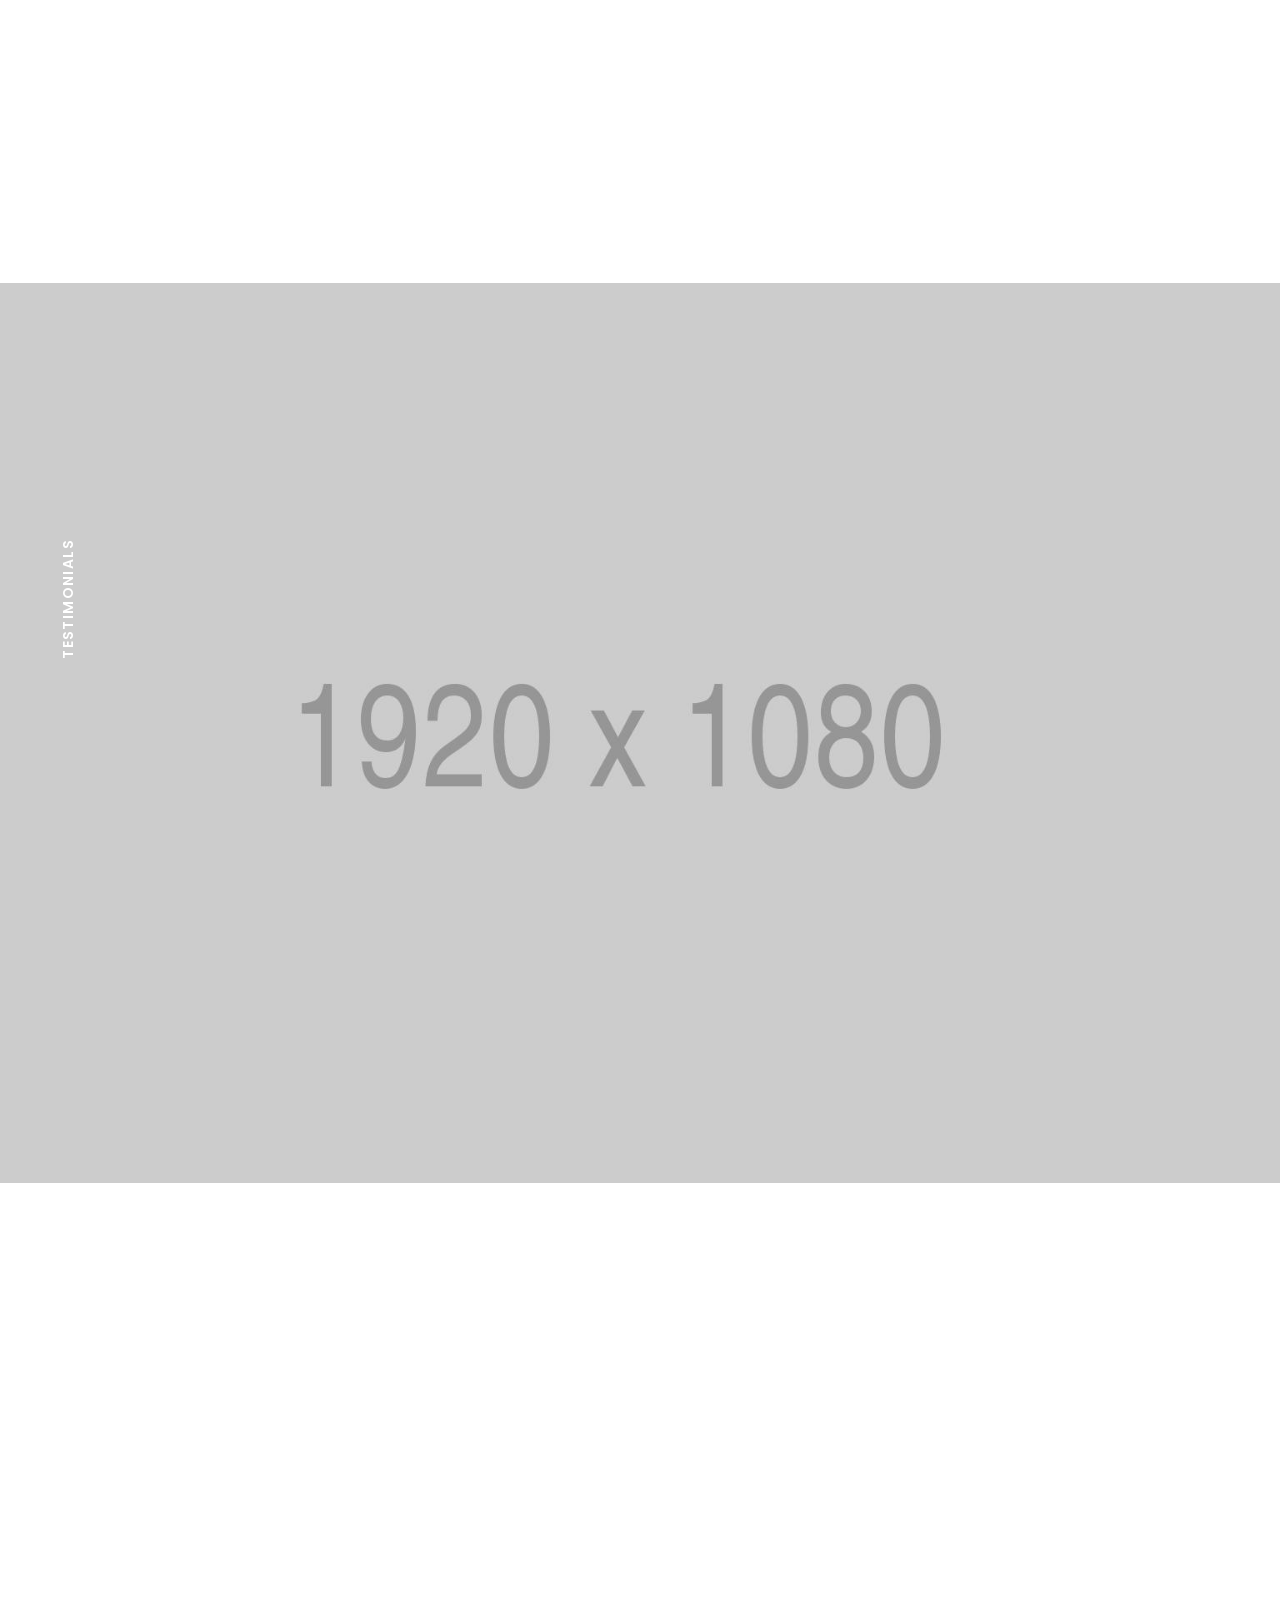
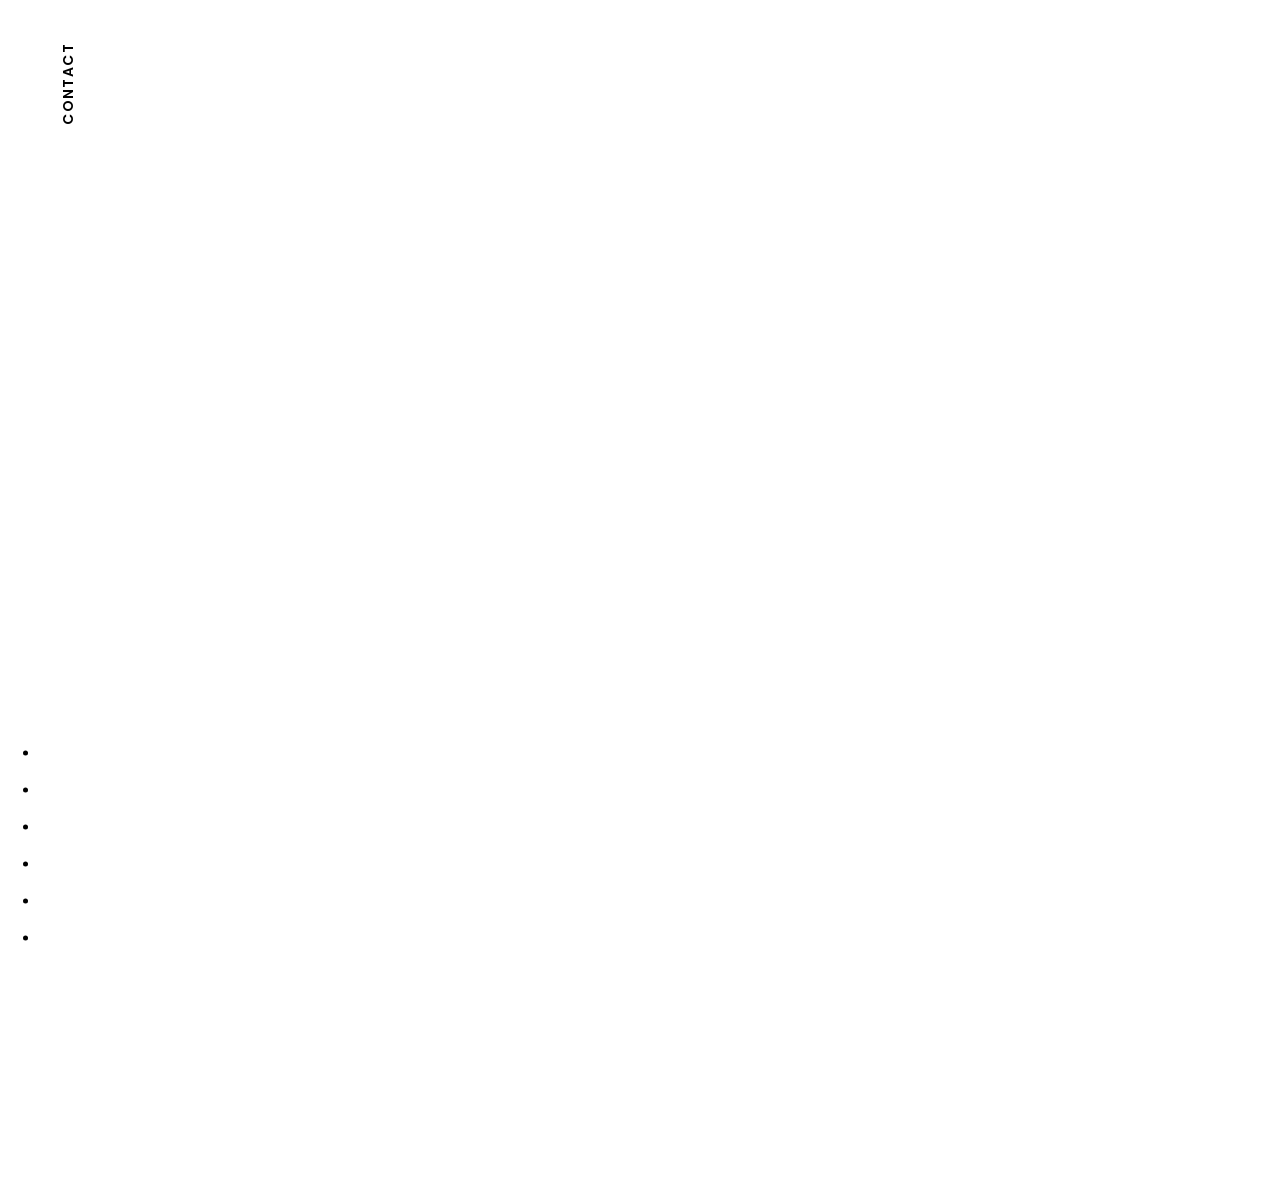
<file: index-fullpage.html>
<!DOCTYPE HTML>
<html lang="en">
<head>
  <meta charset="utf-8">
  <meta name="viewport" content="width=device-width, initial-scale=1">
  <meta name="description" content="Bauhaus - OnePage Architecture & Interior HTML Template">
  <meta name="author" content="Paul">

  <!-- Favicons -->
  <link rel="shortcut icon" href="favicon.png">
  <link rel="apple-touch-icon" href="apple-touch-icon.png">
  <link rel="apple-touch-icon" sizes="72x72" href="apple-touch-icon-72x72.png">
  <link rel="apple-touch-icon" sizes="114x114" href="apple-touch-icon-114x114.png">

  <title>Bauhaus - OnePage Architecture & Interior HTML Template</title> 

  <!-- Fonts -->
  <link href="https://fonts.googleapis.com/css?family=Poppins:300,400,500,600,700" rel="stylesheet">
  <link href="https://fonts.googleapis.com/css?family=Libre+Baskerville:400i" rel="stylesheet">

  <!-- Styles -->
  <link href="css/style.css" rel="stylesheet" media="screen">
</head>
<body class="body-fullpage">

  <!-- Loader -->
  <div class="loader">
    <div class="spinner">
      <div class="double-bounce1"></div>
      <div class="double-bounce2"></div>
    </div>
  </div>

  <!-- Content CLick Capture-->
  <div class="click-capture"></div>

  <!-- Sidebar Menu-->
  <div class="menu"> 
    <span class="close-menu icon-cross right-boxed"></span>
    <div class="menu-lang right-boxed">
      <a href="" class="active">En</a>
      <a href="">Fr</a>
      <a href="">De</a>
    </div>
    <nav class="nav mobile-menu menu-pagepiling">
      <ul class="menu-list right-boxed">
        <li>
          <a data-menuanchor="main" href="#main">Home</a>
        </li>
        <li>
          <a data-menuanchor="about" href="#about">About</a>
        </li>
        <li>
          <a data-menuanchor="projects" href="#projects">Projects</a>
        </li>
        <li>
          <a data-menuanchor="partners" href="#partners">Partners</a>
        </li>
        <li>
          <a data-menuanchor="testimonials" href="#testimonials">Testimonials</a>
        </li>
        <li>
          <a data-menuanchor="contacts" href="#contacts">Contacts</a>
        </li>
      </ul>
    </nav>
    <div class="menu-footer right-boxed">
      <div class="social-list">
        <a href="#" class="icon ion-social-twitter"></a>
        <a href="#" class="icon ion-social-facebook"></a>
        <a href="#" class="icon ion-social-googleplus"></a>
        <a href="#" class="icon ion-social-linkedin"></a>
        <a href="#" class="icon ion-social-dribbble-outline"></a>
      </div>
      <div class="copy">© Bauhaus 2019. All Rights Reseverd<br> Design by LoganCee</div>
    </div>
  </div>

  <!-- Navbar -->
  <header class="navbar navbar-2 navbar-white boxed">
    <div class="navbar-bg"></div>
    <button type="button" class="navbar-toggle" data-toggle="collapse" data-target="#navbar-collapse" aria-expanded="false">
      <span class="icon-bar"></span>
      <span class="icon-bar"></span>
      <span class="icon-bar"></span>
    </button>

    <a class="brand" href="#">
      <img class="brand-img" alt="" src="images/brand.png">
      <img class="brand-img-white" alt="" src="images/brand-white.png">
      <div class="brand-info">
        <div class="brand-name">bauhaus</div>
        <div class="brand-text">interior</div>
      </div>
    </a>

    <address class="navbar-address visible-lg">call us: <span class="text-dark">(+080) 9684 32 45 789</span></address>
    <div class="social-list hidden-xs">
      <a href="" class="icon ion-social-twitter"></a>
      <a href="" class="icon ion-social-facebook"></a>
      <a href="" class="icon ion-social-googleplus"></a>
      <a href="" class="icon ion-social-linkedin"></a>
      <a href="" class="icon ion-social-dribbble-outline"></a>
    </div>
  </header>

  <!-- Footer -->
  <div class="copy-bottom white boxed">© Bauhaus 2019.</div>
  <div class="lang-bottom white boxed">
    <div class="menu-lang">
      <a href="#" class="active">En</a>
      <a href="#">Fr</a>
      <a href="#">De</a>
    </div>
  </div>

  <!-- Content Page Piling -->
  <div class="pagepiling">

    <!-- Section Home -->
    <div class="pp-scrollable scrollable-home text-white section">
      <div class="scroll-wrap">
        <div class="section-bg" style="background-image:url(images/bg/bg1.jpg);"></div>
        <div class="scrollable-content">
          <div class="vertical-centred">
            <div class="boxed boxed-inner">
              <div class="vertical-title hidden-xs hidden-sm"><span>Introduce</span></div>
              <div class="boxed">
                <div class="container">
                  <div class="intro">
                    <div class="row">
                      <div class="col-md-8 col-lg-6">
                        <p class="subtitle-top">Welcome To<br>Bauhaus Interior Studio</p>
                        <h1 class="display-1 text-white"><span class="text-primary">Imagining</span> IS key to more  creative</h1>
                        <div class="hr-bottom"></div>
                      </div>
                    </div>
                  </div>
                </div>
              </div>
            </div>
          </div>
        </div>
      </div>
    </div>

    <!-- Section About -->
    <div class="section-white pp-scrollable scrollable-about section">
      <div class="scroll-wrap">
        <div class="scrollable-content">
          <div class="vertical-centred">
            <div class="boxed boxed-inner">
              <div class="vertical-title text-dark hidden-xs hidden-sm"><span>what we do</span></div>
              <div class="boxed">
                <div class="container">
                  <div class="intro">
                    <div class="row">
                      <div class="col-md-5 col-lg-5">
                        <p class="subtitle-top text-dark">Our Specialization</p>
                        <h2 class="title-uppercase">Our mission is<br> <span class="text-primary">design & develop</span> the best interior<br> around</h2>
                        <ul class="service-list">
                          <li>01.   home design</li>
                          <li>02.  commercial design</li> 
                          <li>03.  landscape</li>
                          <li>04.  garden & outdoor</li>
                          <li>05.  consultan</li>
                        </ul>
                      </div>
                      <div class="col-md-6 col-lg-5 col-md-offset-1 col-lg-offset-2">
                        <div class="dots-image-2">
                          <img alt="" class="img-responsive" src="images/1-470x490.jpg">
                          <div class="dots"></div>
                          <div class="experience-info">
                            <div class="number">24</div>
                            <div class="text">Years<br>Experience<br>Working</div>
                          </div>
                        </div>
                      </div>
                    </div>
                  </div>
                </div>
              </div>
            </div>
          </div>
        </div>
      </div>
    </div>

    <!-- Section Projects -->
    <div class="pp-scrollable scrollable-projects text-white section">
      <div class="scroll-wrap">
        <div class="bg-changer">
          <div class="section-bg" style="background-image:url(images/bg/bg2.jpg);"></div>
          <div class="section-bg" style="background-image:url(images/bg/bg2-2.jpg);"></div>
          <div class="section-bg" style="background-image:url(images/bg/bg2-3.jpg);"></div>
          <div class="section-bg" style="background-image:url(images/bg/bg2-4.jpg);"></div>
          <div class="section-bg" style="background-image:url(images/bg/bg2-5.jpg);"></div>
          <div class="section-bg" style="background-image:url(images/bg/bg2-6.jpg);"></div>
        </div>
        <div class="scrollable-content">
          <div class="vertical-centred">
            <div class="boxed boxed-inner">
              <div class="vertical-title hidden-xs hidden-sm"><span>our works</span></div>
              <div class="boxed">
                <div class="container">
                  <div class="intro">
                    <div class="row">
                      <div class="col-md-12">
                        <h2 class="title-uppercase text-white">latest projects</h2>
                        <div class="row-project-box row">

                          <!-- Project Item 1 -->
                          <div class="col-project-box col-sm-6 col-md-4 col-lg-3">
                            <a href="#project1" class="project-box popup-with-zoom-anim">
                              <div class="project-box-inner">
                                <h5>UCAM Minimalist Apartment</h5>
                                <div class="project-category">House Design</div>
                              </div>
                            </a>

                            <!-- Project Modal Dialog 1 -->
                            <div id="project1" class="container zoom-anim-dialog mfp-hide">
                              <div class="row">
                                <div class="col-lg-8"><img alt="" class="project-detail-img" src="images/projects/interior/1-680x680.jpg"></div>
                                <div class="col-lg-4">
                                  <h3 class="project-detail-title">UCAM Minimalist Apartment</h3>
                                  <p class="project-detail-text">Lorem ipsum dolor sit amet, consectetuer adipiscing elit, sed diam nonummy nibh euismod tincidunt ut. magna aliquam erat volutpat enim ad minim veniam. Duis autem vel eum iriure dolor in hendrerit in.</p>
                                  <ul class="project-detail-list text-dark">
                                    <li>
                                      <span class="left">Clients:</span>
                                      <span class="right">Ethan Hunt, John Doe</span>
                                    </li>
                                    <li>
                                      <span class="left">Completion:</span>
                                      <span class="right">February 5th, 2019</span>
                                    </li>
                                    <li>
                                      <span class="left">Project Type:</span>
                                      <span class="right">Villa, Residence</span>
                                    </li>
                                    <li>
                                      <span class="left">Architects:</span>
                                      <span class="right">Logan Cee, Paul</span>
                                    </li>
                                    <li>
                                      <span class="left">Budget:</span>
                                      <span class="right">$1 200 000</span>
                                    </li>
                                  </ul>
                                  <div class="project-detail-meta">
                                    <span class="left text-dark hidden-xs pull-sm-left">Share:</span>
                                    <div class="social-list pull-sm-right">
                                      <a href="" class="icon ion-social-twitter"></a>
                                      <a href="" class="icon ion-social-facebook"></a>
                                      <a href="" class="icon ion-social-googleplus"></a>
                                      <a href="" class="icon ion-social-linkedin"></a>
                                      <a href="" class="icon ion-social-dribbble-outline"></a>
                                    </div>
                                  </div>
                                </div>
                              </div>
                            </div>
                          </div>

                          <!-- Project Item 2 -->
                          <div class="col-project-box col-sm-6 col-md-4 col-lg-3">
                            <a href="#project2" class="project-box popup-with-zoom-anim">
                              <div class="project-box-inner">
                                <h5>Scadinavan Living Room</h5>
                                <div class="project-category">House Design</div>
                              </div>
                            </a>

                            <!-- Project Modal Dialog 2 -->
                            <div id="project2" class="container zoom-anim-dialog mfp-hide">
                              <div class="row">
                                <div class="col-lg-8"><img alt="" class="project-detail-img" src="images/projects/interior/2-680x680.jpg"></div>
                                <div class="col-lg-4">
                                  <h3 class="project-detail-title">Scadinavan Living Room</h3>
                                  <p class="project-detail-text">Lorem ipsum dolor sit amet, consectetuer adipiscing elit, sed diam nonummy nibh euismod tincidunt ut. magna aliquam erat volutpat enim ad minim veniam. Duis autem vel eum iriure dolor in hendrerit in.</p>
                                  <ul class="project-detail-list text-dark">
                                    <li>
                                      <span class="left">Clients:</span>
                                      <span class="right">Ethan Hunt, John Doe</span>
                                    </li>
                                    <li>
                                      <span class="left">Completion:</span>
                                      <span class="right">February 5th, 2019</span>
                                    </li>
                                    <li>
                                      <span class="left">Project Type:</span>
                                      <span class="right">Villa, Residence</span>
                                    </li>
                                    <li>
                                      <span class="left">Architects:</span>
                                      <span class="right">Logan Cee, Paul</span>
                                    </li>
                                    <li>
                                      <span class="left">Budget:</span>
                                      <span class="right">$1 200 000</span>
                                    </li>
                                  </ul>
                                  <div class="project-detail-meta">
                                    <span class="left text-dark hidden-xs pull-sm-left">Share:</span>
                                    <div class="social-list pull-sm-right">
                                      <a href="" class="icon ion-social-twitter"></a>
                                      <a href="" class="icon ion-social-facebook"></a>
                                      <a href="" class="icon ion-social-googleplus"></a>
                                      <a href="" class="icon ion-social-linkedin"></a>
                                      <a href="" class="icon ion-social-dribbble-outline"></a>
                                    </div>
                                  </div>
                                </div>
                              </div>
                            </div>
                          </div>

                          <!-- Project Item 3 -->
                          <div class="col-project-box col-sm-6 col-md-4 col-lg-3">
                            <a href="#project3" class="project-box popup-with-zoom-anim">
                              <div class="project-box-inner">
                                <h5>Office For Fashion Brand Store</h5>
                                <div class="project-category">Commercial Design</div>
                              </div>
                            </a>

                            <!-- Project Modal Dialog 3 -->
                            <div id="project3" class="container zoom-anim-dialog mfp-hide">
                              <div class="row">
                                <div class="col-lg-8"><img alt="" class="project-detail-img" src="images/projects/interior/3-680x680.jpg"></div>
                                <div class="col-lg-4">
                                  <h3 class="project-detail-title">Office For Fashion Brand Store</h3>
                                  <p class="project-detail-text">Lorem ipsum dolor sit amet, consectetuer adipiscing elit, sed diam nonummy nibh euismod tincidunt ut. magna aliquam erat volutpat enim ad minim veniam. Duis autem vel eum iriure dolor in hendrerit in.</p>
                                  <ul class="project-detail-list text-dark">
                                    <li>
                                      <span class="left">Clients:</span>
                                      <span class="right">Ethan Hunt, John Doe</span>
                                    </li>
                                    <li>
                                      <span class="left">Completion:</span>
                                      <span class="right">February 5th, 2019</span>
                                    </li>
                                    <li>
                                      <span class="left">Project Type:</span>
                                      <span class="right">Villa, Residence</span>
                                    </li>
                                    <li>
                                      <span class="left">Architects:</span>
                                      <span class="right">Logan Cee, Paul</span>
                                    </li>
                                    <li>
                                      <span class="left">Budget:</span>
                                      <span class="right">$1 200 000</span>
                                    </li>
                                  </ul>
                                  <div class="project-detail-meta">
                                    <span class="left text-dark hidden-xs pull-sm-left">Share:</span>
                                    <div class="social-list pull-sm-right">
                                      <a href="" class="icon ion-social-twitter"></a>
                                      <a href="" class="icon ion-social-facebook"></a>
                                      <a href="" class="icon ion-social-googleplus"></a>
                                      <a href="" class="icon ion-social-linkedin"></a>
                                      <a href="" class="icon ion-social-dribbble-outline"></a>
                                    </div>
                                  </div>
                                </div>
                              </div>
                            </div>
                          </div>

                          <!-- Project Item 4 -->
                          <div class="col-project-box col-sm-6 col-md-4 col-lg-3">
                            <a href="#project4" class="project-box popup-with-zoom-anim">
                              <div class="project-box-inner">
                                <h5>Rennovate Toilet</h5>
                                <div class="project-category">House Design</div>
                              </div>
                            </a>

                            <!-- Project Modal Dialog 4 -->
                            <div id="project4" class="container zoom-anim-dialog mfp-hide">
                              <div class="row">
                                <div class="col-lg-8"><img alt="" class="project-detail-img" src="images/projects/interior/4-680x680.jpg"></div>
                                <div class="col-lg-4">
                                  <h3 class="project-detail-title">Rennovate Toilet</h3>
                                  <p class="project-detail-text">Lorem ipsum dolor sit amet, consectetuer adipiscing elit, sed diam nonummy nibh euismod tincidunt ut. magna aliquam erat volutpat enim ad minim veniam. Duis autem vel eum iriure dolor in hendrerit in.</p>
                                  <ul class="project-detail-list text-dark">
                                    <li>
                                      <span class="left">Clients:</span>
                                      <span class="right">Ethan Hunt, John Doe</span>
                                    </li>
                                    <li>
                                      <span class="left">Completion:</span>
                                      <span class="right">February 5th, 2019</span>
                                    </li>
                                    <li>
                                      <span class="left">Project Type:</span>
                                      <span class="right">Villa, Residence</span>
                                    </li>
                                    <li>
                                      <span class="left">Architects:</span>
                                      <span class="right">Logan Cee, Paul</span>
                                    </li>
                                    <li>
                                      <span class="left">Budget:</span>
                                      <span class="right">$1 200 000</span>
                                    </li>
                                  </ul>
                                  <div class="project-detail-meta">
                                    <span class="left text-dark hidden-xs pull-sm-left">Share:</span>
                                    <div class="social-list pull-sm-right">
                                      <a href="" class="icon ion-social-twitter"></a>
                                      <a href="" class="icon ion-social-facebook"></a>
                                      <a href="" class="icon ion-social-googleplus"></a>
                                      <a href="" class="icon ion-social-linkedin"></a>
                                      <a href="" class="icon ion-social-dribbble-outline"></a>
                                    </div>
                                  </div>
                                </div>
                              </div>
                            </div>
                          </div>

                          <!-- Project Item 5 -->
                          <div class="col-project-box col-sm-6 col-md-4 col-lg-3">
                            <a href="#project5" class="project-box popup-with-zoom-anim">
                              <div class="project-box-inner">
                                <h5>Living Room Germnay</h5>
                                <div class="project-category">Interior Design</div>
                              </div>
                            </a>

                            <!-- Project Modal Dialog 5 -->
                            <div id="project5" class="container zoom-anim-dialog mfp-hide">
                              <div class="row">
                                <div class="col-lg-8"><img alt="" class="project-detail-img" src="images/projects/interior/5-680x680.jpg"></div>
                                <div class="col-lg-4">
                                  <h3 class="project-detail-title">Living Room Germnay</h3>
                                  <p class="project-detail-text">Lorem ipsum dolor sit amet, consectetuer adipiscing elit, sed diam nonummy nibh euismod tincidunt ut. magna aliquam erat volutpat enim ad minim veniam. Duis autem vel eum iriure dolor in hendrerit in.</p>
                                  <ul class="project-detail-list text-dark">
                                    <li>
                                      <span class="left">Clients:</span>
                                      <span class="right">Ethan Hunt, John Doe</span>
                                    </li>
                                    <li>
                                      <span class="left">Completion:</span>
                                      <span class="right">February 5th, 2019</span>
                                    </li>
                                    <li>
                                      <span class="left">Project Type:</span>
                                      <span class="right">Villa, Residence</span>
                                    </li>
                                    <li>
                                      <span class="left">Architects:</span>
                                      <span class="right">Logan Cee, Paul</span>
                                    </li>
                                    <li>
                                      <span class="left">Budget:</span>
                                      <span class="right">$1 200 000</span>
                                    </li>
                                  </ul>
                                  <div class="project-detail-meta">
                                    <span class="left text-dark hidden-xs pull-sm-left">Share:</span>
                                    <div class="social-list pull-sm-right">
                                      <a href="" class="icon ion-social-twitter"></a>
                                      <a href="" class="icon ion-social-facebook"></a>
                                      <a href="" class="icon ion-social-googleplus"></a>
                                      <a href="" class="icon ion-social-linkedin"></a>
                                      <a href="" class="icon ion-social-dribbble-outline"></a>
                                    </div>
                                  </div>
                                </div>
                              </div>
                            </div>
                          </div>

                          <!-- Project Item 6 -->
                          <div class="col-project-box col-sm-6 col-md-4 col-lg-3">
                            <a href="#project6" class="project-box popup-with-zoom-anim">
                              <div class="project-box-inner">
                                <h5>The Luxury Interior Design</h5>
                                <div class="project-category">Interior Design</div>
                              </div>
                            </a>

                            <!-- Project Modal Dialog 6 -->
                            <div id="project6" class="container zoom-anim-dialog mfp-hide">
                              <div class="row">
                                <div class="col-lg-8"><img alt="" class="project-detail-img" src="images/projects/interior/6-680x680.jpg"></div>
                                <div class="col-lg-4">
                                  <h3 class="project-detail-title">The Luxury Interior Design</h3>
                                  <p class="project-detail-text">Lorem ipsum dolor sit amet, consectetuer adipiscing elit, sed diam nonummy nibh euismod tincidunt ut. magna aliquam erat volutpat enim ad minim veniam. Duis autem vel eum iriure dolor in hendrerit in.</p>
                                  <ul class="project-detail-list text-dark">
                                    <li>
                                      <span class="left">Clients:</span>
                                      <span class="right">Ethan Hunt, John Doe</span>
                                    </li>
                                    <li>
                                      <span class="left">Completion:</span>
                                      <span class="right">February 5th, 2019</span>
                                    </li>
                                    <li>
                                      <span class="left">Project Type:</span>
                                      <span class="right">Villa, Residence</span>
                                    </li>
                                    <li>
                                      <span class="left">Architects:</span>
                                      <span class="right">Logan Cee, Paul</span>
                                    </li>
                                    <li>
                                      <span class="left">Budget:</span>
                                      <span class="right">$1 200 000</span>
                                    </li>
                                  </ul>
                                  <div class="project-detail-meta">
                                    <span class="left text-dark hidden-xs pull-sm-left">Share:</span>
                                    <div class="social-list pull-sm-right">
                                      <a href="" class="icon ion-social-twitter"></a>
                                      <a href="" class="icon ion-social-facebook"></a>
                                      <a href="" class="icon ion-social-googleplus"></a>
                                      <a href="" class="icon ion-social-linkedin"></a>
                                      <a href="" class="icon ion-social-dribbble-outline"></a>
                                    </div>
                                  </div>
                                </div>
                              </div>
                            </div>
                          </div>
                        </div>
                      </div>
                    </div>
                  </div>
                </div>
              </div>
            </div>
          </div>
        </div>
      </div>
    </div>

    <!-- Section Partners -->
    <div class="section-white  pp-scrollable scrollable-partners section">
      <div class="scroll-wrap">
        <div class="scrollable-content">
          <div class="vertical-centred">
            <div class="boxed boxed-inner">
              <div class="vertical-title text-dark hidden-xs hidden-sm"><span>Partners</span></div>
              <div class="boxed">
                <div class="container">
                  <div class="intro overflow-hidden">
                    <div class="row">
                      <div class="col-md-12">
                        <h2 class="title-uppercase">our partners</h2>
                        <div class="row-partners">
                          <div class="col-partner">
                            <div class="partner-inner"><img alt="" src="images/partners/_1.png"></div>
                          </div>
                          <div class="col-partner">
                            <div class="partner-inner"><img alt="" src="images/partners/_2.png"></div>
                          </div>
                          <div class="col-partner">
                            <div class="partner-inner"><img alt="" src="images/partners/_3.png"></div>
                          </div>
                           <div class="col-partner">
                            <div class="partner-inner"><img alt="" src="images/partners/_4.png"></div>
                          </div>
                          <div class="col-partner">
                            <div class="partner-inner"><img alt="" src="images/partners/_5.png"></div>
                          </div>
                          <div class="col-partner">
                            <div class="partner-inner"><img alt="" src="images/partners/_6.png"></div>
                          </div>
                          <div class="col-partner">
                            <div class="partner-inner"><img alt="" src="images/partners/_1.png"></div>
                          </div>
                        </div>
                      </div>
                    </div>
                  </div>
                </div>
              </div>
            </div>
          </div>
        </div>
      </div>
    </div>

    <!-- Testimonials-->
    <div class="pp-scrollable scrollable-testimonials text-white section">
      <div class="scroll-wrap">
        <div class="section-bg" style="background-image:url(images/bg/bg3.jpg);"></div>
        <div class="scrollable-content">
          <div class="vertical-centred">
            <div class="boxed boxed-inner">
              <div class="vertical-title hidden-xs hidden-sm"><span>testimonials</span></div>
              <div class="boxed">
                <div class="container">
                  <div class="intro">
                    <div class="row">
                      <div class="col-md-6 col-lg-5">
                        <span class="icon-quote ion-quote"></span>
                        <h2 class="title-uppercase text-white">creative & dedicated is things that bauhaus studio brings for your house</h2>
                      </div>
                      <div class="col-md-5 col-lg-5  col-md-offset-1 col-lg-offset-2">
                        <div class="review-carousel owl-carousel">
                          <div class="review-carousel-item">
                            <div class="text">
                            <p>“ If you are seeking an Interior designer that will understand exactly your needs, and someone who will utilise their creative and technical skills in parity with your taste, then Suzanne at The Bauhaus Studio is perfect.</p>
                            <p> Thank you so much for all your design and expertise."</p>
                            </div>
                            <div class="review-author">
                              <div class="author-name">David & Elisa</div>
                              <i>Apartment view lake at Brooklyn</i>
                            </div>
                          </div>
                          <div class="review-carousel-item">
                            <div class="text">
                            <p>“  Lorem ipsum dolor sit amet, consectetur adipisicing elit. Sequi voluptates officia molestias fugit ipsum, blanditiis minima voluptatibus sit in laudantium doloribus, illum, reiciendis similique distinctio asperiores earum dolore eveniet eius."</p>
                            <p> Thank you so much for all your design and expertise."</p>
                            </div>
                            <div class="review-author">
                              <div class="author-name">Amanda</div>
                              <i>Apartment view lake at Brooklyn</i>
                            </div>
                          </div>
                          <div class="review-carousel-item">
                            <div class="text">
                            <p>“ If you are seeking an Interior designer that will understand exactly your needs, and someone who will utilise their creative and technical skills in parity with your taste, then Suzanne at The Bauhaus Studio is perfect.</p>
                            <p> Thank you so much for all your design and expertise."</p>
                            </div>
                            <div class="review-author">
                              <div class="author-name">John</div>
                              <i>Apartment view lake at Brooklyn</i>
                            </div>
                          </div>
                        </div>
                      </div>
                    </div>
                  </div>
                </div>
              </div>
            </div>
          </div>
        </div>
      </div>
    </div>

    <!-- Section Contacts -->
    <div class="section-white pp-scrollable scrollable-contacts section">
      <div class="scroll-wrap">
        <div class="scrollable-content">
          <div class="vertical-centred">
            <div class="boxed boxed-inner">
              <div class="vertical-title text-dark hidden-xs hidden-sm"><span>contact</span></div>
              <div class="boxed">
                <div class="container">
                  <div class="intro overflow-hidden">
                    <div class="row">
                      <div class="col-md-12">
                        <h2 class="title-uppercase">enjoy coffee with us</h2>
                        <div id="map" class="map-2"></div>
                        <div class="contact-info">
                          <div class="row-contact-info row">
                            <div class="col-contact-info col-md-6 col-lg-4">
                              <div class="row">
                                <h3 class="col-sm-3 col-md-4">Write us</h3>
                                <div class="col-right col-sm-8 col-md-7 col-sm-offset-1 col-md-offset-1">
                                  <div class="contact-info-row col-sm-6 col-md-12">
                                    <strong class="text-dark">head office</strong><br>
                                    hello@bauhaus.co
                                  </div>
                                  <div class="contact-info-row col-sm-6 col-md-12 ">
                                    <strong class="text-dark">support</strong><br>
                                    info@bauhaus.co
                                  </div>                   
                                </div>
                              </div>
                            </div>
                            <div class="col-contact-info col-md-6 col-lg-4">
                              <div class="row">
                                <h3 class="col-sm-3 col-md-4">call us</h3>
                                <div class="col-right col-sm-8 col-md-7 col-sm-offset-1 col-md-offset-1">
                                  <div class="contact-info-row col-sm-6 col-md-12">
                                    <strong class="text-dark">head office</strong><br>
                                    (0043) 568 456 902
                                  </div>
                                  <div class="contact-info-row col-sm-6 col-md-12 ">
                                    <strong class="text-dark">support</strong><br>
                                    (00232) 568 323 901
                                  </div>   
                                </div>                                   
                              </div>
                            </div>
                            <div class="col-contact-info col-md-6 col-lg-4">
                              <div class="row">
                                <h3 class="col-sm-3 col-md-4">Visit us</h3>
                                <div class="col-right col-sm-8 col-md-7 col-sm-offset-1 col-md-offset-1">
                                  <div class="contact-info-row col-sm-6 col-md-12">
                                    69 Queen St, Melbourne Australia
                                  </div>                                   
                                </div>
                              </div>
                            </div>
                          </div>
                        </div>
                      </div>
                    </div>
                  </div>
                </div>
              </div>
            </div>
          </div>
        </div>
      </div>
    </div>
  </div>

  <!-- jQuery -->
  <script src="js/jquery.min.js"></script>
  <script src="js/bootstrap.min.js"></script>
  <script src="js/smoothscroll.js"></script>
  <script src="js/jquery.pagepiling.min.js"></script>
  <script src="js/jquery.magnific-popup.min.js"></script>
  <script src="js/owl.carousel.min.js"></script>
  <script src="http://maps.google.com/maps/api/js?key=AIzaSyCwVuYiM-83l2IdjpT9uC0lg4jBm8-w4j8"></script> 
  <script src="js/gmap.js"></script>

  <!-- Scripts -->
  <script src="js/scripts.js"></script> 
</body>
</html>
</file>
<file: css/style.css>
/* ------------------------------------------------------------------------------

  Template Name: Bauhaus
  Description: Bauhaus - OnePage Architecture & Interior HTML Template
  Author: Murren
  Version: 1.0
  
  1.  Global

      1.1 General
      1.2 Typography
      1.3 Fields
      1.4 Buttons
      1.5 Icons
      1.6 Loader
      1.7 Helpers

  2.  Navbar 

      2.1 Navbar elements
      2.2 Navbar affix
      2.3 Sidebar Menu
      
  3.  Homepage

      3.1 Jumbotron
      3.2 Slider
      3.3 Section About
      3.4 Section Projects

          3.4.1 Projects Carousel

      3.5 Section Clients
      3.6 Section Partners
      3.7 Section Team
      3.8 Section Contacts
      3.9 Footer

  4.  Homepage v2

      4.1 Navbar
      4.2 Sections
      4.3 Section About
      4.4 Section Projects
      4.5 Section Partners
      4.6 Section Testimonials 
      4.7 Section Contacts

  5. Responsive styles

      5.1 Min width: 768px
      5.2 Min width 992px
      5.3 Min width 1200px 
      5.4 Min width 1550px 
      5.5 Min height 500px
      5.6 Min height 600px
      5.7 Min height 700px


      
/*-------------------------------------------------------------------------------
 1. Global
-------------------------------------------------------------------------------*/



/* 1.1 General */
@import url(bootstrap-min.css);
    @import url(ionicons.min.css);
    @import url(linearicons-min.css);
    @import url(animate.css);
    /* @import url(magnific-popup.css); */
    /* @import url(jquery.pagepiling.css); */
    @import url(owl.carousel.css);
    @import url(settings-min.css);
    @import url(layers-min.css);
    @import url(navigation-min.css);
    .btn, .icon, .link-arrow {
    display: inline-block;
}
.body-fullpage, .loader, .overflow-hidden, .social-list {
    overflow: hidden;
}
.mobile-menu ul, body {
    -webkit-overflow-scrolling: touch;
}
.add-new-text, .btn-upper, .menu .menu-lang, .navbar-address, .navigation, .section-info, .section-subtitle {
    text-transform: uppercase;
}
.add-new-text, .loader, .map, .owl-dots {
    text-align: center;
}
.filter, .footer ul, .mobile-menu ul, .navigation ul, .service-list {
    list-style: none;
}
.col-partner img, .title-hr {
    max-width: 100%}
html {
    font-size: 12px;
    -webkit-font-smoothing: antialiased;
}
body {
    font-family: Poppins, sans-serif;
    font-size: 1rem;
    font-weight: 400;
    letter-spacing: .025em;
    line-height: 2.1428;
    color: #666;
}
::-webkit-scrollbar {
    width: 6px;
    height: 6px;
}
::-webkit-scrollbar-thumb {
    cursor: pointer;
    background: #FF9527;
    border-radius: 10px;
}
::selection {
    background-color: #FF9527;
    color: #fff;
}
.h1, h1 {
    font-size: 3.428rem;
    line-height: 1.2;
    font-weight: 600;
    color: #000;
    letter-spacing: -.025em;
    margin: .5em 0;
}
.h2, .h3, h2, h3 {
    color: #000;
    margin: 2.6rem 0;
    font-weight: 600;
}
.h2, h2 {
    font-size: 2.571rem;
    line-height: 1.166;
    letter-spacing: 0;
}
.h3, h3 {
    font-size: 2.142rem;
    line-height: 1.2;
    letter-spacing: -.05em;
}
.h4, h4 {
    font-weight: 600;
    font-size: 1.714rem;
    line-height: 1.25;
    letter-spacing: .025em;
    color: #000;
    margin: 2.6rem 0;
}
.h5, .h6, h5, h6 {
    letter-spacing: 0;
    color: #000;
    margin: 2.6rem 0;
    font-weight: 600;
}
.h5, h5 {
    font-size: 1.571rem;
    line-height: 1.1;
}
.h6, h6 {
    font-size: 1.285rem;
    line-height: 1.3333;
}
.filter li a, .h1 a, .h2 a, .h3 a, .h4 a, .h5 a, .h6 a, .service-list li a, h1 a, h2 a, h3 a, h4 a, h5 a, h6 a {
    color: inherit;
}
.h1 a:hover, .h2 a:hover, .h3 a:hover, .h4 a:hover, .h5 a:hover, .h6 a:hover, a:focus, h1 a:hover, h2 a:hover, h3 a:hover, h4 a:hover, h5 a:hover, h6 a:hover {
    text-decoration: none;
}
.project-detail-meta .left, strong {
    font-weight: 600;
}
blockquote, p {
    margin-bottom: 2.6rem;
}
a {
    color: #FF9527;
    -webkit-transition: color .3s ease-out;
    -o-transition: color .3s ease-out;
    transition: color .3s ease-out;
}
a:focus, a:hover {
    color: #FF9527;
    outline: 0;
}
input[type=address], input[type=email], input[type=password], input[type=search], input[type=tel], input[type=text], input[type=url], textarea {
    display: inline-block;
    width: 100%;
    font-size: 1rem;
    border-radius: 0;
    color: #3d3d3d;
    background-color: #fff;
    border: 1px solid #d1d1d1;
    padding: .2rem 1rem 0;
    height: 3.6em;
    -webkit-box-shadow: none;
    box-shadow: none;
    -webkit-appearance: none;
    -webkit-transition: .15s;
    -o-transition: .15s;
    transition: .15s;
}
textarea {
    padding-top: .8rem;
    height: 15rem;
    resize: none;
    -webkit-transition: .3s;
    -o-transition: .3s;
    transition: .3s;
}
input[type=address]:focus, input[type=email]:focus, input[type=password]:focus, input[type=search]:focus, input[type=tel]:focus, input[type=text]:focus, input[type=url]:focus, textarea:focus {
    border-color: #FF9527;
    outline: 0;
}
input.input-gray, textarea.input-gray {
    background: #f6f6f6;
}
#pp-nav.white span, .navbar-white .navbar-toggle .icon-bar, .pp-slidesNav span, input.input-gray:focus, textarea.input-gray:focus {
    background: #fff;
}
input::-moz-placeholder {
    color: #999;
    opacity: 1;
}
input:-ms-input-placeholder {
    color: #999;
}
input::-webkit-input-placeholder {
    color: #999;
}
textarea::-moz-placeholder {
    color: #999;
    opacity: 1;
}
textarea:-ms-input-placeholder {
    color: #999;
}
textarea::-webkit-input-placeholder {
    color: #999;
}
.form-group {
    margin-bottom: 30px;
}
input.error {
    border-color: #FF9527;
}
.mc-label, label.error {
    font-size: .93em;
    font-weight: 400;
    margin: .7em 0 0;
    color: #747474;
}
.btn {
    color: #fff;
    letter-spacing: .025em;
    font-size: 1rem;
    border: 0;
    border-radius: 0;
    padding: 1.1em 2.28em 1em;
    background-color: #000;
    text-decoration: none;
    -webkit-transition: .3s ease-out!important;
    transition: .3s ease-out!important;
}
.btn:focus, .btn:hover {
    background-color: #FF9527;
    color: #fff;
    -webkit-box-shadow: none;
    box-shadow: none;
    outline: 0!important;
}
.menu-is-opened .menu, .navbar.affix {
    box-shadow: 0 0 65px rgba(0, 0, 0, .07);
}
.btn-upper {
    font-weight: 600;
}
.btn-yellow {
    background: #FF9527;
    color: #000;
}
.btn-yellow:focus, .btn-yellow:hover {
    background: #000;
}
.icon {
    font-size: 4.2rem;
}
.link-arrow {
    color: #000;
    line-height: 1!important;
    font-weight: 600;
}
.link-arrow .icon {
    position: relative;
    top: .1rem;
    margin-left: .7rem;
    font-size: 2.1em;
    vertical-align: middle;
    -webkit-transition: transform .3s;
    -o-transition: transform .3s;
    transition: transform .3s;
}
.link-arrow .ion-ios-arrow-right {
    font-size: 1.5em;
}
.filter .active a, .filter li a:hover, .footer ul .active a, .footer ul li a:hover, .link-arrow:hover, .menu-lang .active, .menu-lang a:hover, .navigation ul .active a, .navigation ul li a:hover, .social-list a:hover {
    color: #FF9527;
    text-decoration: none;
}
.link-arrow:hover .icon {
    -webkit-transform: translateX(.5rem);
    -o-transform: translateX(.5rem);
    transform: translateX(.5rem);
}
.loader {
    position: fixed;
    z-index: 100;
    left: 0;
    top: 0;
    width: 100%;
    height: 100%;
    background: #fff;
    color: #4b4b4b;
}
.spinner {
    position: absolute;
    top: 50%;
    left: 50%;
    width: 50px;
    height: 50px;
    -webkit-transform: translate(-50%, -50%);
    -moz-transform: translate(-50%, -50%);
    -ms-transform: translate(-50%, -50%);
    -o-transform: translate(-50%, -50%);
    transform: translate(-50%, -50%);
}
.double-bounce1, .double-bounce2 {
    width: 100%;
    height: 100%;
    border-radius: 50%;
    background-color: #FF9527;
    opacity: .6;
    position: absolute;
    top: 0;
    left: 0;
    -webkit-animation: 2s ease-in-out infinite sk-bounce;
    animation: 2s ease-in-out infinite sk-bounce;
}
.double-bounce2 {
    -webkit-animation-delay: -1s;
    animation-delay: -1s;
}
@-webkit-keyframes sk-bounce {
    0%, 100% {
    -webkit-transform: scale(0);
}
50% {
    -webkit-transform: scale(1);
}
}@keyframes sk-bounce {
    0%, 100% {
    transform: scale(0);
    -webkit-transform: scale(0);
}
50% {
    transform: scale(1);
    -webkit-transform: scale(1);
}
}.footer ul li a, .lang-bottom .menu-lang a:not(.active), .mfp-close-btn-in .mfp-close, .navigation ul li a, .project-box:hover h5, .project-item:hover .link-arrow, .text-dark {
    color: #000;
}
.mobile-menu ul li a, .text-muted {
    color: #999;
}
#pp-nav.white .pp-nav-down, #pp-nav.white .pp-nav-up, .copy-bottom.white, .lang-bottom.white, .lang-bottom.white .menu-lang a:not(.active), .navbar-white .brand, .navbar-white .brand-text, .navbar-white .brand:focus, .navbar-white .brand:hover, .navbar-white .navbar-address, .navbar-white .navbar-address .text-dark, .navbar-white .social-list a, .rev_slider .link-arrow, .text-white {
    color: #fff;
}
#pp-nav .pp-nav-down:hover, #pp-nav .pp-nav-up:hover, #pp-nav.white .pp-nav-down:hover, #pp-nav.white .pp-nav-up:hover, .close-menu:hover, .lang-bottom .menu-lang a:hover, .lang-bottom.white .menu-lang a:hover, .menu-footer .social-list a:hover, .navbar-white .social-list a:hover, .owl-next:hover, .owl-prev:hover, .rev_slider .link-arrow:hover, .text-primary {
    color: #FF9527;
}
.pt-0 {
    padding-top: 0!important;
}
.pb-0 {
    padding-bottom: 0!important;
}
.rel-1 {
    position: relative;
    z-index: 1;
}
.navbar .brand-img-white, .navbar-white .brand-img, .visible-xl {
    display: none;
}
.brand, .brand img, .brand-info, .navbar-white .brand-img-white {
    display: inline-block;
}
.navbar {
    position: absolute;
    z-index: 10;
    left: 0;
    top: 0;
    width: 100%;
    padding-top: 2.7rem;
    height: 7rem;
    margin: 0;
    border-radius: 0;
    border: 0;
}
.navbar .brand {
    float: left;
    margin-top: -.5rem;
    -webkit-transition: none;
    -o-transition: none;
    transition: none;
}
.brand {
    line-height: 1.6;
    color: #000;
}
.mobile-menu ul .active, .mobile-menu ul .active>a, .mobile-menu ul li a:hover, a.brand:focus, a.brand:hover {
    text-decoration: none;
    color: #000;
}
.brand img {
    vertical-align: top;
    margin-right: .65rem;
    height: 2.356rem;
}
.brand-name {
    font-weight: 600;
    font-size: 1.714rem;
    line-height: 1;
}
.brand-text {
    color: #868686;
    font-size: .857rem;
    font-weight: 300;
    margin-top: -.3rem;
}
.navbar-toggle {
    display: block;
    margin: 0 0 0 6.5rem;
    padding: 0;
    border-radius: 0;
}
.navbar-toggle .icon-bar {
    background-color: #000;
    -webkit-transition: .3s;
    -o-transition: .3s;
    transition: .3s;
}
.navbar-toggle:hover .icon-bar, .owl-dot.active span {
    background-color: #FF9527;
}
.navbar .social-list, .project-detail-list li .right {
    float: right;
}
.social-list a {
    float: left;
    font-size: 1.428rem;
    line-height: 1;
    color: #000;
    margin-left: 2rem;
}
.lang-list li+li, .menu-lang a {
    margin-left: 1.5rem;
}
.menu-lang a:first-child, .social-list a:first-child {
    margin-left: 0;
}
.navbar-spacer {
    margin: -1rem 4.5rem 0;
    width: 1px;
    height: 3.3rem;
    background-color: #e0e0e0;
}
.click-capture, .menu {
    position: fixed;
    top: 0;
    width: 100%}
.navbar-address {
    float: left;
    margin-left: 4.5rem;
    font-weight: 600;
}
.navigation {
    float: right;
    margin-top: -.3rem;
    font-size: 1rem;
    font-weight: 600;
}
.navigation ul li {
    float: left;
    margin-right: 2.6rem;
}
.filter li:last-child, .menu-footer .social-list a:last-child, .navigation ul li:last-child {
    margin-right: 0;
}
.navbar.affix {
    position: fixed;
    background: #fff;
}
.click-capture {
    left: 0;
    height: 100%;
    visibility: hidden;
    opacity: 0;
    z-index: 99;
    background: rgba(0, 0, 0, .3);
    transition: opacity .5s;
}
.jumbotron, .menu {
    background-color: #fff;
}
.menu {
    bottom: 0;
    right: 0;
    z-index: 100;
    -webkit-transform: translateX(100%);
    -ms-transform: translateX(100%);
    -o-transform: translateX(100%);
    transform: translateX(100%);
    -webkit-transition: .6s;
    -o-transition: .6s;
    transition: .6s;
}
.menu .menu-lang, .mobile-menu ul {
    -webkit-transform: translateY(3rem);
    -ms-transform: translateY(3rem);
    -o-transform: translateY(3rem);
    opacity: 0;
    position: absolute;
}
.close-menu {
    position: absolute;
    z-index: 2;
    top: 2.3rem;
    font-size: 2.1rem;
    line-height: 1;
    color: #000;
    cursor: pointer;
    -webkit-transition: .3s;
    -o-transition: .3s;
    transition: .3s;
}
.menu .menu-lang {
    font-size: 1.2rem;
    left: 15%;
    top: 3rem;
    transform: translateY(3rem);
    -webkit-transition: transform .5s .4s, opacity .5s .4s, color .3s;
    -o-transition: transform .5s .4s, opacity .5s .4s, color .3s;
    transition: transform .5s .4s, opacity .5s .4s, color .3s;
}
.menu-lang a {
    display: inline-block;
    color: #999;
}
.mobile-menu ul {
    left: 0;
    top: 9rem;
    bottom: 10.5rem;
    padding-left: 15%;
    overflow-x: hidden;
    overflow-y: auto;
    overflow-scrolling: touch;
    font-weight: 600;
    letter-spacing: -.025rem;
    margin: 0;
    transform: translateY(3rem);
    -webkit-transition: transform .5s .6s, opacity .5s .6s;
    -o-transition: transform .5s .6s, opacity .5s .6s;
    transition: transform .5s .6s, opacity .5s .6s;
}
.mobile-menu ul>li {
    font-size: 1.65rem;
    line-height: 1;
    margin-top: 2.6rem;
}
.mobile-menu ul>li:first-child {
    margin-top: 0;
}
.menu-footer {
    position: absolute;
    left: 15%;
    bottom: 4rem;
}
.menu-footer .social-list {
    opacity: 0;
    -webkit-transform: translateY(3rem);
    -ms-transform: translateY(3rem);
    -o-transform: translateY(3rem);
    transform: translateY(3rem);
    -webkit-transition: .5s .7s;
    -o-transition: .5s .7s;
    transition: .5s .7s;
}
.menu-footer .social-list a {
    color: #b1b1b1;
    margin: 0 2.7rem 0 0;
}
.menu-footer .copy {
    opacity: 0;
    display: none;
    margin-top: 3.2rem;
    color: #000;
    line-height: 1.71rem;
    -webkit-transform: translateY(2rem);
    -ms-transform: translateY(2rem);
    -o-transform: translateY(2rem);
    transform: translateY(2rem);
    -webkit-transition: .5s .9s;
    -o-transition: .5s .9s;
    transition: .5s .9s;
}
.menu-is-opened .click-capture {
    visibility: visible;
    opacity: 1;
}
.menu-is-opened .menu {
    -webkit-transform: translateX(0);
    -ms-transform: translateX(0);
    -o-transform: translateX(0);
    transform: translateX(0);
}
.menu-is-opened .menu .menu-footer .copy, .menu-is-opened .menu .menu-footer .social-list, .menu-is-opened .menu .menu-lang, .menu-is-opened .menu-list {
    -webkit-transform: translate(0);
    -ms-transform: translate(0);
    -o-transform: translate(0);
    transform: translate(0);
    opacity: 1;
}
.menu-is-closed .menu .menu-footer .copy, .menu-is-closed .menu .menu-footer .social-list, .menu-is-closed .menu .menu-lang, .menu-is-closed .menu .menu-list {
    opacity: 0;
    -webkit-transition-delay: 0s;
    -o-transition-delay: 0s;
    transition-delay: 0s;
}
.wrapper {
    padding-top: 7rem;
    overflow-x: hidden;
}
.boxed {
    padding-left: 1.7rem;
    padding-right: 1.7rem;
}
.boxed .container, .boxed .container-fluid {
    padding: 0;
    max-width: 100%}
.left-boxed {
    left: 1.7rem;
}
.right-boxed {
    right: 1.7rem;
}
.section {
    padding: 4.28rem 0;
}
.section-projects .filter, .section-title, .team-name h6 {
    margin: 0;
}
.section-title .link-arrow-2 {
    margin-top: 1.05rem;
}
.section-subtitle {
    display: inline-block;
    font-weight: 500;
    font-size: 1.142rem;
    letter-spacing: .1em;
    color: #FF9527;
    margin-bottom: 1rem;
}
.jumbotron {
    position: relative;
    overflow: hidden;
    padding: 0;
    margin: 0;
    color: #fff;
}
.rev_slider .link-arrow:hover .icon {
    -webkit-transform: none;
    -o-transform: none;
    transform: none;
}
.add-new-text, .owl-nav {
    -webkit-transform: translateY(-50%);
    -ms-transform: translateY(-50%);
    -o-transform: translateY(-50%);
}
.section-about-title {
    margin-bottom: 5rem;
}
.dots-image, .dots-image-2 {
    display: inline-block;
    position: relative;
}
.dots-image img {
    display: block;
    position: relative;
    z-index: 1;
}
.add-new-text .inner, .experience-border, .experience-content, .experience-info, .experience-number, .filter li, .owl-dot, .owl-next, .owl-prev, .view-projects {
    display: inline-block;
}
.dots-image .dots {
    position: absolute;
    left: -20%;
    bottom: -15%;
    width: 101%;
    height: 57.2%;
    background: url(../images/bg/dots.png);
}
.experience-box {
    position: relative;
    white-space: nowrap;
    margin: 6rem 0;
}
.experience-border {
    vertical-align: middle;
    width: 12.15rem;
    height: 12.15rem;
    border: .357rem solid #FF9527;
}
.experience-content {
    vertical-align: middle;
    position: relative;
    left: -8rem;
    top: .2rem;
}
.experience-number {
    vertical-align: middle;
    font-size: 7.142rem;
    line-height: 1;
    font-weight: 600;
    color: #000;
}
.experience-info {
    vertical-align: middle;
    margin: -1rem 0 0 .8rem;
    font-size: 1.57rem;
    line-height: 1.181;
    color: #000;
}
.bg-dots {
    background: url(../images/bg/dots2.png);
}
.section-info {
    color: #999;
    line-height: 1.111;
    font-size: 1.28rem;
    font-weight: 600;
    margin-bottom: 4rem;
}
.title-hr {
    width: 7rem;
    height: .28rem;
    background: #FF9527;
}
.section-info .title-hr {
    margin: 0 0 2rem;
}
.info-title {
    width: 1px;
}
.row-services {
    margin: -4rem -2.5rem 0;
}
.col-service {
    color: #333;
    margin-top: 4rem;
    padding: 0 2.5rem;
}
.col-service h4 {
    margin-top: 3.3rem;
}
.col-service p, .contact-info-row:last-child {
    margin-bottom: 0;
}
.section-projects {
    padding-bottom: 8rem;
}
.filter-content {
    position: relative;
    overflow: hidden;
}
.filter {
    font-size: 1.142rem;
    font-weight: 600;
    color: #000;
    padding-left: 0;
    margin: 0;
}
.filter li {
    margin: .6rem 2.6rem 0 0;
}
.gmap-open, .section-projects .filter-content {
    margin: 2rem 0 0;
}
.section-projects .view-projects {
    margin: .85rem 0 0;
}
.view-projects {
    font-style: italic;
    color: #999;
}
.view-projects:hover {
    text-decoration: none;
    color: #FF9527;
}
.project-carousel {
    margin-top: 5.92rem;
}
.owl-nav {
    position: absolute;
    top: 50%;
    transform: translateY(-50%);
}
.item-shadow, .project-item, .team-profile {
    position: relative;
}
.owl-nav .disabled {
    color: #bcbcbc;
}
.owl-next, .owl-prev {
    font-size: 2.8rem;
    line-height: 1;
    -webkit-transition: .5s;
    -o-transition: .5s;
    transition: .5s;
}
.owl-prev:before {
    font-family: Ionicons;
    content: "\f3d2"}
.owl-next:before {
    font-family: Ionicons;
    content: "\f3d3"}
.owl-dots {
    margin-top: 5.857rem;
}
.owl-dot {
    vertical-align: top;
    margin: 0 .6rem;
}
.owl-dot span {
    display: block;
    width: .6rem;
    height: .6rem;
    background-color: #ccc;
}
.project-item {
    display: block;
    overflow: hidden;
    -webkit-transition: .3s;
    -o-transition: .3s;
    transition: .3s;
}
.project-item img {
    width: 100%}
.item-shadow:before {
    content: '';
    position: absolute;
    z-index: 1;
    left: 0;
    top: 0;
    width: 100%;
    height: 100%;
    background: -webkit-linear-gradient(top, rgba(0, 0, 0, 0) 46%, rgba(0, 0, 0, .6) 100%);
    background: linear-gradient(to bottom, rgba(0, 0, 0, 0) 46%, rgba(0, 0, 0, .6) 100%);
}
.project-item .link-arrow {
    position: absolute;
    z-index: 2;
    color: #fff;
    left: 3rem;
    bottom: 2.3rem;
    -webkit-transition: none;
    -o-transition: none;
    transition: none;
}
.project-hover {
    position: absolute;
    z-index: 2;
    left: 0;
    top: 0;
    width: 100.1%;
    height: 100%;
    padding: 4.85rem 3rem;
    -webkit-transition: .5s;
    -o-transition: .5s;
    transition: .5s;
}
.project-title {
    color: #fff;
    margin: 0;
}
.project-hover .project-title {
    position: absolute;
    bottom: 6.5rem;
}
.project-description {
    opacity: 0;
    margin-top: 12%;
    line-height: 1.71;
    color: #333;
    -webkit-transform: translateX(-1rem);
    -ms-transform: translateX(-1rem);
    -o-transform: translateX(-1rem);
    transform: translateY(-1rem);
}


.mfp-container, .pagepiling .pp-scrollable {
    padding: 0;
}
@media (min-width:900px) {
    .mfp-container {
    padding: 0;
}
}.zoom-anim-dialog {
    background: #fff;
    padding: 2.6rem;
    margin: 0 auto;
}
.my-mfp-zoom-in .zoom-anim-dialog {
    opacity: 0;
    -webkit-transition: .2s ease-in-out;
    -moz-transition: .2s ease-in-out;
    -o-transition: .2s ease-in-out;
    transition: .2s ease-in-out;
    -webkit-transform: scale(.8);
    -moz-transform: scale(.8);
    -ms-transform: scale(.8);
    -o-transform: scale(.8);
    transform: scale(.8);
}
.my-mfp-zoom-in.mfp-ready .zoom-anim-dialog {
    opacity: 1;
    -webkit-transform: scale(1);
    -moz-transform: scale(1);
    -ms-transform: scale(1);
    -o-transform: scale(1);
    transform: scale(1);
}
.my-mfp-zoom-in.mfp-removing .zoom-anim-dialog {
    -webkit-transform: scale(.8);
    -moz-transform: scale(.8);
    -ms-transform: scale(.8);
    -o-transform: scale(.8);
    transform: scale(.8);
    opacity: 0;
}
.my-mfp-zoom-in.mfp-bg {
    opacity: 0;
    -webkit-transition: opacity .3s ease-out;
    -moz-transition: opacity .3s ease-out;
    -o-transition: opacity .3s ease-out;
    transition: opacity .3s ease-out;
}
.my-mfp-zoom-in.mfp-ready.mfp-bg {
    opacity: .8;
}
.my-mfp-zoom-in.mfp-removing.mfp-bg {
    opacity: 0;
}
.mfp-close {
    font-family: Linearicons;
    line-height: 1;
    width: auto;
    height: auto;
    top: 0;
    right: 8px;
    font-size: 2.6rem;
    transition: .5s;
}
.project-detail-img, .team-profile img {
    width: 100%;
    display: block;
}
.project-detail-title {
    font-size: 2.57rem;
    letter-spacing: -.025em;
    line-height: 1.16666;
    margin: 4rem 0 3.4rem;
}
.add-new-text, .client-title, .contact-title {
    letter-spacing: 0;
}
.project-detail-list {
    list-style: none;
    padding-left: 0;
    margin-top: 3.6rem;
}
.project-detail-list li {
    border-bottom: 1px solid #e1e1e1;
    padding-bottom: .6rem;
    margin-top: .65rem;
    overflow: hidden;
}
.project-detail-list li:last-child {
    padding-bottom: 0;
    border-bottom: 0;
}
.project-detail-list li .left {
    float: left;
    font-weight: 600;
}
.project-detail-meta {
    margin-top: 4.5rem;
    overflow: hidden;
}
.section-clients .section-title {
    margin-right: 7rem;
}
.client-carousel {
    margin-top: 4.8rem;
}
.client-carousel .client-carousel-item img {
    display: inline-block;
    width: auto;
}
.client-box {
    position: relative;
    color: grey;
    background-color: #fff;
    padding: 6rem 3.28rem 3.28rem;
}
.image-quote {
    position: absolute;
    top: 3.28rem;
    right: 3.28rem;
}
.client-img {
    position: relative;
    z-index: 1;
    margin: 0 0 -3rem 2.6rem;
    border-radius: 50%}
.client-name {
    font-size: 1.28rem;
    line-height: 1;
    color: #000;
}
.client-description {
    margin: 1.5rem 0 0;
    line-height: 1.71em;
}
.client-carousel .owl-nav {
    right: 0;
    top: -7.8rem;
    -webkit-transform: translateY(0);
    -ms-transform: translateY(0);
    -o-transform: translateY(0);
    transform: translateY(0);
}
.client-carousel .owl-prev {
    margin-right: 2rem;
}
.partner-carousel {
    margin-top: 10.28rem;
}
.partner-carousel .partner-carousel-item img {
    width: auto;
    margin: 0 auto;
    opacity: .6;
    -webkit-transition: .5s;
    -o-transition: .5s;
    transition: .5s;
}
.bg-changer .section-bg:first-child, .partner-carousel .partner-carousel-item:hover img, .team-profile:hover .team-hover {
    opacity: 1;
}
.row-project-box, .row-team {
    margin-top: -30px;
}
.col-project-box, .col-team {
    margin-top: 30px;
}
.team-hover {
    opacity: 0;
    position: absolute;
    left: 0;
    top: 0;
    width: 100%;
    height: 100%;
    background: rgba(228,164,39,.85);
    -webkit-transition: .5s;
    -o-transition: .5s;
    transition: .5s;
}
.navbar-2, .navbar-white {
    background: 0 0;
}
.team-content {
    position: absolute;
    left: 1.857rem;
    bottom: .8rem;
}
.copy-bottom, .lang-bottom {
    bottom: 2.4rem;
    display: none;
}
.team-name {
    margin-bottom: .3rem;
}
.team-social a {
    float: left;
    color: #000;
    font-size: 1.25rem;
    margin-right: 1.5rem;
}
.team-social a:hover {
    color: #fff;
    text-decoration: none;
}
.add-new-team {
    position: relative;
    border: 1px solid #bfbfbf;
    padding-top: 100%;
    -webkit-transition: .5s;
    -o-transition: .5s;
    transition: .5s;
}
.add-new-text {
    position: absolute;
    left: 0;
    width: 100%;
    top: 50%;
    font-size: 1.285rem;
    line-height: 1.1111;
    color: #000;
    font-weight: 600;
    transform: translateY(-50%);
}
.map-info, .project-box:hover .project-category {
    color: #666;
}
.add-new-text .inner {
    text-align: left;
}
.add-new-team input[type=file] {
    position: absolute;
    cursor: pointer;
    opacity: 0;
    left: 0;
    top: 0;
    width: 100%;
    height: 100%}
.add-new-team:hover {
    background: rgba(228,164,39,.85);
    border-color: transparent;
}
.map {
    width: 100%;
    height: 26rem;
    border: 0;
}
.map-info {
    font-family: Poppins, sans-serif;
    font-weight: 400;
    text-align: left;
    padding: 1.1rem;
}
.lang-bottom .menu-lang, .vertical-title {
    font-weight: 600;
    text-transform: uppercase;
}
.map-title {
    margin-bottom: 2rem;
}
.map-address-row {
    margin-bottom: 1rem;
    font-size: 1rem;
    line-height: 1.7;
}
.map-address-row .fa {
    margin-right: .5rem;
}
.row-contact {
    margin: -6rem -3.5rem 0;
}
.col-contact {
    margin-top: 6rem;
    padding: 0 3.5rem;
}
.contact-title {
    margin: 0;
}
.contact-top {
    margin-bottom: 1.3rem;
}
.contact-title span {
    color: #999;
    font-weight: 400;
}
.contact-address {
    font-size: 1.142rem;
    line-height: 1.875;
    letter-spacing: -.025rem;
    margin-bottom: 2rem;
}
.contact-row {
    margin-bottom: .6rem;
}
.phone-lg {
    font-size: 2.142rem;
    line-height: 1.3;
    margin-bottom: 3.6rem;
}
.contact-social {
    margin-top: 1rem;
}
.contact-social a {
    color: #999;
    font-size: 1.3rem;
}
.section-message {
    padding-top: 8rem;
}
.footer {
    color: #000;
    line-height: 1.71;
    padding-bottom: 5rem;
}
.footer ul {
    padding: 0;
    margin: 0;
}
.footer-flex {
    margin-top: -4rem;
    display: -webkit-box;
    display: -webkit-flex;
    display: -ms-flexbox;
    display: flex;
    -webkit-justify-content: space-between;
    -ms-flex-pack: space-between;
    justify-content: space-between;
    -webkit-flex-wrap: wrap;
    -ms-flex-wrap: wrap;
    flex-wrap: wrap;
}
.footer-flex .flex-item {
    margin-top: 4rem;
    -webkit-flex: 0 0 100%;
    -ms-flex: 0 0 100%;
    flex: 0 0 100%}
.lang-list li {
    float: left;
}
.navbar-2 {
    padding-top: 3rem;
    -webkit-transition: .3s;
    -o-transition: .3s;
    transition: .3s;
}
.navbar-2 .navbar-bg {
    content: '';
    position: absolute;
    left: 0;
    right: 0;
    top: -1px;
    width: 100%;
    height: 100%;
    background: #fff;
    z-index: -1;
    -webkit-transition: .3s cubic-bezier(.37,  .31,  .2,  .85);
    -o-transition: .3s cubic-bezier(.37,  .31,  .2,  .85);
    transition: .3s cubic-bezier(.37,  .31,  .2,  .85);
}
.navbar-2 .brand {
    width: 18rem;
}
.navbar-2 .navbar-address {
    float: left;
    margin-left: 5rem;
}
.navbar-2 .social-list {
    float: left;
    margin-left: 7.5rem;
}
.navbar-white .navbar-bg {
    height: 0;
}
.copy-bottom {
    position: absolute;
    z-index: 10;
    left: 0;
    color: #000;
}
.lang-bottom {
    position: absolute;
    z-index: 10;
    right: 0;
    color: #000;
}
.lang-bottom .menu-lang {
    color: #000;
}
#pp-nav {
    z-index: 99;
    width: 2.1428rem;
    margin-top: 0!important;
    -webkit-transform: translateY(-50%);
    -ms-transform: translateY(-50%);
    -o-transform: translateY(-50%);
    transform: translateY(-50%);
}
#pp-nav .pp-nav-down, #pp-nav .pp-nav-up {
    display: none;
    font-size: 2.1428rem;
    cursor: pointer;
    color: #000;
    -webkit-transition: .3s;
    -o-transition: .3s;
    transition: .3s;
}
#pp-nav .pp-nav-up {
    margin-bottom: 3.5rem;
}
#pp-nav .pp-nav-down {
    margin-top: 3.5rem;
}
#pp-nav li, .pp-slidesNav li {
    margin: 1.928rem auto;
    width: 10px;
    height: 10px;
}
#pp-nav span, .pp-slidesNav span {
    left: 0;
    top: 0;
    cursor: pointer;
    width: 10px;
    height: 10px;
    background: #000;
    border: 0;
    -webkit-transition: .3s;
    -o-transition: .3s;
    transition: .3s;
}
#pp-nav li .active span, #pp-nav span:hover, .pp-slidesNav .active span, .pp-slidesNav span:hover {
    background: #FF9527;
}
.pagepiling .section {
    background: #fff;
    padding-top: 11.3rem;
    padding-bottom: 7rem;
}
.pagepiling .section-1.pp-scrollable .vertical-centred, .scrollable-home .vertical-centred {
    padding-top: 10rem;
    padding-bottom: 11rem;
}
.pp-scrollable .vertical-centred {
    padding-top: 11.3rem;
    padding-bottom: 7rem;
}
.scroll-wrap {
    position: relative;
    min-height: 100%}
.scrollable-content {
    white-space: nowrap;
    width: 100%;
    font-size: 0;
}
.scrollable-content:before {
    content: '';
    display: inline-block;
    height: 100vh;
    vertical-align: middle;
}
.vertical-centred {
    width: 100%;
    height: 100%;
    display: inline-block;
    vertical-align: middle;
    white-space: normal;
    font-size: 1rem;
}
.boxed-inner {
    position: relative;
    padding: 0;
}
.bg-changer, .dots-image-2 .dots, .hr-bottom, .section-bg, .vertical-title {
    position: absolute;
}
.section-bg {
    left: 0;
    top: 0;
    width: 100%;
    height: 100%;
    background-size: cover;
    background-position: center;
}
.vertical-title {
    white-space: nowrap;
    width: 0;
    top: -.55rem;
    left: 4.9rem;
    letter-spacing: .1em;
    -webkit-transform: rotate(-90deg);
    -ms-transform: rotate(-90deg);
    -o-transform: rotate(-90deg);
    transform: rotate(-90deg);
}
.vertical-title span {
    display: block;
    float: right;
}
.section .intro {
    opacity: 0;
    -webkit-transition: opacity 1s .3s;
    -o-transition: opacity 1s .3s;
    transition: opacity 1s .3s;
}
.section:not(.scrollable-home) .intro {
    -webkit-transform: translateY(7rem);
    -ms-transform: translateY(7rem);
    -o-transform: translateY(7rem);
    transform: translateY(7rem);
    -webkit-transition: .35s .6s;
    -o-transition: .35s .6s;
    transition: .35s .6s;
}
.section.active .intro {
    opacity: 1;
    -webkit-transform: translateY(0);
    -ms-transform: translateY(0);
    -o-transform: translateY(0);
    transform: translateY(0);
}
.display-1 {
    font-size: 5.14rem;
    line-height: 1;
    letter-spacing: -.05em;
    margin: 0;
    text-transform: uppercase;
}
.subtitle-top {
    line-height: 1.714;
    margin-bottom: 2.8rem;
    letter-spacing: .1em;
}
.contact-info h3, .title-uppercase {
    letter-spacing: -.025em;
    text-transform: uppercase;
}
.hr-bottom {
    margin-top: 13vh;
    margin-bottom: 0;
    height: .2858rem;
    width: 7.142rem;
    background: #FF9527;
}
.title-uppercase {
    line-height: 1.33333;
    margin: 0 0 5rem;
}
.service-list {
    margin-bottom: 5rem;
    font-size: 1.2857rem;
    padding-left: 0;
    text-transform: uppercase;
    letter-spacing: -.025rem;
    font-weight: 300;
}
.service-list li {
    margin-bottom: .7rem;
}
.service-list li a:hover {
    color: #000;
    text-decoration: none;
}
.dots-image-2 .dots {
    z-index: -1;
    left: -25%;
    bottom: -19%;
    width: 101%;
    top: 50%;
    opacity: .8;
    background: url(../images/bg/dots.png);
}
.dots-image-2 .experience-info {
    position: absolute;
    left: 12%;
    margin-top: -4.4rem;
    top: 100%}
.experience-info .number {
    display: inline-block;
    font-weight: 600;
    line-height: 1;
    font-size: 10.71rem;
    margin-right: 1.7rem;
}
.experience-info .text {
    display: inline-block;
    font-size: 1.571rem;
    font-weight: 600;
    line-height: 1.181;
    text-transform: uppercase;
}
.bg-changer {
    left: 0;
    width: 100%;
    height: 100%;
    overflow: hidden;
}
.bg-changer .section-bg {
    opacity: 0;
    will-change: opacity, transform;
    -webkit-transform: scale(1);
    -ms-transform: scale(1);
    -o-transform: scale(1);
    transform: scale(1);
    -webkit-transition: opacity .5s .2s, transform 5s .2s;
    -o-transition: opacity .5s .2s, transform 5s .2s;
    transition: opacity .5s .2s, transform 5s .2s;
}
.bg-changer .active {
    opacity: 1;
    -webkit-transform: scale(1.05);
    -ms-transform: scale(1.05);
    -o-transform: scale(1.05);
    transform: scale(1.05);
}
.scrollable-projects .vertical-title {
    top: 7.4rem;
}
.project-box {
    display: block;
    padding-bottom: 30%;
    position: relative;
    border: 1px solid #fff;
    -webkit-transition: .3s;
    -o-transition: .3s;
    transition: .3s;
}
.project-box-inner {
    position: absolute;
    left: 0;
    top: 0;
    width: 100%;
    height: 100%;
    padding: 2.14rem 1.928rem;
}
.project-box h5 {
    margin: 0;
    color: #fff;
}
.project-category {
    color: #ccc;
    margin-top: .5rem;
}
.project-box:hover {
    background: #FF9527;
    text-decoration: none;
    border-color: transparent;
}
.scrollable-partners h2 {
    margin-bottom: 7rem;
}
.row-partners {
    margin: -5rem -5rem 0;
}
.col-partner {
    padding: 0 5rem;
    margin-top: 5rem;
    display: inline-block;
}
.icon-quote {
    display: inline-block;
    margin-top: -.6rem;
    color: #FF9527;
    font-size: 5.14rem;
}
.scrollable-testimonials .title-uppercase {
    margin-top: 7vh;
    margin-bottom: 3rem;
}
.review-carousel .text {
    font-family: 'Libre Baskerville', serif;
    font-size: 1.142rem;
    line-height: 1.875;
}
.review-author {
    margin-top: 5.7rem;
}
.author-name {
    font-size: 1.2857rem;
    line-height: 1.333;
    font-weight: 600;
}
.review-carousel .owl-nav {
    position: relative;
    top: 0;
    margin-top: 7.7vh;
    -webkit-transform: none;
    -ms-transform: none;
    -o-transform: none;
    transform: none;
}
.review-carousel .owl-next, .review-carousel .owl-prev {
    font-size: 1.2857rem;
    width: 3.57rem;
    height: 3.57rem;
    line-height: 3.57rem;
    border: 1px solid #fff;
    color: #fff;
    text-align: center;
    margin-right: .857rem;
}
.review-carousel .owl-prev:before {
    font-family: Linearicons;
    content: "\e93b"}
.review-carousel .owl-next:before {
    font-family: Linearicons;
    content: "\e93c"}
.review-carousel .owl-next:hover, .review-carousel .owl-prev:hover {
    background: #fff;
    color: #000;
}
.review-carousel .owl-next.disabled, .review-carousel .owl-prev.disabled {
    cursor: default;
}
.review-carousel .owl-next.disabled:hover, .review-carousel .owl-prev.disabled:hover {
    background: 0 0;
    color: #fff;
}
.map-2 {
    width: 100%;
    height: 18rem;
    border: 0;
    text-align: center;
}
.contact-info {
    overflow: hidden;
    margin-top: 5.5rem;
}
.row-contact-info {
    margin: -5rem -4% 0;
}
.error-message, .success-message {
    display: none;
    margin-top: 2rem;
}
.col-contact-info {
    padding: 5rem 4% 0;
    margin-top: 5rem;
    border-top: 1px solid #cacaca;
}
.col-contact-info:first-child {
    border-top: 0;
    padding-top: 0;
}
.contact-info h3 {
    font-size: 1.92rem;
    line-height: 1.06;
    margin: 0 0 2rem;
}
.contact-info .col-right {
    word-wrap: break-word;
    padding-left: 0;
    padding-right: 0;
}
.contact-info-row {
    line-height: 1.5;
    margin-bottom: 2.14rem;
}
.contact-info-row strong {
    font-size: 1.1428rem;
    text-transform: uppercase;
    color: #000;
}
@media (min-width:768px) {
    html {
    font-size: 13px;
}
.pull-sm-left {
    float: left;
}
.pull-sm-right {
    float: right;
}
.menu {
    width: 50%}
.boxed {
    padding-left: 3rem;
    padding-right: 3rem;
}
.boxed-inner {
    padding-left: 0;
}
.right-boxed {
    right: 3rem;
}
.left-boxed {
    left: 3rem;
}
.section-about {
    padding-top: 12rem;
}
.project-box {
    padding-bottom: 75%}
.row-contact-info {
    margin-top: -2rem;
}
.col-contact-info {
    padding-top: 4rem;
    margin-top: 2rem;
}
.footer-flex .flex-item {
    -webkit-flex: 0 0 50%;
    -ms-flex: 0 0 50%;
    flex: 0 0 50%}
}@media (min-width:992px) {
    .experience-box {
    margin-top: 6rem;
}
html {
    font-size: 14px;
}
.pull-md-right {
    float: right;
}
.menu {
    width: 35%;
    max-width: 550px;
}
.boxed {
    padding-left: 4.2857rem;
    padding-right: 4.2857rem;
}
.right-boxed {
    right: 4.2857rem;
}
.left-boxed {
    left: 4.2857rem;
}
.map {
    height: 36rem;
}
.boxed-inner .boxed {
    padding-left: 6rem;
}
.service-list {
    margin-bottom: 0;
}
.row-contact-info {
    margin-top: -5rem;
}
.col-contact-info {
    border-top: 0;
    padding-top: 0;
    margin-top: 5rem;
}
.col-contact-info:nth-child(2n) {
    border-left: 1px solid #cacaca;
}
}@media (min-width:1200px) {
    .experience-box {
    margin-top: 12.2rem;
}
.mfp-close {
    top: 5px;
    right: 15px;
}
.project-detail-img {
    padding-right: 7px;
}
.project-detail-title {
    font-size: 2.57rem;
    letter-spacing: -.025em;
    line-height: 1.16666;
    margin: 2.5rem 0 3.4rem;
}
.pull-lg-right {
    float: right;
}
.section-projects .filter-content {
    margin-top: 0;
}
.scrollable-testimonials .title-uppercase {
    margin-top: 22vh;
    margin-bottom: 0;
}
.scrollable-testimonials .vertical-centred {
    padding-top: 17rem;
    padding-bottom: 8rem;
}
.col-contact-info {
    border-left: 1px solid #cacaca;
}
.footer-flex .flex-item {
    -webkit-box-flex: none;
    -webkit-flex: none;
    -ms-flex: none;
    flex: none;
}
}@media (min-width:1550px) {
    .visible-xl {
    display: block!important;
}
}@media (min-height:500px) {
    #pp-nav .pp-nav-down, #pp-nav .pp-nav-up {
    display: block;
}
}@media (min-height:600px) {
    .menu .menu-lang {
    top: 7rem;
}
.mobile-menu ul {
    top: 14rem;
    bottom: 20rem;
}
.mobile-menu ul>li {
    font-size: 2.571rem;
}
.menu-footer {
    bottom: 6rem;
}
.menu-footer .copy {
    display: block;
}
}@media (min-height:700px) {
    .copy-bottom, .lang-bottom {
    display: block;
}
}img.btn-whatsapp {
    display: block!important;
    position: fixed;
    z-index: 9999999;
    bottom: 20px;
    right: 20px;
    cursor: pointer;
    border-radius: 100px!important;
}
img.btn-whatsapp:hover {
    border-radius: 100px!important;
    -webkit-box-shadow: 0 0 15px 0 #075e54;
    -moz-box-shadow: 0 0 15px 0 #075e54;
    box-shadow: 0 0 15px 0 #075e54;
    transition-duration: 1s;
}
.section-subtitle2 {
    
    display: inline-block;
    
    font-weight: 500;
    
    font-size: 1.72rem;
    
    letter-spacing: .1em;
    
    color: #000;
    
    margin-bottom: 1rem;
}

    .social-list .icon  {
    
      font-size:  30px;
    
}

    .checkmedium  {
    
      font-size:  25px;
    
}

    .project-detail-list {
    
      font-size:  18px;
    
}
</file>
<file: css/dark.css>
body{
  color: #888888;
  background: #272727;
}

::-webkit-scrollbar{
  background: #212121;
}


.loader{
  background: #272727;
}

.navbar.affix{
  background: #212121;
}

.navbar-2 .navbar-bg{
  background: #212121;
}

.navbar .brand-img-white{
  display: inline-block;
}

.brand{
  color: #fff;
}

a.brand:hover,
a.brand:focus{
  text-decoration: none;
  color: #fff;
}

.brand-text{
  color: #868686;
}

.navigation ul li a{
  color: #fff;
}

.navbar-spacer{
  background: #3c3c3c;
}

.social-list a{
  color: #fff;
}

.navbar-toggle .icon-bar{
  background: #fff;
}

.close-menu{
  color: #fff;
}

.menu{
  background: #272727;
}

.navigation ul li a{
  color: #fff;
}

.mobile-menu ul li a{
  color: #6f6f6f;
}

.mobile-menu ul .active > a, 
.mobile-menu ul .active, 
.mobile-menu ul li a:hover{
  color:#fff;
  text-decoration: none;
}

.menu-footer .copy{
  color: #fff;
}

.menu-footer .social-list a{
  color:#7e7e7e;
}

.jumbotron{
  background: #272727;
}

h2, .h2,
h3, .h3,
h4, .h4{
  color: #fff;
}

.experience-number,
.experience-info{
  color: #fff;
}

.dots-image .dots{
  background: url(../images/bg/dots-dark.png) 0 0 repeat;
}

.bg-dots {
  background: url(../images/bg/dots2-dark.png) 0 0 repeat;
}

.info-title{
  color: #fff;
}

.zoom-anim-dialog{
  background: #272727;
}

.mfp-close-btn-in .mfp-close{
  color: #fff;
}

.project-detail-list li {
  border-bottom: 1px solid #3c3c3c;
}

.col-service{
  color: #868686;
}

.col-service .icon{
  color: #fff;
}

.filter{
  color: #fff;
}

.client-box {
  color: #999;
  background-color: #333333;
}

.client-name{
  color: #fff;
}

.add-new-text{
  color: #fff;
}

.footer,
.footer ul li a{
  color: #fff;
}

input[type='text'], 
input[type='address'], 
input[type='url'], 
input[type='password'], 
input[type='email'], 
input[type="search"], 
input[type="tel"], 
textarea{
  color: #fff;
  background: #333;
  border:0;
}

input.input-gray, textarea.input-gray{
  background: #333;
}

input.input-gray:focus,
textarea.input-gray:focus{
  background: #333;
}

.pagepiling .section{
  background: #272727;
}

.dots-image-2 .dots{
  background: url(../images/bg/dots-dark.png) 0 0 repeat;
}

.col-partner img {
  opacity: 0.4;
}

.contact-info-row strong{
  color: #fff;
}

.col-contact-info{
  border-top-color:#3c3c3c;
}

@media (min-width: 992px){
.col-contact-info:nth-child(2n) {
    border-left: 1px solid #3c3c3c;
}

@media (min-width: 1200px){
  .col-contact-info {
      border-left: 1px solid #3c3c3c;
  }
}
</file>
